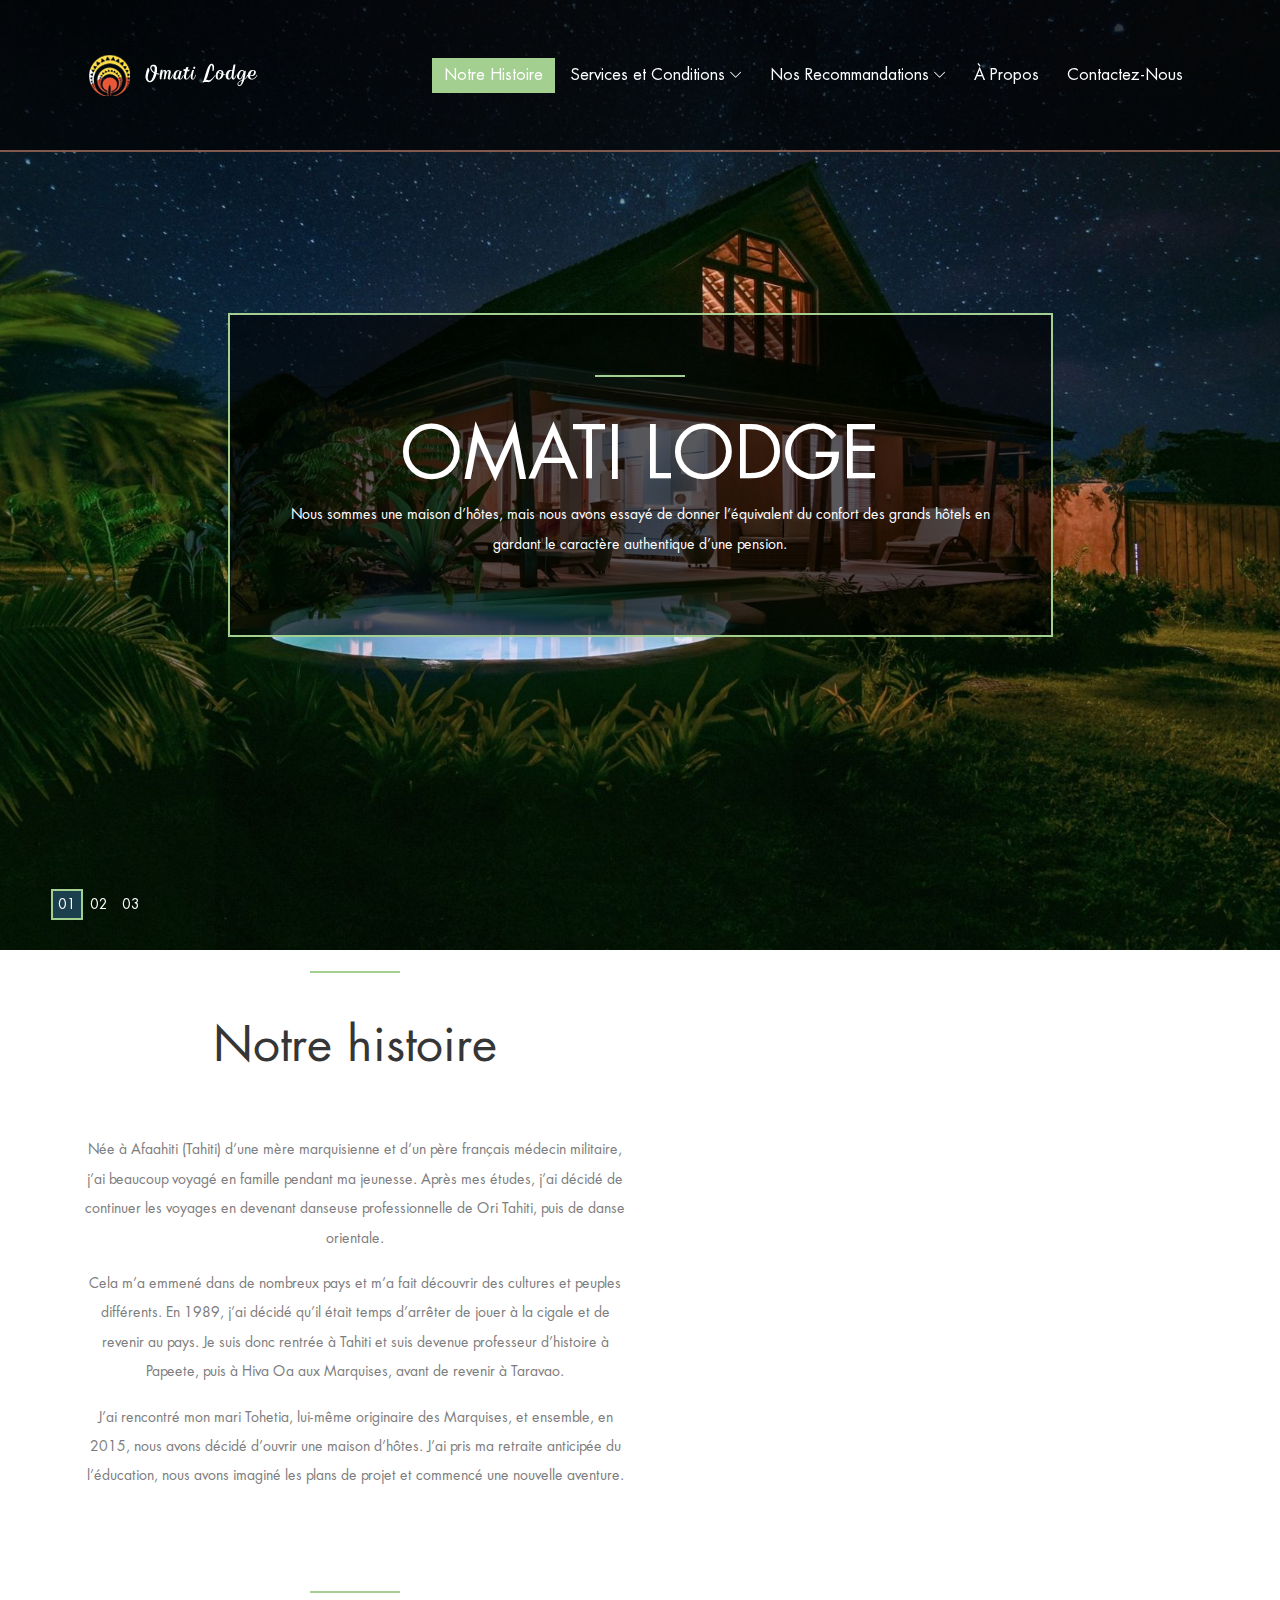
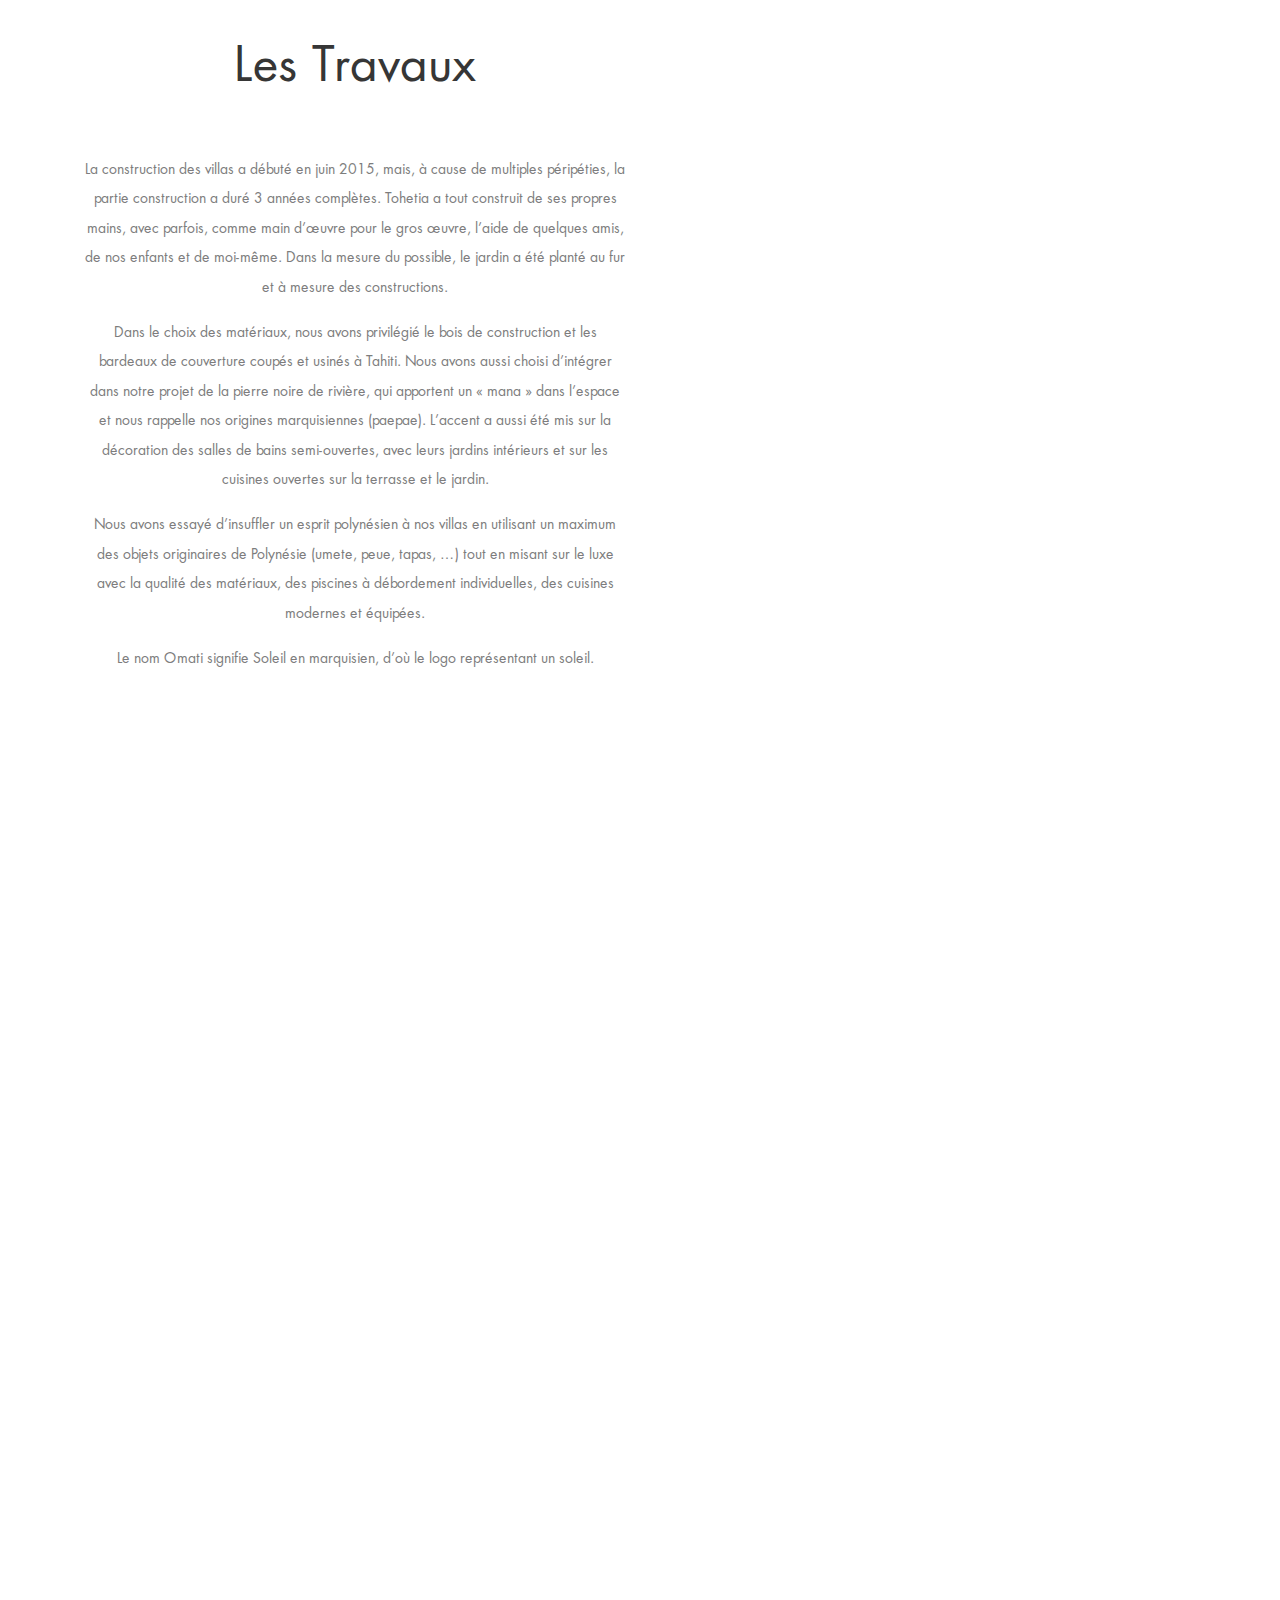
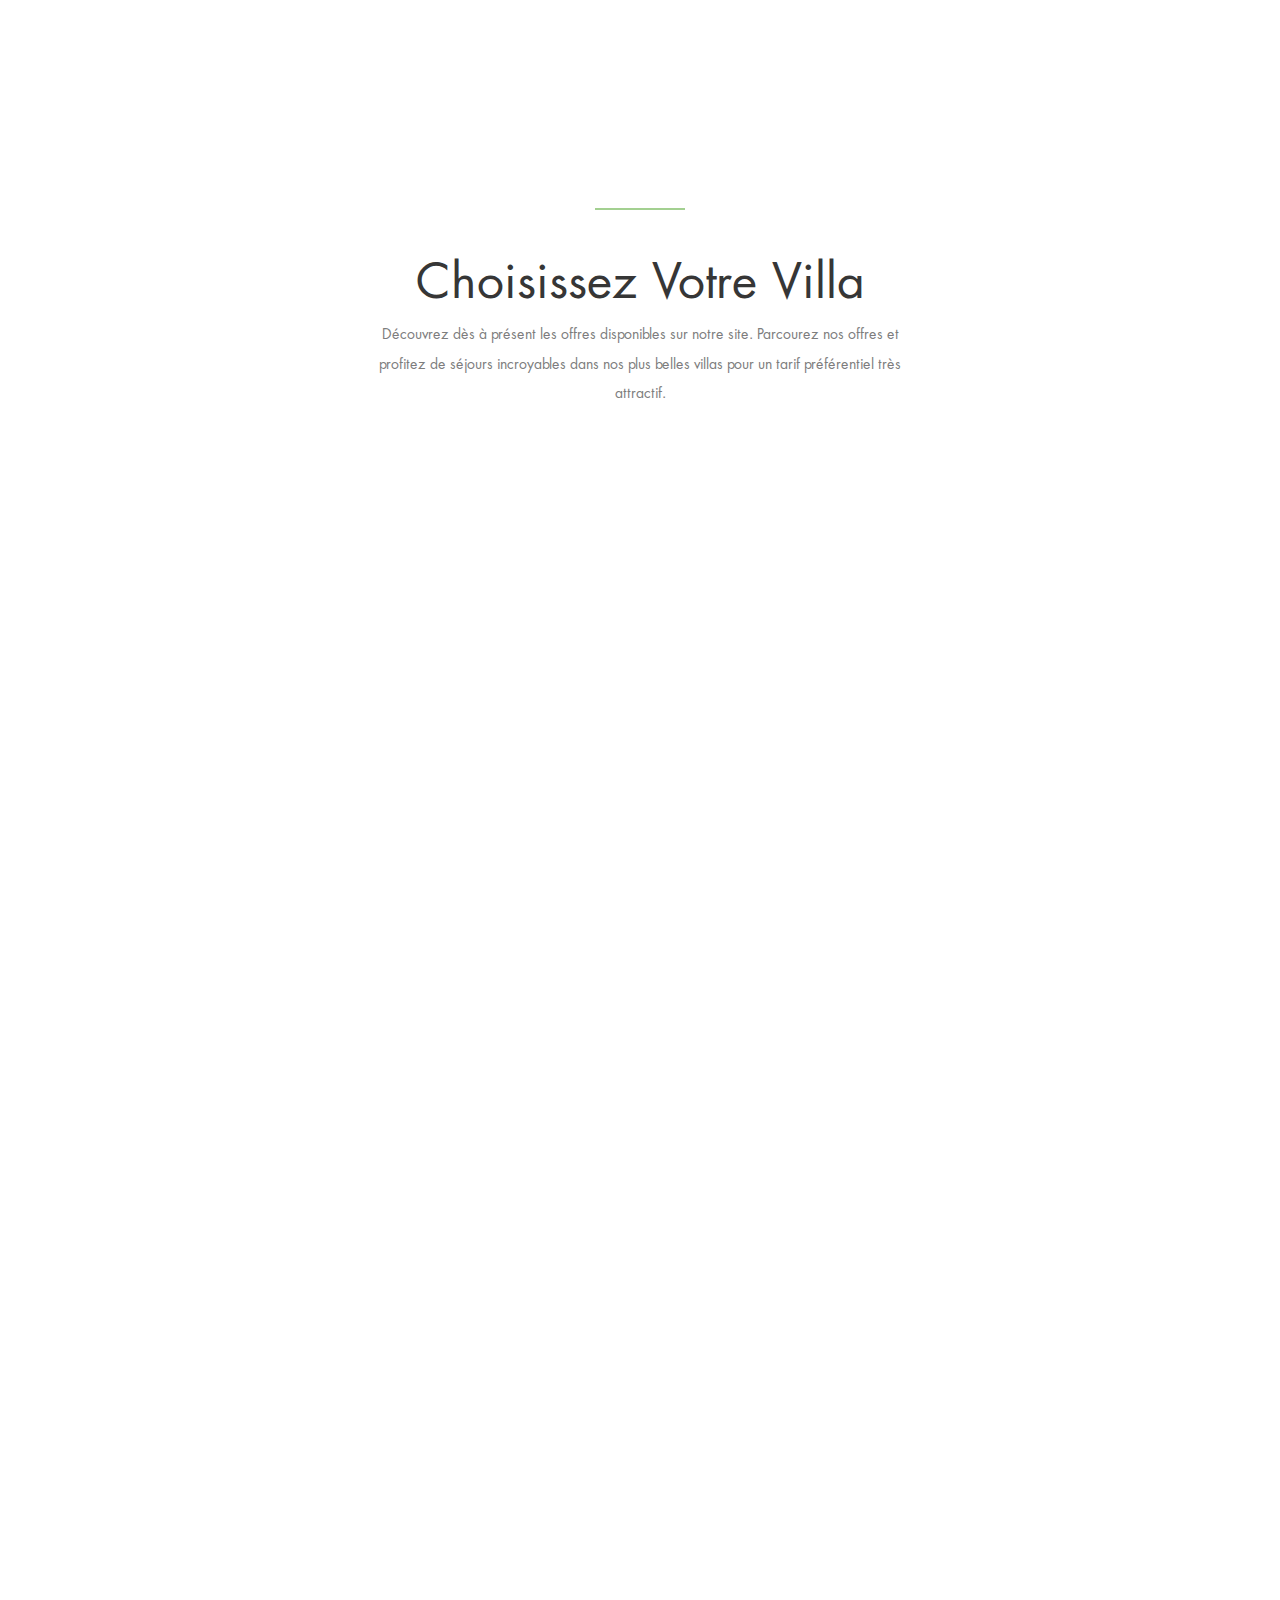
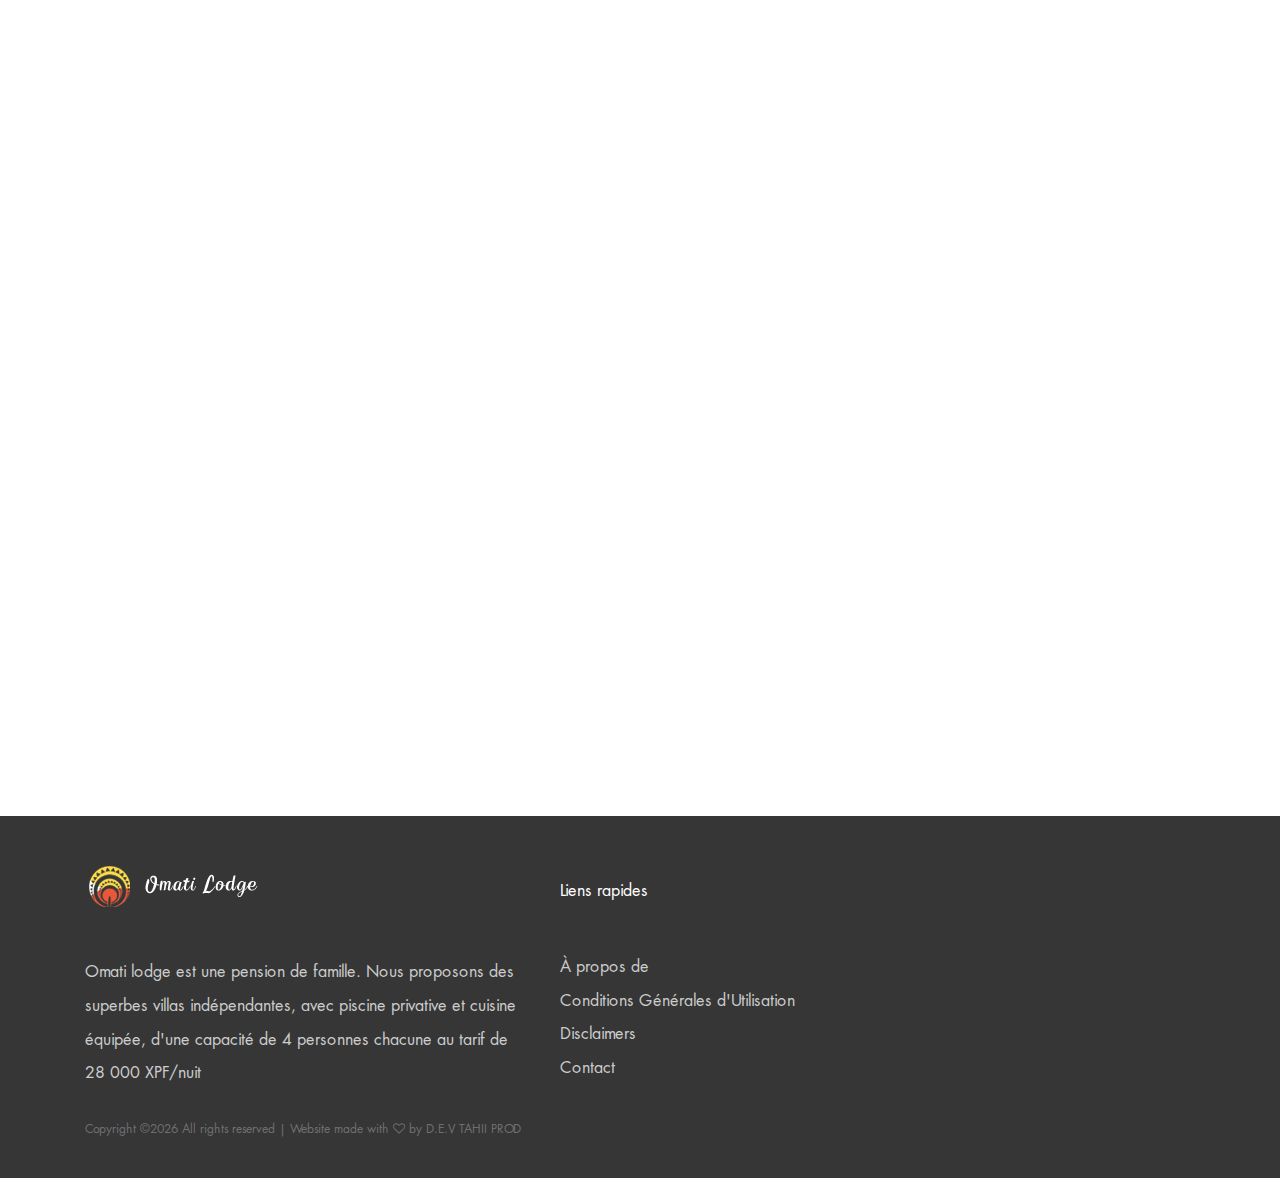
<file: index.html>
<!DOCTYPE html>
<html lang="en">

<head>
    <meta charset="UTF-8">
    <meta name="description" content="">
    <meta http-equiv="X-UA-Compatible" content="IE=edge">
    <meta name="viewport" content="width=device-width, initial-scale=1, shrink-to-fit=no">
    <!-- The above 4 meta tags *must* come first in the head; any other head content must come *after* these tags -->

    <!-- Title -->
    <title>OMATI LODGE WEBSITE</title>

    <!-- Favicon -->
    <link rel="icon" href="img/core-img/logo-favicon.ico">

    <!-- Core Stylesheet -->
    <link rel="stylesheet" href="style.css">

</head>

<body>
    <!-- Preloader -->
    <div class="preloader d-flex align-items-center justify-content-center">
        <div class="cssload-container">
            <div class="cssload-loading"><i></i><i></i><i></i><i></i></div>
        </div>
    </div>

    <!-- ##### Header Area Start ##### -->
    <header class="header-area">
        <!-- Navbar Area -->
        <div class="palatin-main-menu">
            <div class="classy-nav-container breakpoint-off">
                <div class="container">
                    <!-- Menu -->
                    <nav class="classy-navbar justify-content-between" id="palatinNav">

                        <!-- Nav brand -->
                        <a href="index.html" class="nav-brand"><img class="mr-3" height="70em" img src="img/core-img/logo.png" alt=""></a>

                        <!-- Navbar Toggler -->
                        <div class="classy-navbar-toggler">
                            <span class="navbarToggler"><span></span><span></span><span></span></span>
                        </div>

                        <!-- Menu -->
                        <div class="classy-menu">
                            <!-- close btn -->
                            <div class="classycloseIcon">
                                <div class="cross-wrap"><span class="top"></span><span class="bottom"></span></div>
                            </div>
                            <!-- Nav Start -->
                            <div class="classynav">
                                <ul>
                                    <li class="active"><a href="index.html">Notre Histoire</a></li>
                                    <!-- <li><a href="about-us.html">NOTRE HISTOIRE</a></li>-->
                                    <li><a style="text-transform: none"; href="#">Services et Conditions</a>
                                        <ul class="dropdown">
                                            <li><a href="villas.html">Les Villas</a></li>
                                            <li><a href="extra.html">Les Extras</a></li>
                                            <li><a href="tarif.html">Nos Tarifs</a></li>
                                            <li><a href="service.html">Nos Services</a></li>
                                        </ul>
                                    </li>
                                    
                                    <li><a href="#">Nos Recommandations</a>
                                        <ul class="dropdown">
                                            <li><a href="adresse.html">Bonnes Adresses</a></li>
                                            <li><a href="balades.html">Les Balades</a></li>
                                            <li><a href="numeros.html">Numéros Utiles</a></li>
                                        </ul>
                                    </li>

                                    <li><a href="about-us.html">À Propos</a></li>

                                    <li><a href="contact.html">Contactez-Nous</a></li>
                                </ul>
                            </div>
                                <!-- Button 
                                <div class="menu-btn">
                                    <a href="#" class="btn palatin-btn">Contactez-nous</a>
                                </div>-->
                            <!-- Nav End -->
                        </div>
                    </nav>
                </div>
            </div>
        </div>
    </header>
    <!-- ##### Header Area End ##### -->

    <!-- ##### Hero Area Start ##### -->
    <section class="hero-area">
        <div class="hero-slides owl-carousel">

            <!-- Single Hero Slide -->
            <div class="single-hero-slide d-flex align-items-center justify-content-center">
                <!-- Slide Img -->
                <div class="slide-img bg-img" style="background-image: url(img/bg-img/nuit-omati-lodge.jpg);"></div>
                <div class="container">
                    <div class="row justify-content-center">
                        <div class="col-12 col-lg-9">
                            <!-- Slide Content -->
                            <div class="hero-slides-content" data-animation="fadeInUp" data-delay="1500ms">
                                <div class="line" data-animation="fadeInUp" data-delay="2000ms"></div>
                                <h2 data-animation="fadeInUp" data-delay="1800ms">OMATI LODGE</h2>
                                <p data-animation="fadeInUp" data-delay="2000ms">Nous sommes une maison d’hôtes, mais nous avons essayé de donner l’équivalent du confort des grands hôtels en gardant le caractère authentique d’une pension. 
                                </p> 
                                   
                                <!-- <a href="#" class="btn palatin-btn mt-50" data-animation="fadeInUp" data-delay="1800ms">En Savoir Plus</a> -->
                            </div>
                        </div>
                    </div>
                </div>
            </div>

            <!-- Single Hero Slide -->
            <div class="single-hero-slide d-flex align-items-center justify-content-center">
                <!-- Slide Img -->
                <div class="slide-img bg-img" style="background-image: url(img/bg-img/omati-lodge-03.jpg);"></div>
                <div class="container">
                    <div class="row justify-content-center">
                        <div class="col-12 col-lg-9">
                            <!-- Slide Content -->
                            <div class="hero-slides-content" data-animation="fadeInUp" data-delay="100ms">
                                <div class="line" data-animation="fadeInUp" data-delay="800ms"></div>
                                <h2 data-animation="fadeInUp" data-delay="800ms">OMATI LODGE</h2>
                                <p data-animation="fadeInUp" data-delay="1000ms">"Découvrez nos villas dans un cadre magnifique !"</p>
                                
                                <!-- 
                                <a href="#" class="btn palatin-btn mt-50" data-animation="fadeInUp" data-delay="900ms">En Savoir Plus</a> --> 
                            </div>
                        </div>
                    </div>
                </div>
            </div>

            <!-- Single Hero Slide -->
            <div class="single-hero-slide d-flex align-items-center justify-content-center">
                <!-- Slide Img -->
                <div class="slide-img bg-img" style="background-image: url(img/bg-img/salon2-omati-lodge.jpg);"></div>
                <div class="container">
                    <div class="row justify-content-center">
                        <div class="col-12 col-lg-9">
                            <!-- Slide Content -->
                            <div class="hero-slides-content" data-animation="fadeInUp" data-delay="100ms">
                                <div class="line" data-animation="fadeInUp" data-delay="800ms"></div>
                                <h2 data-animation="fadeInUp" data-delay="800ms">OMATI LODGE</h2>
                                <p data-animation="fadeInUp" data-delay="1000ms">"Nous espérons que chacun se sentira privilégié dans ce cadre enchanteur !"</p>
                                <!-- <a href="#" class="btn palatin-btn mt-50" data-animation="fadeInUp" data-delay="900ms">Read More</a>--> 
                            </div>
                        </div>
                    </div>
                </div>
            </div>

        </div>
    </section>
    <!-- ##### Hero Area End ##### -->
</br>
    <!-- ##### About Us Area Start ##### -->
    <section class="about-us-area">
        <div class="container">
            <div class="row align-items-center">

                <div class="col-12 col-lg-6">
                    <div class="about-text text-center mb-100">
                        <div class="section-heading text-center">
                            <div class="line-"></div>
                            <h2>Notre histoire</h2>
                        </div>
                        <p>Née à Afaahiti (Tahiti) d’une mère marquisienne et d’un père français médecin militaire, j’ai beaucoup voyagé en famille pendant ma jeunesse. Après mes études, j’ai décidé de continuer les voyages en devenant danseuse professionnelle de Ori Tahiti, puis de danse orientale.</p>
                        <p> Cela m’a emmené dans de nombreux pays et m’a fait découvrir des cultures et peuples différents. En 1989, j’ai décidé qu’il était temps d’arrêter de jouer à la cigale et de revenir au pays. Je suis donc rentrée à Tahiti et suis devenue professeur d’histoire à Papeete, puis à Hiva Oa aux Marquises, avant de revenir à Taravao.</p>
                        <p>J’ai rencontré mon mari Tohetia, lui-même originaire des Marquises, et ensemble, en 2015, nous avons décidé d’ouvrir une maison d’hôtes. J’ai pris ma retraite anticipée du l’éducation, nous avons imaginé les plans de projet et commencé une nouvelle aventure.</p>
                    </div>
                </div>
            </br>
                <div class="col-12 col-lg-6">
                    <div class="about-thumbnail homepage mb-100">
                        <!-- First Img -->
                        <div class="first-img wow fadeInUp" data-wow-delay="100ms">
                            <img src="img/bg-img/MARTINE-LANDE.jpg" alt="">
                        </div>
                        <!-- Second Img -->
                        <div class="second-img wow fadeInUp" data-wow-delay="300ms">
                            <img src="img/bg-img/tohetia.jpg" alt="">
                        </div>
                        <!-- Third Img-->
                        <div class="third-img wow fadeInUp" data-wow-delay="500ms">
                            <img src="img/bg-img/FAMILLE-LANDE.jpg" alt="">
                        </div>
                    </div>
                </div>

                <div class="col-12 col-lg-6">
                    <div class="about-text text-center mb-100">
                        <div class="section-heading text-center">
                            <div class="line-"></div>
                            <h2>Les Travaux</h2>
                        </div>
                        <p>La construction des villas a débuté en juin 2015, mais, à cause de multiples péripéties, la partie construction a duré 3 années complètes. Tohetia a tout construit de ses propres mains, avec parfois, comme main d’œuvre pour le gros œuvre, l’aide de quelques amis, de nos enfants et de moi-même. Dans la mesure du possible, le jardin a été planté au fur et à mesure des constructions.</p>
                        <p>Dans le choix des matériaux, nous avons privilégié le bois de construction et les bardeaux de couverture coupés et usinés à Tahiti. Nous avons aussi choisi d’intégrer dans notre projet de la pierre noire de rivière, qui apportent un « mana » dans l’espace et nous rappelle nos origines marquisiennes (paepae). L’accent a aussi été mis sur la décoration des salles de bains semi-ouvertes, avec leurs jardins intérieurs et sur les cuisines ouvertes sur la terrasse et le jardin.                      </p>
                        <p>Nous avons essayé d’insuffler un esprit polynésien à nos villas en utilisant un maximum des objets originaires de Polynésie (umete, peue, tapas, …) tout en misant sur le luxe avec la qualité des matériaux, des piscines à débordement individuelles, des cuisines modernes et équipées.</p>
                        <p>Le nom Omati signifie Soleil en marquisien, d’où le logo représentant un soleil.
                        </p>
                    </div>
                </div>

                <div class="col-12 col-lg-6">
                    <div class="about-thumbnail homepage mb-100">
                        <!-- First Img -->
                        <div class="first-img wow fadeInUp" data-wow-delay="100ms">
                            <img src="img/bg-img/cuisine-omatilodge.jpg" alt="">
                        </div>
                        <!-- Second Img -->
                        <div class="second-img wow fadeInUp" data-wow-delay="300ms">
                            <img src="img/bg-img/salon2-omati-lodge.jpg" alt="">
                        </div>
                        <!-- Third Img-->
                        <div class="third-img wow fadeInUp" data-wow-delay="500ms">
                            <img src="img/bg-img/logo.jpg" alt="">
                        </div>
                    </div>
                </div>

            </div>
        </div>
    </section>
    <!-- ##### About Us Area End ##### -->

    <!-- ##### Pool Area Start ##### -->
    <section class="pool-area section-padding-100 bg-img bg-fixed" style="background-image: url(img/bg-img/4.png);">
        <div class="container">
            <div class="row justify-content-end">
                <div class="col-12 col-lg-7">
                    <div class="pool-content text-center wow fadeInUp" data-wow-delay="300ms">
                        <div class="section-heading text-center white">
                            <div class="line-"></div>
                            <h2>Découverte de la Presqu'Île</h2>
                            <p> Nous sommes à moins d’un quart d’heure en voiture de la mythique vague de Teahupoo, des belles plages accessibles pour les enfants ou pour la baignade ou le farniente, des randonnées dans la nature ...</p>
                        </br>
                            <p>Mauruuru et à très bientôt !</p>
                        </div>

                        <div class="row">
                            <div class="col-12 col-sm-4">
                                <div class="pool-feature">
                                    <i class="icon-restaurant"></i>
                                    <p>Restaurants</p>
                                </div>
                            </div>
                            <div class="col-12 col-sm-4">
                                <div class="pool-feature">
                                    <i class="icon-trekking"></i>
                                    <p>Sorties et loisirs</p>
                                </div>
                            </div>
                            <div class="col-12 col-sm-4">
                                <div class="pool-feature">
                                    <i class="icon-beach"></i>
                                    <p>Calme et Détente</p>
                                </div>
                            </div>
                        </div>
                        <!-- Button -->
                        <a href="#" class="btn palatin-btn mt-50">En Savoir +</a>
                    </div>
                </div>
            </div>
        </div>
    </section>
    <!-- ##### Pool Area End ##### -->

    <!-- ##### Rooms Area Start ##### -->
    <section class="rooms-area section-padding-100-0">
        <div class="container">
            <div class="row justify-content-center">
                <div class="col-12 col-lg-6">
                    <div class="section-heading text-center">
                        <div class="line-"></div>
                        <h2>Choisissez Votre Villa</h2>
                        <p>Découvrez dès à présent les offres disponibles sur notre site. Parcourez nos offres et profitez de séjours incroyables dans nos plus belles villas pour un tarif préférentiel très attractif.</p>
                    </div>
                </div>
            </div>

            <div class="row justify-content-center">

                <!-- Single Rooms Area -->
                <div class="col-12 col-md-6 col-lg-4">
                    <div class="single-rooms-area wow fadeInUp" data-wow-delay="100ms">
                        <!-- Thumbnail -->
                        <div class="bg-thumbnail bg-img" style="background-image: url(img/bg-img/villa-kokuu-omati-lodge.jpg);"></div>
                        <!-- Price -->
                        <p class="price-from">Dès 28000 XPF/nuit</p>
                        <!-- Rooms Text -->
                        <div class="rooms-text">
                            <div class="line"></div>
                            <h4>VILLA  KOKU’U (96 m²)</h4>
                            <p>Idéale pour les couples en lune de miel ou pas. En sortant de la chambre principale sur la terrasse et vous pourrez plonger directement dans votre piscine privée...</p>
                        </div>
                        <!-- Book Room -->
                        <a href="villas.html#KOKU" class="book-room-btn btn palatin-btn">En savoir +</a>
                    </div>
                </div>

                <!-- Single Rooms Area -->
                <div class="col-12 col-md-6 col-lg-4">
                    <div class="single-rooms-area wow fadeInUp" data-wow-delay="300ms">
                        <!-- Thumbnail -->
                        <div class="bg-thumbnail bg-img" style="background-image: url(img/bg-img/villa-ivaiva-omati-lodge2.jpg);"></div>
                        <!-- Price -->
                        <p class="price-from">Dès 28000 XPF/nuit</p>
                        <!-- Rooms Text -->
                        <div class="rooms-text">
                            <div class="line"></div>
                            <h4>VILLA IVA’IVA (96 m²)</h4>
                            <p>Une villa ouverte sur notre grand jardin tropical avec deux grandes chambres, celle du rez-de-chaussée est ouverte sur un mur de pierres de rivière, et de l’autre côté se trouve la terrasse...</p>
                        </div>
                        <!-- Book Room -->
                        <a href="villas.html#IVAIVA" class="book-room-btn btn palatin-btn">En savoir +</a>
                    </div>
                </div>

                <!-- Single Rooms Area -->
                <div class="col-12 col-md-6 col-lg-4">
                    <div class="single-rooms-area wow fadeInUp" data-wow-delay="500ms">
                        <!-- Thumbnail -->
                        <div class="bg-thumbnail bg-img" style="background-image: url(img/bg-img/villa-vai-omati-lodge.jpg);"></div>
                        <!-- Price -->
                        <p class="price-from">Dès 18000 XPF/nuit</p>
                        <!-- Rooms Text -->
                        <div class="rooms-text">
                            <div class="line"></div>
                            <h4>VILLA VAI (70 m²)</h4>
                            <p>Notre troisième villa, de plein pied, est idéale pour recevoir les familles. Depuis la grande terrasse, vous pourrez apprécier la superbe vue sur le jardin tropical et l’océan ...</p>
                        </div>
                        <!-- Book Room -->
                        <a href="villas.html#VAI" class="book-room-btn btn palatin-btn">En savoir +</a>
                    </div>
                </div>

                <!-- Single Rooms Area -->
                <div class="col-12 col-md-6 col-lg-4">
                    <div class="single-rooms-area wow fadeInUp" data-wow-delay="500ms">
                        <!-- Thumbnail -->
                        <div class="bg-thumbnail bg-img" style="background-image: url(img/bg-img/villa-hapatoni-omati-lodge.jpg);"></div>
                        <!-- Price -->
                        <p class="price-from">Réception Commune</p>
                        <!-- Rooms Text -->
                        <div class="rooms-text">
                            <div class="line"></div>
                            <h4>VILLA HAPATONI</h4>
                            <p>Cette villa, conçue comme une maison traditionnelle polynésienne ou « fare potee », accueille la réception qui est ouverte de 7h30 à 11h30. Dans cet espace commun, équipé du wifi, vous pourrez profiter d’une grande terrasse ouverte ...</p>
                        </div>
                        <!-- Book Room -->
                        <a href="villas.html#HAPA" class="book-room-btn btn palatin-btn">En savoir +</a>
                    </div>
                </div>

            </div>
        </div>
    </section>
    <!-- ##### Rooms Area End ##### -->

    <!-- ##### Contact Area Start ##### -->
    <section class="contact-area d-flex flex-wrap align-items-center">
        <div class="home-map-area">
            <iframe src="https://maps.google.com/maps?width=100%&amp;height=600&amp;hl=en&amp;coord= -17.7408814,-149.2895319&amp;q=OMATI%20LODGE+(OMATI%20LODGE)&amp;ie=UTF8&amp;t=&amp;z=14&amp;iwloc=B&amp;output=embed" allowfullscreen>
            </iframe>
        </div>
        <!-- Contact Info -->
        <div class="contact-info">
            <div class="section-heading wow fadeInUp" data-wow-delay="100ms">
                <div class="line-"></div>
                <h2>Vous avez des questions ?</h2>
            </br>
                <h2>Vous souhaitez réserver un séjour ?</h2>
                <p>Nous vous invitons à prendre contact avec nous pour toute réservation ou demande d’informations. OMATI LODGE vous remercie de votre confiance et vous répondra dans les plus brefs délais pour vous guider dans vos démarches et répondre au mieux à vos attentes.</p>
            </div>
            <h4 class="wow fadeInUp" data-wow-delay="300ms">Pk 2,6, route du plateau, lotissement Rodolphe Jamet. Lot DD5598719 Taravao, French Polynesia</h4>
            <h5 class="wow fadeInUp" data-wow-delay="400ms">87 73 03 49</h5>
            <h5 class="wow fadeInUp" data-wow-delay="500ms">vaireala@hotmail.com</h5>
            
            <!-- Social Info -->
            <div class="social-info mt-300 wow fadeInUp" data-wow-delay="600ms">
                <a href="https://www.instagram.com/lodge.omati/?hl=fr"><i class="fa fa-instagram" aria-hidden="true"></i></a>
                <a href="https://www.facebook.com/OmatiLodgeTahiti/"><i class="fa fa-facebook" aria-hidden="true"></i></a>
                <a href="https://www.tripadvisor.fr/Hotel_Review-g3570027-d15554391-Reviews-Omati_Lodge-Taravao_Tahiti_Society_Islands.html"><i class="fa fa-tripadvisor" aria-hidden="true"></i></a>
            </div>
        </div>
    </section>
    <!-- ##### Contact Area End ##### -->

    <!-- ##### Footer Area Start ##### -->
    <footer class="footer-area">
        <div class="container">
            <div class="row">

                <!-- Footer Widget Area -->
                <div class="col-12 col-lg-5">
                    <div class="footer-widget-area mt-50">
                        <a href="#" class="d-block mb-5"><img src="img/core-img/logo.png" alt=""></a>
                        <p>Omati lodge est une pension de famille. Nous proposons des superbes villas indépendantes, avec piscine privative et cuisine équipée, d'une capacité de 4 personnes chacune au tarif de 28 000 XPF/nuit</p>
                    </div>
                </div>

                <!-- Footer Widget Area -->
                <div class="col-12 col-md-6 col-lg-4">
                    <div class="footer-widget-area mt-50">
                        <h6 class="widget-title mb-5">Liens rapides</h6>
                            <p class="" href="#">À propos de</p>
                            <p class="" href="#">Conditions Générales d'Utilisation</p>
                            <p class="" href="#">Disclaimers</p>
                            <p class="" href="#">Contact</p>
                          </ul>
                    </div>
                </div>

                <!-- Copywrite Text -->
                <div class="col-12">
                    <div class="copywrite-text mt-30">
                        <p><a href="#">Copyright &copy;<script>document.write(new Date().getFullYear());</script> All rights reserved | Website made with <i class="fa fa-heart-o" aria-hidden="true"></i> by <a href="" target="_blank">D.E.V TAHII PROD</a></p>
                    </div>
                </div>
            </div>
        </div>
    </footer>
    <!-- ##### Footer Area End ##### -->



    <!-- ##### All Javascript Script ##### -->
    <!-- jQuery-2.2.4 js -->
    <script src="js/jquery/jquery-2.2.4.min.js"></script>
    <!-- Popper js -->
    <script src="js/bootstrap/popper.min.js"></script>
    <!-- Bootstrap js -->
    <script src="js/bootstrap/bootstrap.min.js"></script>
    <!-- All Plugins js -->
    <script src="js/plugins/plugins.js"></script>
    <!-- Active js -->
    <script src="js/active.js"></script>
</body>

</html>
</file>
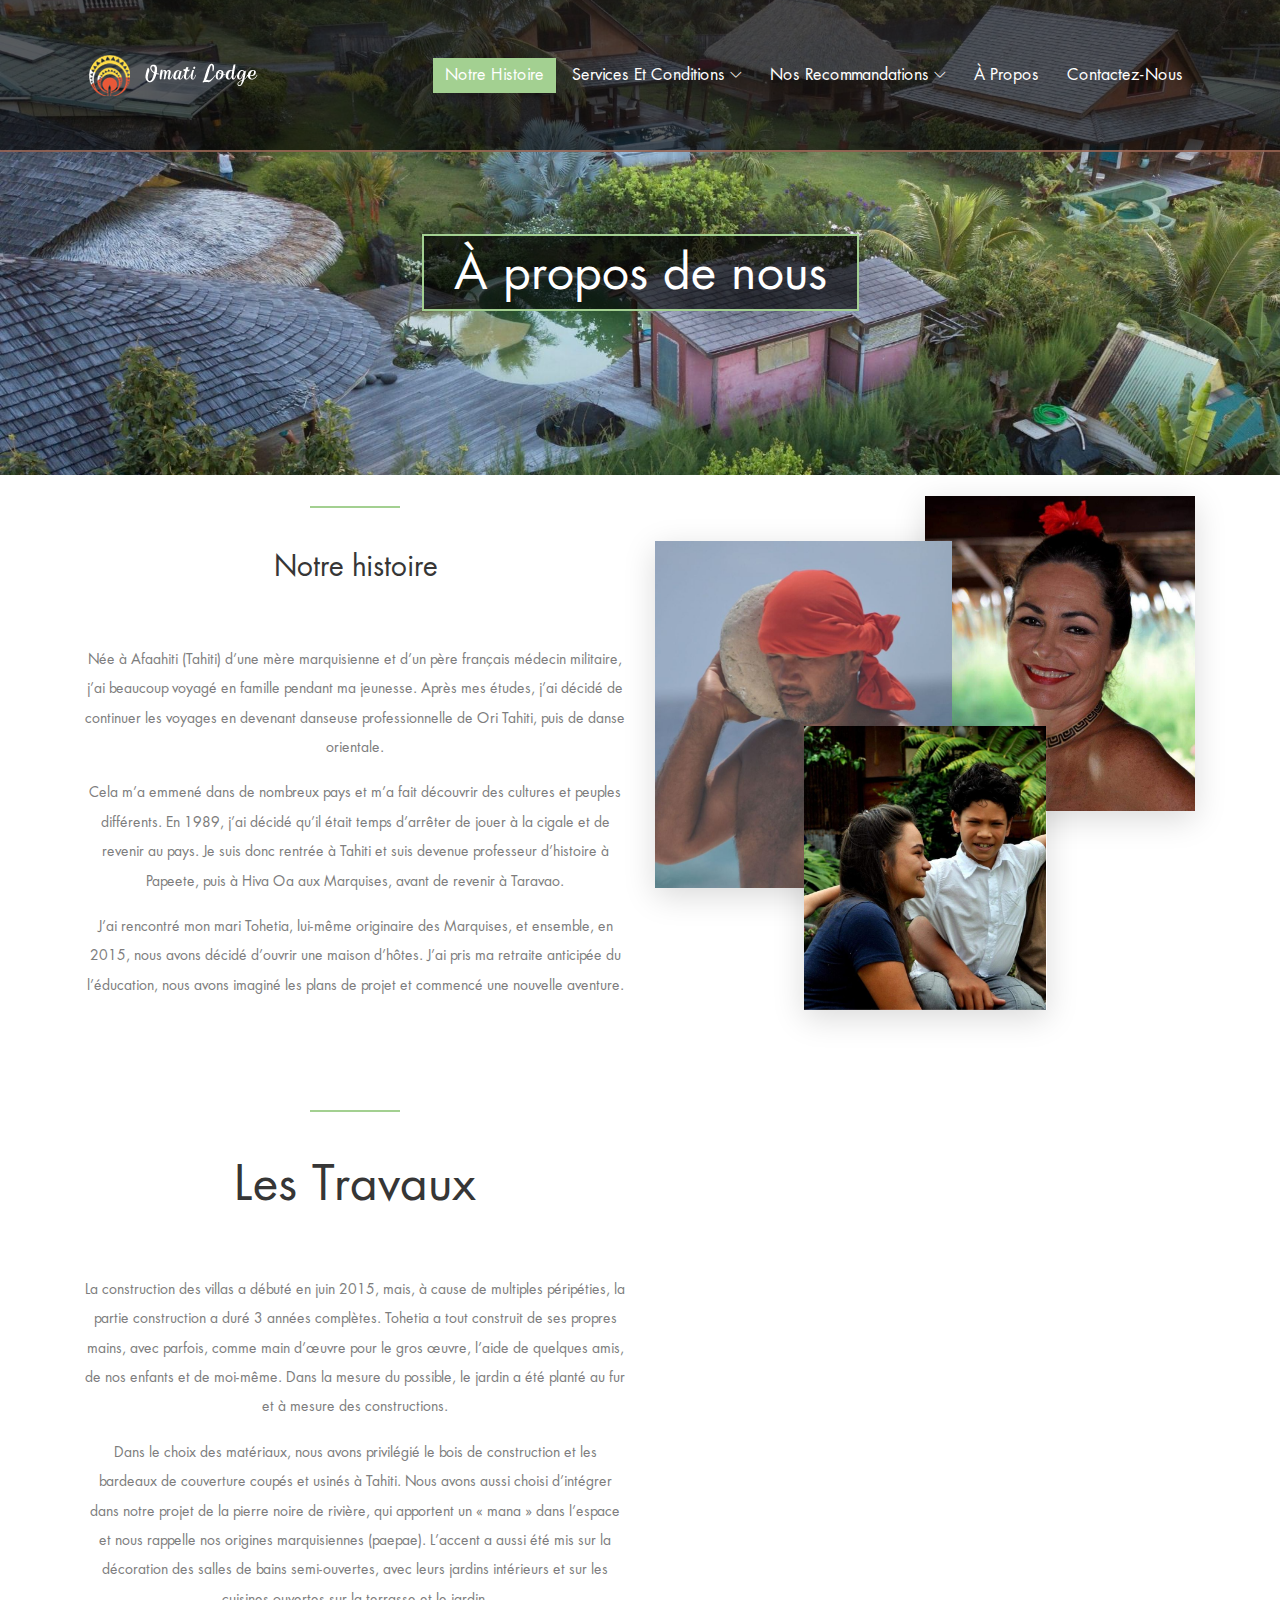
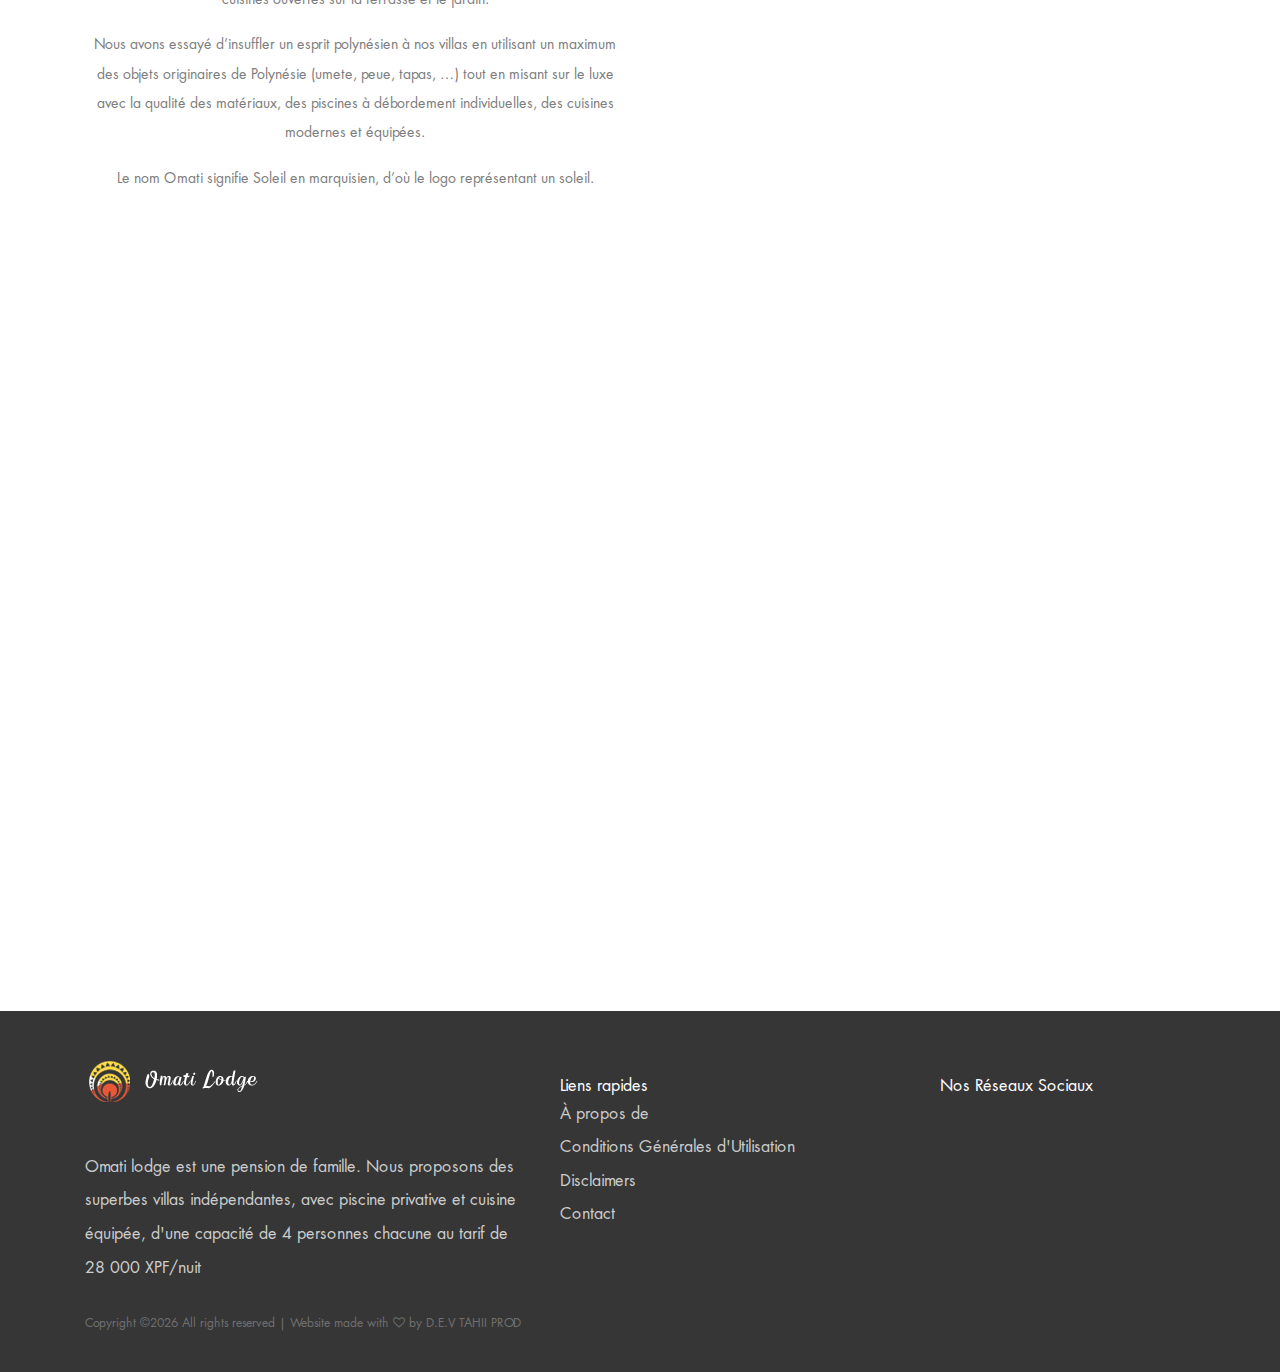
<file: about-us.html>
<!DOCTYPE html>
<html lang="en">

<head>
    <meta charset="UTF-8">
    <meta name="description" content="">
    <meta http-equiv="X-UA-Compatible" content="IE=edge">
    <meta name="viewport" content="width=device-width, initial-scale=1, shrink-to-fit=no">
    <!-- The above 4 meta tags *must* come first in the head; any other head content must come *after* these tags -->

    <!-- Title -->
    <title>OMATI LODGE WEBSITE</title>

    <!-- Favicon -->
    <link rel="icon" href="img/core-img/logo-favicon.ico">

    <!-- Core Stylesheet -->
    <link rel="stylesheet" href="style.css">

</head>

<body>
    <!-- Preloader -->
    <div class="preloader d-flex align-items-center justify-content-center">
        <div class="cssload-container">
            <div class="cssload-loading"><i></i><i></i><i></i><i></i></div>
        </div>
    </div>

    <!-- ##### Header Area Start ##### -->
    <header class="header-area">
        <!-- Navbar Area -->
        <div class="palatin-main-menu">
            <div class="classy-nav-container breakpoint-off">
                <div class="container">
                    <!-- Menu -->
                    <nav class="classy-navbar justify-content-between" id="palatinNav">

                        <!-- Nav brand -->
                        <a href="index.html" class="nav-brand"><img class="mr-3" height="70em" img src="img/core-img/logo.png" alt=""></a>

                        <!-- Navbar Toggler -->
                        <div class="classy-navbar-toggler">
                            <span class="navbarToggler"><span></span><span></span><span></span></span>
                        </div>

                        <!-- Menu -->
                        <div class="classy-menu">

                            <!-- close btn -->
                            <div class="classycloseIcon">
                                <div class="cross-wrap"><span class="top"></span><span class="bottom"></span></div>
                            </div>

                            <!-- Nav Start -->
                            <div class="classynav">
                                <ul>
                                    <li class="active"><a href="index.html">Notre Histoire</a></li>
                                    <!-- <li><a href="about-us.html">NOTRE HISTOIRE</a></li>-->
                                    <li><a href="#">Services et Conditions</a>
                                        <ul class="dropdown">
                                            <li><a href="villas.html">Les Villas</a></li>
                                            <li><a href="extra.html">Les Extras</a></li>
                                            <li><a href="tarif.html">Nos Tarifs</a></li>
                                            <li><a href="service.html">Nos Services</a></li>
                                        </ul>
                                    </li>
                                    
                                    <li><a href="#">Nos Recommandations</a>
                                        <ul class="dropdown">
                                            <li><a href="adresse.html">Bonnes Adresses</a></li>
                                            <li><a href="balades.html">Les Balades</a></li>
                                            <li><a href="numeros.html">Numéros Utiles</a></li>
                                        </ul>
                                    </li>

                                    <li><a href="about-us.html">À Propos</a></li>

                                    <li><a href="contact.html">Contactez-Nous</a></li>
                                </ul>
                            </div>
                                <!-- Button 
                                <div class="menu-btn">
                                    <a href="#" class="btn palatin-btn">Contactez-nous</a>
                                </div>-->
                            <!-- Nav End -->
                        </div>
                    </nav>
                </div>
            </div>
        </div>
    </header>
    <!-- ##### Header Area End ##### -->

    <!-- ##### Breadcumb Area Start ##### -->
    <section class="breadcumb-area bg-img d-flex align-items-center justify-content-center" style="background-image: url(img/bg-img/bg-vueciel.jpg);">
        <div class="bradcumbContent">
            <h2>À propos de nous</h2>
        </div>
    </section>
</br>
    <!-- ##### Breadcumb Area End ##### -->

    <!-- ##### About Us Area Start ##### -->
    <section class="about-us-area">
        <div class="container">
            <div class="row align-items-center">

                <div class="col-12 col-lg-6">
                    <div class="about-text text-center mb-100">
                        <div class="section-heading text-center">
                            <div class="line-"></div>
                            <h3>Notre histoire</h3>
                        </div>
                        <p>Née à Afaahiti (Tahiti) d’une mère marquisienne et d’un père français médecin militaire, j’ai beaucoup voyagé en famille pendant ma jeunesse. Après mes études, j’ai décidé de continuer les voyages en devenant danseuse professionnelle de Ori Tahiti, puis de danse orientale.</p>
                        <p> Cela m’a emmené dans de nombreux pays et m’a fait découvrir des cultures et peuples différents. En 1989, j’ai décidé qu’il était temps d’arrêter de jouer à la cigale et de revenir au pays. Je suis donc rentrée à Tahiti et suis devenue professeur d’histoire à Papeete, puis à Hiva Oa aux Marquises, avant de revenir à Taravao.</p>
                        <p>J’ai rencontré mon mari Tohetia, lui-même originaire des Marquises, et ensemble, en 2015, nous avons décidé d’ouvrir une maison d’hôtes. J’ai pris ma retraite anticipée du l’éducation, nous avons imaginé les plans de projet et commencé une nouvelle aventure.</p>
                    </div>
                </div>
            </br>
                <div class="col-12 col-lg-6">
                    <div class="about-thumbnail homepage mb-100">
                        <!-- First Img -->
                        <div class="first-img wow fadeInUp" data-wow-delay="100ms">
                            <img src="img/bg-img/MARTINE-LANDE.jpg" alt="">
                        </div>
                        <!-- Second Img -->
                        <div class="second-img wow fadeInUp" data-wow-delay="300ms">
                            <img src="img/bg-img/tohetia.jpg" alt="">
                        </div>
                        <!-- Third Img-->
                        <div class="third-img wow fadeInUp" data-wow-delay="500ms">
                            <img src="img/bg-img/FAMILLE-LANDE.jpg" alt="">
                        </div>
                    </div>
                </div>

                <div class="col-12 col-lg-6">
                    <div class="about-text text-center mb-100">
                        <div class="section-heading text-center">
                            <div class="line-"></div>
                            <h2>Les Travaux</h2>
                        </div>
                        <p>La construction des villas a débuté en juin 2015, mais, à cause de multiples péripéties, la partie construction a duré 3 années complètes. Tohetia a tout construit de ses propres mains, avec parfois, comme main d’œuvre pour le gros œuvre, l’aide de quelques amis, de nos enfants et de moi-même. Dans la mesure du possible, le jardin a été planté au fur et à mesure des constructions.</p>
                        <p>Dans le choix des matériaux, nous avons privilégié le bois de construction et les bardeaux de couverture coupés et usinés à Tahiti. Nous avons aussi choisi d’intégrer dans notre projet de la pierre noire de rivière, qui apportent un « mana » dans l’espace et nous rappelle nos origines marquisiennes (paepae). L’accent a aussi été mis sur la décoration des salles de bains semi-ouvertes, avec leurs jardins intérieurs et sur les cuisines ouvertes sur la terrasse et le jardin.                      </p>
                        <p>Nous avons essayé d’insuffler un esprit polynésien à nos villas en utilisant un maximum des objets originaires de Polynésie (umete, peue, tapas, …) tout en misant sur le luxe avec la qualité des matériaux, des piscines à débordement individuelles, des cuisines modernes et équipées.</p>
                        <p>Le nom Omati signifie Soleil en marquisien, d’où le logo représentant un soleil.
                        </p>
                    </div>
                </div>

                <div class="col-12 col-lg-6">
                    <div class="about-thumbnail homepage mb-100">
                        <!-- First Img -->
                        <div class="first-img wow fadeInUp" data-wow-delay="100ms">
                            <img src="img/bg-img/cuisine-omatilodge.jpg" alt="">
                        </div>
                        <!-- Second Img -->
                        <div class="second-img wow fadeInUp" data-wow-delay="300ms">
                            <img src="img/bg-img/salon2-omati-lodge.jpg" alt="">
                        </div>
                        <!-- Third Img-->
                        <div class="third-img wow fadeInUp" data-wow-delay="500ms">
                            <img src="img/bg-img/logo.jpg" alt="">
                        </div>
                    </div>
                </div>

            </div>
        </div>
    </section>
    <!-- ##### About Us Area End ##### -->

   <!-- ##### Contact Area Start ##### -->
   <section class="contact-area d-flex flex-wrap align-items-center">
    <div class="home-map-area">
        <iframe src="https://maps.google.com/maps?width=100%&amp;height=600&amp;hl=en&amp;coord= -17.7408814,-149.2895319&amp;q=OMATI%20LODGE+(OMATI%20LODGE)&amp;ie=UTF8&amp;t=&amp;z=14&amp;iwloc=B&amp;output=embed" allowfullscreen></iframe>
    </div>
    <!-- Contact Info -->
    <div class="contact-info">
        <div class="section-heading wow fadeInUp" data-wow-delay="100ms">
            <div class="line-"></div>
            <h2>Vous avez des questions ?</h2>
        </br>
            <h2>Vous souhaitez réserver un séjour ?</h2>
            <p>Nous vous invitons à prendre contact avec nous pour toute réservation ou demande d’informations. OMATI LODGE vous remercie de votre confiance et vous répondra dans les plus brefs délais pour vous guider dans vos démarches et répondre au mieux à vos attentes.</p>
        </div>
        <h4 class="wow fadeInUp" data-wow-delay="300ms">Pk 2,6, route du plateau, lotissement Rodolphe Jamet. Lot DD5598719 Taravao, French Polynesia</h4>
        <h5 class="wow fadeInUp" data-wow-delay="400ms">87 73 03 49</h5>
        <h5 class="wow fadeInUp" data-wow-delay="500ms">vaireala@hotmail.com</h5>
        
        <!-- Social Info -->
        <div class="social-info mt-300 wow fadeInUp" data-wow-delay="600ms">
            <a href="https://www.instagram.com/lodge.omati/?hl=fr"><i class="fa fa-instagram" aria-hidden="true"></i></a>
            <a href="https://www.facebook.com/OmatiLodgeTahiti/"><i class="fa fa-facebook" aria-hidden="true"></i></a>
            <a href="https://www.tripadvisor.fr/Hotel_Review-g3570027-d15554391-Reviews-Omati_Lodge-Taravao_Tahiti_Society_Islands.html"><i class="fa fa-tripadvisor" aria-hidden="true"></i></a>
        </div>
    </div>
</section>
<!-- ##### Contact Area End ##### -->

    <!-- ##### Footer Area Start ##### -->
    <footer class="footer-area">
        <div class="container">
            <div class="row">

                <!-- Footer Widget Area -->
                <div class="col-12 col-lg-5">
                    <div class="footer-widget-area mt-50">
                        <a href="#" class="d-block mb-5"><img src="img/core-img/logo.png" alt=""></a>
                        <p>Omati lodge est une pension de famille. Nous proposons des superbes villas indépendantes, avec piscine privative et cuisine équipée, d'une capacité de 4 personnes chacune au tarif de 28 000 XPF/nuit</p>
                    </div>
                </div>

                <!-- Footer Widget Area -->
                <div class="col-12 col-md-6 col-lg-4">
                    <div class="footer-widget-area mt-50">
                        <h6 class="widget-title mb-5">Liens rapides</p>
                            <p class="" href="#">À propos de</p>
                            <p class="" href="#">Conditions Générales d'Utilisation</p>
                            <p class="" href="#">Disclaimers</p>
                            <p class="" href="#">Contact</p>
                          </ul>
                    </div>
                </div>

                <!-- Footer Widget Area -->
                <div class="col-12 col-md-6 col-lg-3">
                    <div class="footer-widget-area mt-50">
                        <h6 class="widget-title mb-5">Nos Réseaux Sociaux</h6>
                        <div class="social-info mt-300 wow fadeInUp" data-wow-delay="600ms">
                            <a href="https://www.instagram.com/lodge.omati/?hl=fr"><i class="fa fa-instagram" aria-hidden="true"></i></a>
                            <a href="https://www.facebook.com/OmatiLodgeTahiti/"><i class="fa fa-facebook" aria-hidden="true"></i></a>
                            <a href="https://www.tripadvisor.fr/Hotel_Review-g3570027-d15554391-Reviews-Omati_Lodge-Taravao_Tahiti_Society_Islands.html"><i class="fa fa-tripadvisor" aria-hidden="true"></i></a>
                        </div>
                    </div>
                </div>

                <!-- Copywrite Text -->
                <div class="col-12">
                    <div class="copywrite-text mt-30">
                        <p><a href="#">
Copyright &copy;<script>document.write(new Date().getFullYear());</script> All rights reserved | Website made with <i class="fa fa-heart-o" aria-hidden="true"></i> by <a href="" target="_blank">D.E.V TAHII PROD</a></p>
                    </div>
                </div>
            </div>
        </div>
    </footer>
    <!-- ##### Footer Area End ##### -->

    <!-- ##### All Javascript Script ##### -->
    <!-- jQuery-2.2.4 js -->
    <script src="js/jquery/jquery-2.2.4.min.js"></script>
    <!-- Popper js -->
    <script src="js/bootstrap/popper.min.js"></script>
    <!-- Bootstrap js -->
    <script src="js/bootstrap/bootstrap.min.js"></script>
    <!-- All Plugins js -->
    <script src="js/plugins/plugins.js"></script>
    <!-- Active js -->
    <script src="js/active.js"></script>
</body>

</html>
</file>
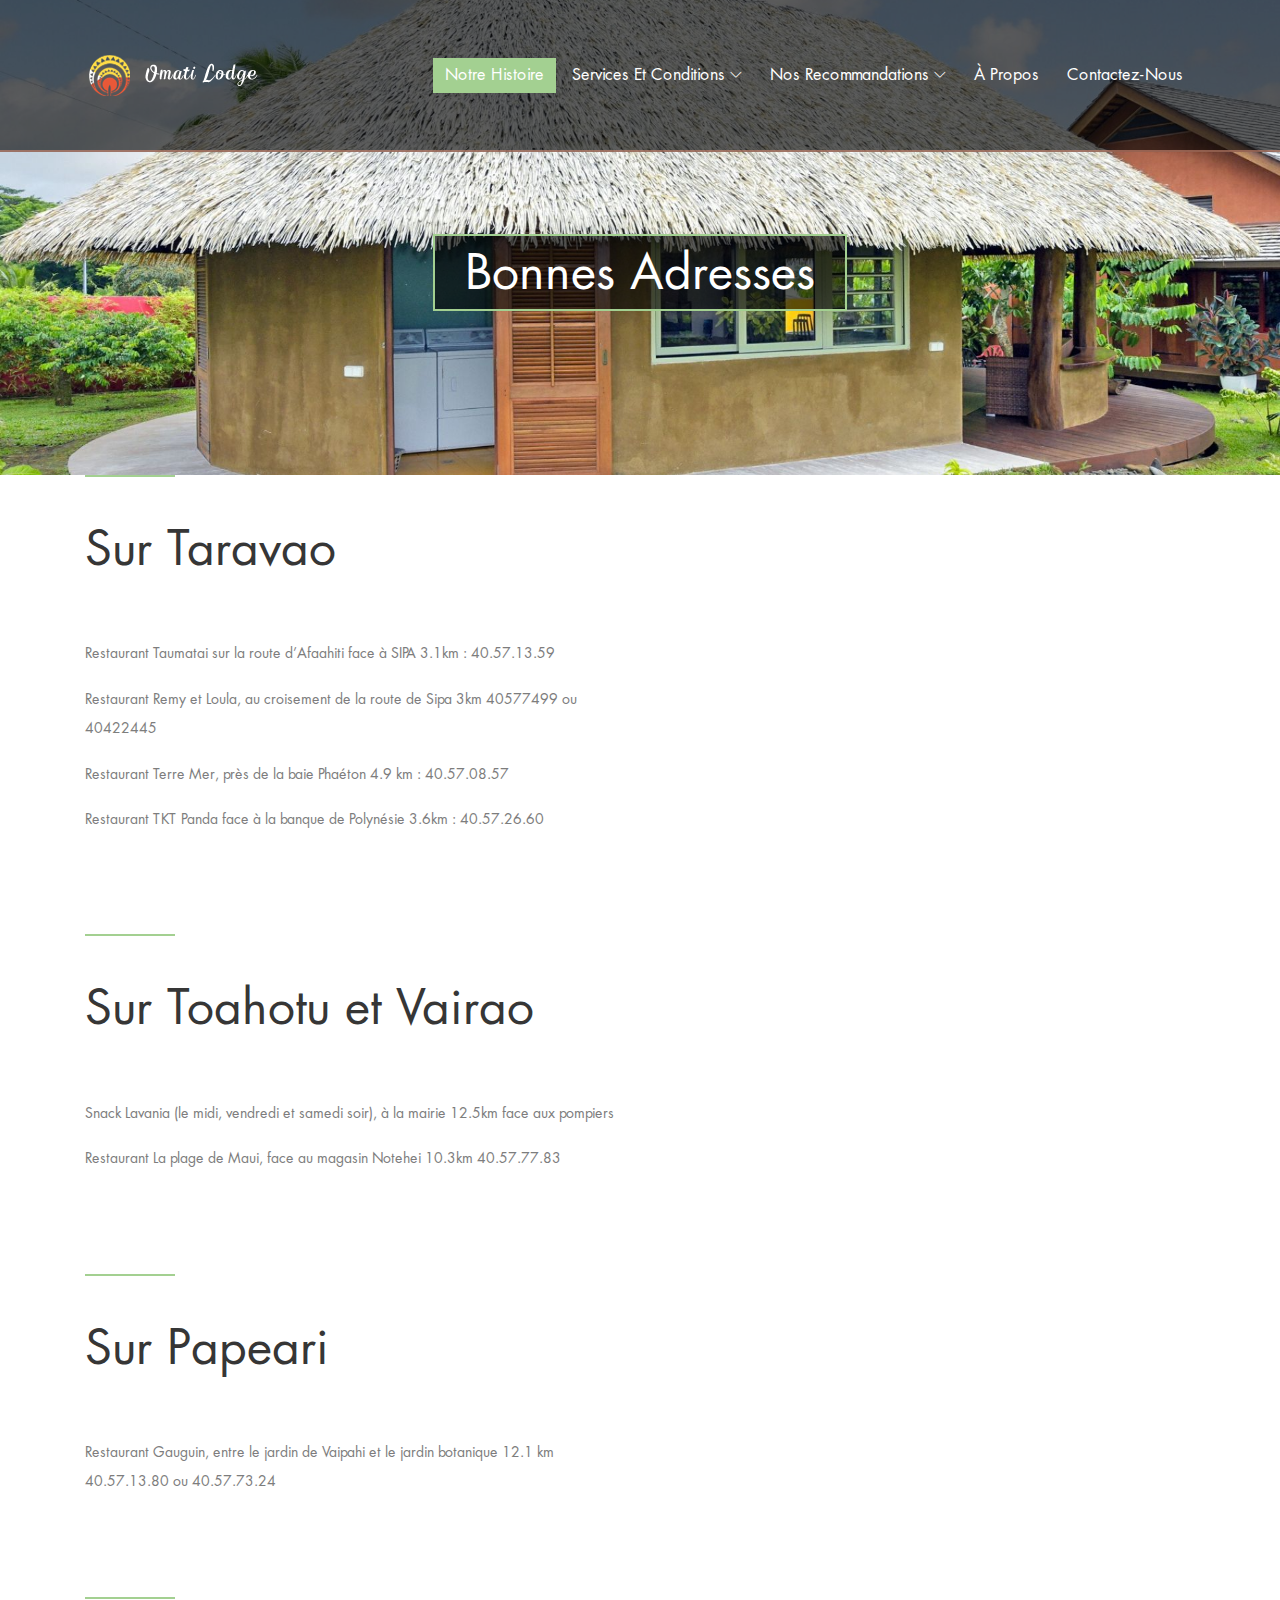
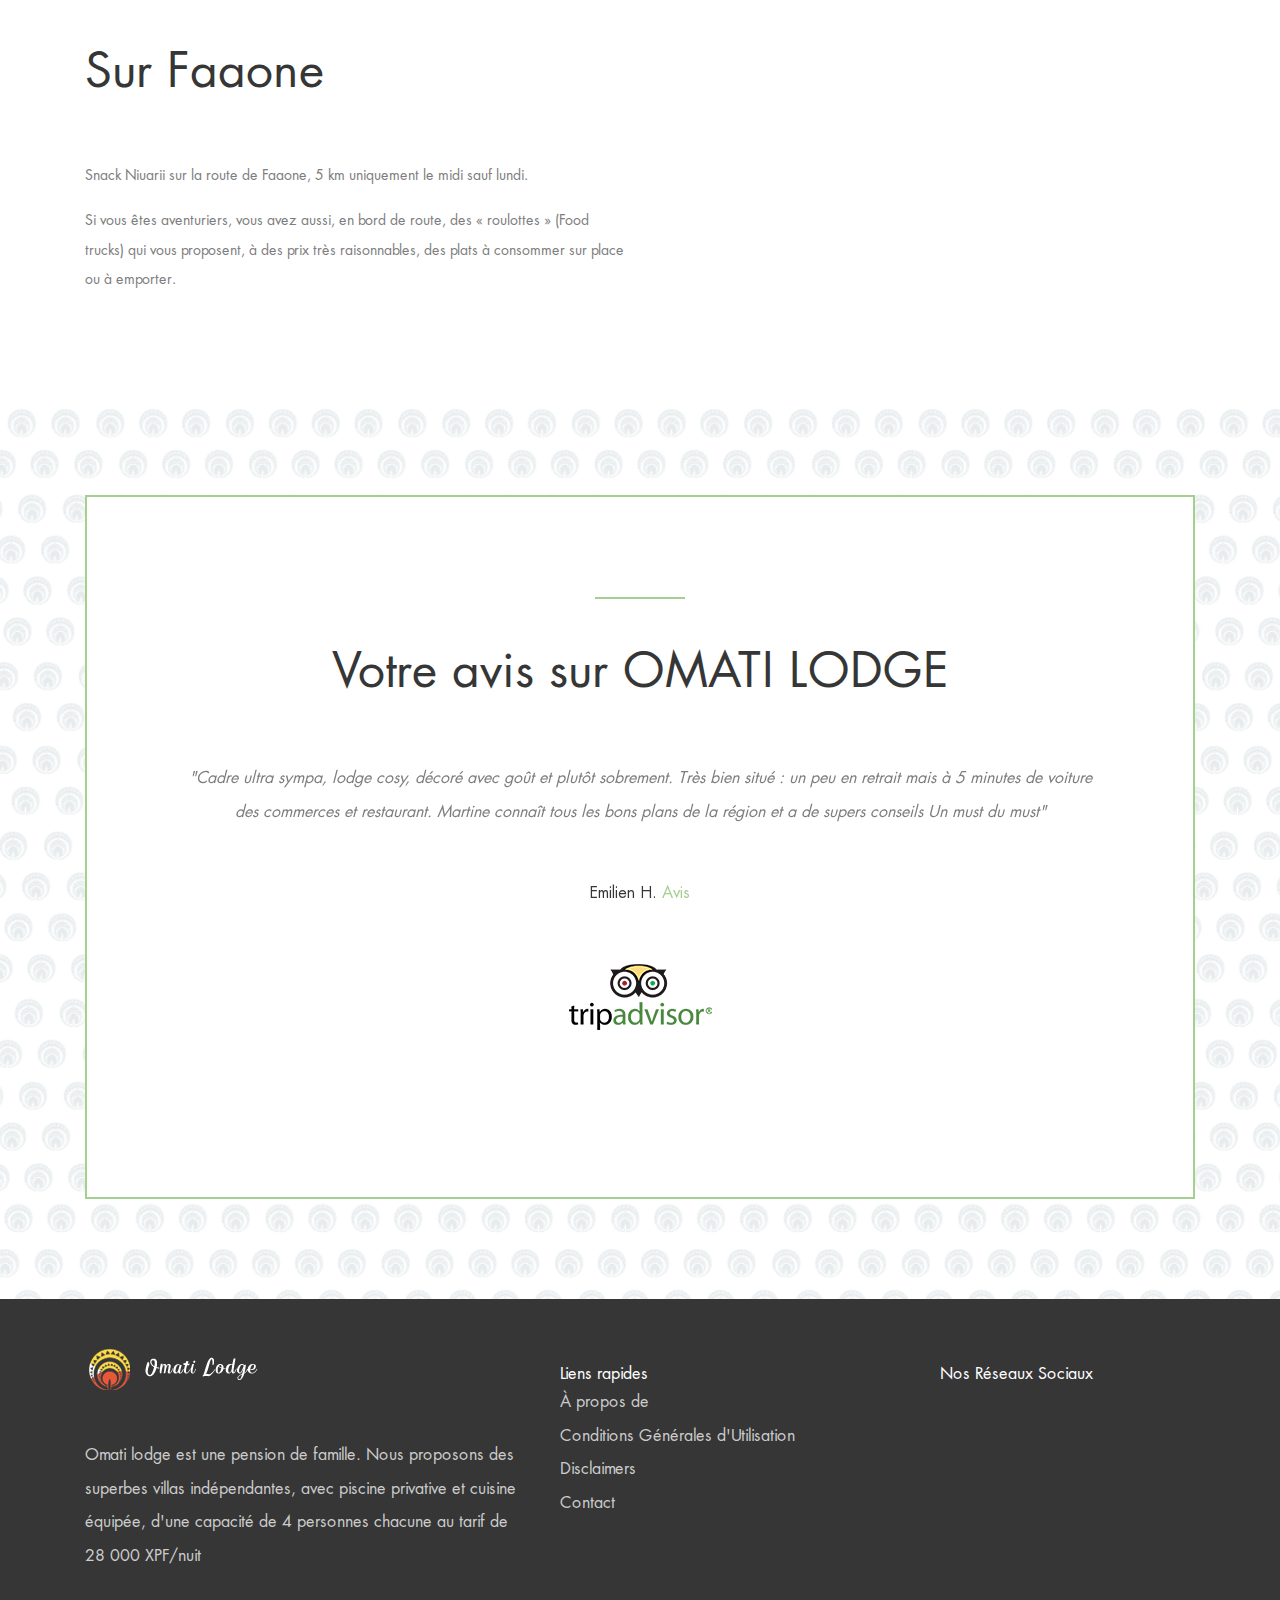
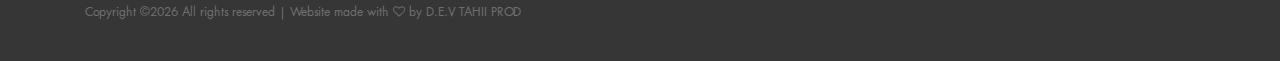
<file: adresse.html>
<!DOCTYPE html>
<html lang="en">

<head>
    <meta charset="UTF-8">
    <meta name="description" content="">
    <meta http-equiv="X-UA-Compatible" content="IE=edge">
    <meta name="viewport" content="width=device-width, initial-scale=1, shrink-to-fit=no">
    <!-- The above 4 meta tags *must* come first in the head; any other head content must come *after* these tags -->

    <!-- Title -->
    <title>OMATI LODGE WEBSITE</title>

    <!-- Favicon -->
    <link rel="icon" href="img/core-img/logo-favicon.ico">

    <!-- Core Stylesheet -->
    <link rel="stylesheet" href="style.css">

</head>

<body>
    <!-- Preloader -->
    <div class="preloader d-flex align-items-center justify-content-center">
        <div class="cssload-container">
            <div class="cssload-loading"><i></i><i></i><i></i><i></i></div>
        </div>
    </div>

    <!-- ##### Header Area Start ##### -->
    <header class="header-area">
        <!-- Navbar Area -->
        <div class="palatin-main-menu">
            <div class="classy-nav-container breakpoint-off">
                <div class="container">
                    <!-- Menu -->
                    <nav class="classy-navbar justify-content-between" id="palatinNav">

                        <!-- Nav brand -->
                        <a href="index.html" class="nav-brand"><img class="mr-3" height="70em" img src="img/core-img/logo.png" alt=""></a>

                        <!-- Navbar Toggler -->
                        <div class="classy-navbar-toggler">
                            <span class="navbarToggler"><span></span><span></span><span></span></span>
                        </div>

                        <!-- Menu -->
                        <div class="classy-menu">

                            <!-- close btn -->
                            <div class="classycloseIcon">
                                <div class="cross-wrap"><span class="top"></span><span class="bottom"></span></div>
                            </div>

                            <!-- Nav Start -->
                            <div class="classynav">
                                <ul>
                                    <li class="active"><a href="index.html">Notre Histoire</a></li>
                                    <!-- <li><a href="about-us.html">NOTRE HISTOIRE</a></li>-->
                                    <li><a href="#">Services et Conditions</a>
                                        <ul class="dropdown">
                                            <li><a href="villas.html">Les Villas</a></li>
                                            <li><a href="extra.html">Les Extras</a></li>
                                            <li><a href="tarif.html">Nos Tarifs</a></li>
                                            <li><a href="service.html">Nos Services</a></li>
                                        </ul>
                                    </li>
                                    
                                    <li><a href="#">Nos Recommandations</a>
                                        <ul class="dropdown">
                                            <li><a href="adresse.html">Bonnes Adresses</a></li>
                                            <li><a href="balades.html">Les Balades</a></li>
                                            <li><a href="numeros.html">Numéros Utiles</a></li>
                                        </ul>
                                    </li>

                                    <li><a href="about-us.html">À Propos</a></li>

                                    <li><a href="contact.html">Contactez-Nous</a></li>
                                </ul>
                            </div>
                                <!-- Button 
                                <div class="menu-btn">
                                    <a href="#" class="btn palatin-btn">Contactez-nous</a>
                                </div>-->
                            <!-- Nav End -->
                        </div>
                    </nav>
                </div>
            </div>
        </div>
    </header>
    <!-- ##### Header Area End ##### -->

    <!-- ##### Breadcumb Area Start ##### -->
    <section class="breadcumb-area bg-img d-flex align-items-center justify-content-center" style="background-image: url(img/bg-img/hapatoni-exterieurtotal.jpg);">
        <div class="bradcumbContent">
            <h2>Bonnes Adresses</h2>
        </div>
    </section>
    <!-- ##### Breadcumb Area End ##### -->

    
    <!-- ##### About Us Area Start ##### -->
    <section class="about-us-area">
        <div class="container">
            <div class="row align-items-center">
                <div class="col-12 col-lg-6">
                    <div class="about-text mb-100">
                        <div class="section-heading">
                            <div class="line-"></div>
                            <h2>Sur Taravao</h2>
                        </div>
                            <p>Restaurant Taumatai sur la route d’Afaahiti face à SIPA 3.1km : 40.57.13.59</p>
                            <p>Restaurant Remy et Loula, au croisement de la route de Sipa 3km 40577499 ou 40422445</p>
                            <p>Restaurant Terre Mer, près de la baie Phaéton 4.9 km : 40.57.08.57</p>
                            <p>Restaurant TKT Panda face à la banque de Polynésie 3.6km : 40.57.26.60</p>
                        </div>
                    </div>
            </div>
        </div>
    </section>
    <!-- ##### About Us Area End ##### -->

    <!-- ##### About Us Area Start ##### -->
    <section class="about-us-area">
        <div class="container">
            <div class="row align-items-center">
                <div class="col-12 col-lg-6">
                    <div class="about-text mb-100">
                        <div class="section-heading">
                            <div class="line-"></div>
                            <h2>Sur Toahotu et Vairao </h2>
                        </div>
                            <p>Snack Lavania (le midi, vendredi et samedi soir), à la mairie 12.5km face aux pompiers</p>
                            <p>Restaurant La plage de Maui, face au magasin Notehei  10.3km  40.57.77.83</p>
                        </div>
                    </div>
            </div>
        </div>
    </section>
    <!-- ##### About Us Area End ##### -->

    <!-- ##### About Us Area Start ##### -->
    <section class="about-us-area">
        <div class="container">
            <div class="row align-items-center">
                <div class="col-12 col-lg-6">
                    <div class="about-text mb-100">
                        <div class="section-heading">
                            <div class="line-"></div>
                            <h2>Sur Papeari  </h2>
                        </div>
                            <p>Restaurant Gauguin, entre le jardin de Vaipahi et le jardin botanique 12.1 km 40.57.13.80 ou 40.57.73.24</p>
                        </div>
                    </div>
            </div>
        </div>
    </section>
    <!-- ##### About Us Area End ##### -->

    <!-- ##### About Us Area Start ##### -->
    <section class="about-us-area">
        <div class="container">
            <div class="row align-items-center">
                <div class="col-12 col-lg-6">
                    <div class="about-text mb-100">
                        <div class="section-heading">
                            <div class="line-"></div>
                            <h2>Sur Faaone</h2>
                        </div>
                            <p>Snack Niuarii sur la route de Faaone, 5 km uniquement le midi sauf lundi.</p>
                            <p>Si vous êtes aventuriers, vous avez aussi, en bord de route, des « roulottes » (Food trucks) qui vous proposent, à des prix très raisonnables, des plats à consommer sur place ou à emporter.</p>
                        </div>
                    </div>
            </div>
        </div>
    </section>
    <!-- ##### About Us Area End ##### -->

    

    <!-- ##### Testimonial Area Start ##### -->
    <section class="testimonial-area section-padding-100 bg-img" style="background-image: url(img/core-img/rattern.png);">
        <div class="container">
            <div class="row">
                <div class="col-12">
                    <div class="testimonial-content">
                        <div class="section-heading text-center">
                            <div class="line-"></div>
                            <h2>Votre avis sur OMATI LODGE</h2>
                        </div>
                        
                        <!-- Testimonial Slides -->
                        <div class="testimonial-slides owl-carousel">
                            
                            <!-- Single Testimonial -->
                            <div class="single-testimonial">
                                <p>"Cadre ultra sympa, lodge cosy, décoré avec goût et plutôt sobrement.
                                    Très bien situé : un peu en retrait mais à 5 minutes de voiture des commerces et restaurant.
                                    
                                    Martine connaît tous les bons plans de la région et a de supers conseils
                                    
                                    Un must du must"</p>
                                <h6>Emilien H. <span>Avis</span></h6>
                                <a href="https://www.tripadvisor.fr/Hotel_Review-g3570027-d15554391-Reviews-Omati_Lodge-Taravao_Tahiti_Society_Islands.html#REVIEWS" target="_blank"><img src="img/core-img/trip.png" alt=""></a>
                            </div>
         
                            <!-- Single Testimonial -->
                            <div class="single-testimonial">
                                <p>"Trés belle maison, très bien située sur les hauteurs de Taravao. L'intérieur est décoré avec goût, la literie est bonne, et tout le nécessaire de cuisine et les condiments de bases sont fournis. Martine est très accueillante et disponible, et recommande de bonnes adresses ou prestataires."</p>
                                <h6>Lakichedevrai <span>Avis</span></h6>
                                <a href="https://www.tripadvisor.fr/Hotel_Review-g3570027-d15554391-Reviews-Omati_Lodge-Taravao_Tahiti_Society_Islands.html#REVIEWS" target="_blank"><img src="img/core-img/trip.png" alt=""></a>   
                            </div>

                             <!-- Single Testimonial -->
                             <div class="single-testimonial">
                                <p>"Un petit cocoon de calme au milieu de la verdure. Tout est superbement aménagé et fonctionnel.
                                    C'est un ravissement de prendre son petit déjeuner sur la terrasse face au lever de soleil et d'ensuite se prélasser dans la piscine. La maison est très bien aménagée, de la cuisine en extérieur à la douche en pierre. Très cosy.
                                    Vous serez à 10 minutes du belvédère et autant de la ville. C'est l'endroit idéal pour vos excursions sur la presqu'île.
                                    On reviendra avec plaisir."</p>
                                <h6>Adams A. <span>Avis</span></h6>
                                <a href="https://www.tripadvisor.fr/Hotel_Review-g3570027-d15554391-Reviews-Omati_Lodge-Taravao_Tahiti_Society_Islands.html#REVIEWS" target="_blank"><img src="img/core-img/trip.png" alt=""></a>   
                            </div>

                             <!-- Single Testimonial -->
                             <div class="single-testimonial">
                                <p>"super week end en famille. Un accuei chaleuteux avec beaucoup de petites attentions. Un vrai plaisir de découvrir un petit bout d histoire de la Polynésienne avec Martine,la propriétaire. Merci beaucoup."</p>
                                <h6>GrandTour730493 <span>Avis</span></h6>
                                <a href="https://www.tripadvisor.fr/Hotel_Review-g3570027-d15554391-Reviews-Omati_Lodge-Taravao_Tahiti_Society_Islands.html#REVIEWS" target="_blank"><img src="img/core-img/trip.png" alt=""></a>   
                            </div>
                            
                        </div>
                    </div>
                </div>
            </div>
        </div>
    </section>
    <!-- ##### Testimonial Area End ##### -->

    <!-- ##### Footer Area Start ##### -->
    <footer class="footer-area">
        <div class="container">
            <div class="row">

                <!-- Footer Widget Area -->
                <div class="col-12 col-lg-5">
                    <div class="footer-widget-area mt-50">
                        <a href="#" class="d-block mb-5"><img src="img/core-img/logo.png" alt=""></a>
                        <p>Omati lodge est une pension de famille. Nous proposons des superbes villas indépendantes, avec piscine privative et cuisine équipée, d'une capacité de 4 personnes chacune au tarif de 28 000 XPF/nuit</p>
                    </div>
                </div>

                <!-- Footer Widget Area -->
                <div class="col-12 col-md-6 col-lg-4">
                    <div class="footer-widget-area mt-50">
                        <h6 class="widget-title mb-5">Liens rapides</p>
                            <p class="" href="#">À propos de</p>
                            <p class="" href="#">Conditions Générales d'Utilisation</p>
                            <p class="" href="#">Disclaimers</p>
                            <p class="" href="#">Contact</p>
                          </ul>
                    </div>
                </div>

                <!-- Footer Widget Area -->
                <div class="col-12 col-md-6 col-lg-3">
                    <div class="footer-widget-area mt-50">
                        <h6 class="widget-title mb-5">Nos Réseaux Sociaux</h6>
                        <div class="social-info mt-300 wow fadeInUp" data-wow-delay="600ms">
                            <a href="https://www.instagram.com/lodge.omati/?hl=fr"><i class="fa fa-instagram" aria-hidden="true"></i></a>
                            <a href="https://www.facebook.com/OmatiLodgeTahiti/"><i class="fa fa-facebook" aria-hidden="true"></i></a>
                            <a href="https://www.tripadvisor.fr/Hotel_Review-g3570027-d15554391-Reviews-Omati_Lodge-Taravao_Tahiti_Society_Islands.html"><i class="fa fa-tripadvisor" aria-hidden="true"></i></a>
                        </div>
                    </div>
                </div>

                <!-- Copywrite Text -->
                <div class="col-12">
                    <div class="copywrite-text mt-30">
                        <p><a href="#">
Copyright &copy;<script>document.write(new Date().getFullYear());</script> All rights reserved | Website made with <i class="fa fa-heart-o" aria-hidden="true"></i> by <a href="" target="_blank">D.E.V TAHII PROD</a></p>
                    </div>
                </div>
            </div>
        </div>
    </footer>
    <!-- ##### Footer Area End ##### -->

    <!-- ##### All Javascript Script ##### -->
    <!-- jQuery-2.2.4 js -->
    <script src="js/jquery/jquery-2.2.4.min.js"></script>
    <!-- Popper js -->
    <script src="js/bootstrap/popper.min.js"></script>
    <!-- Bootstrap js -->
    <script src="js/bootstrap/bootstrap.min.js"></script>
    <!-- All Plugins js -->
    <script src="js/plugins/plugins.js"></script>
    <!-- Active js -->
    <script src="js/active.js"></script>
</body>

</html>
</file>
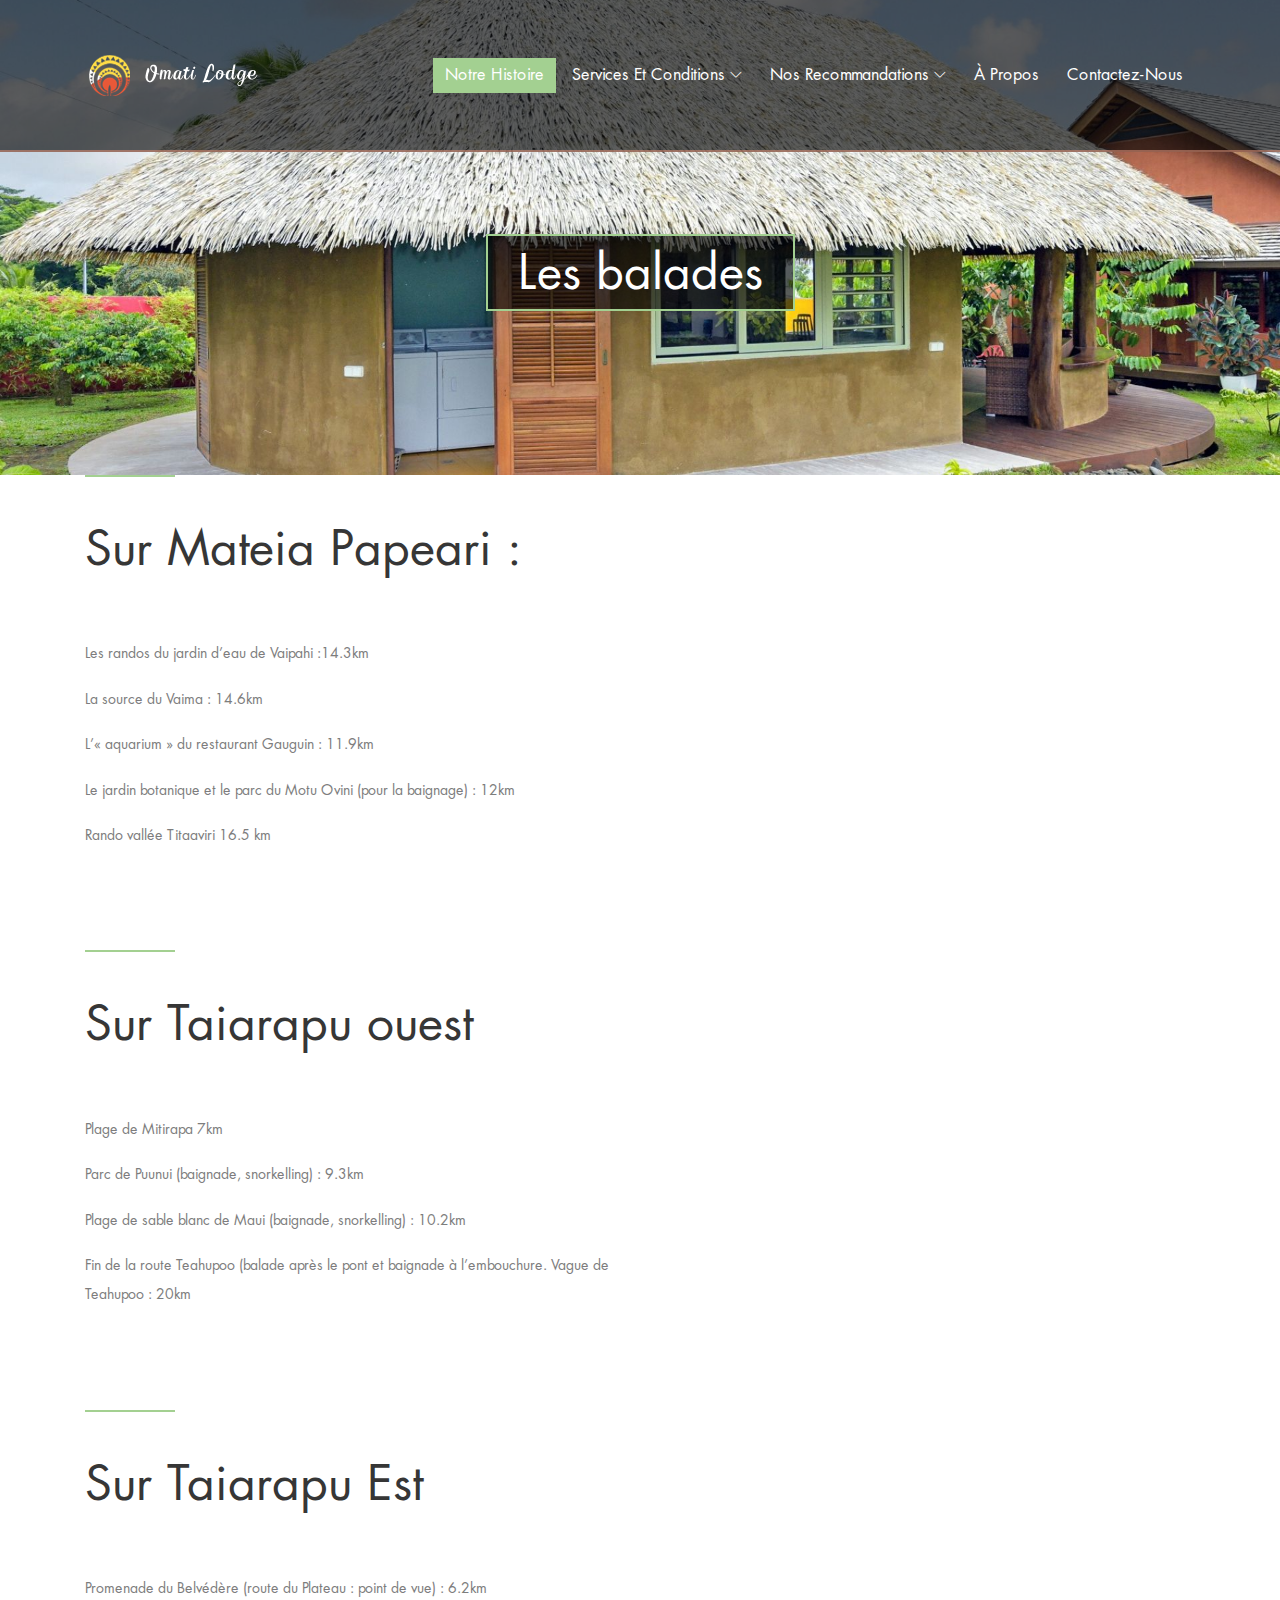
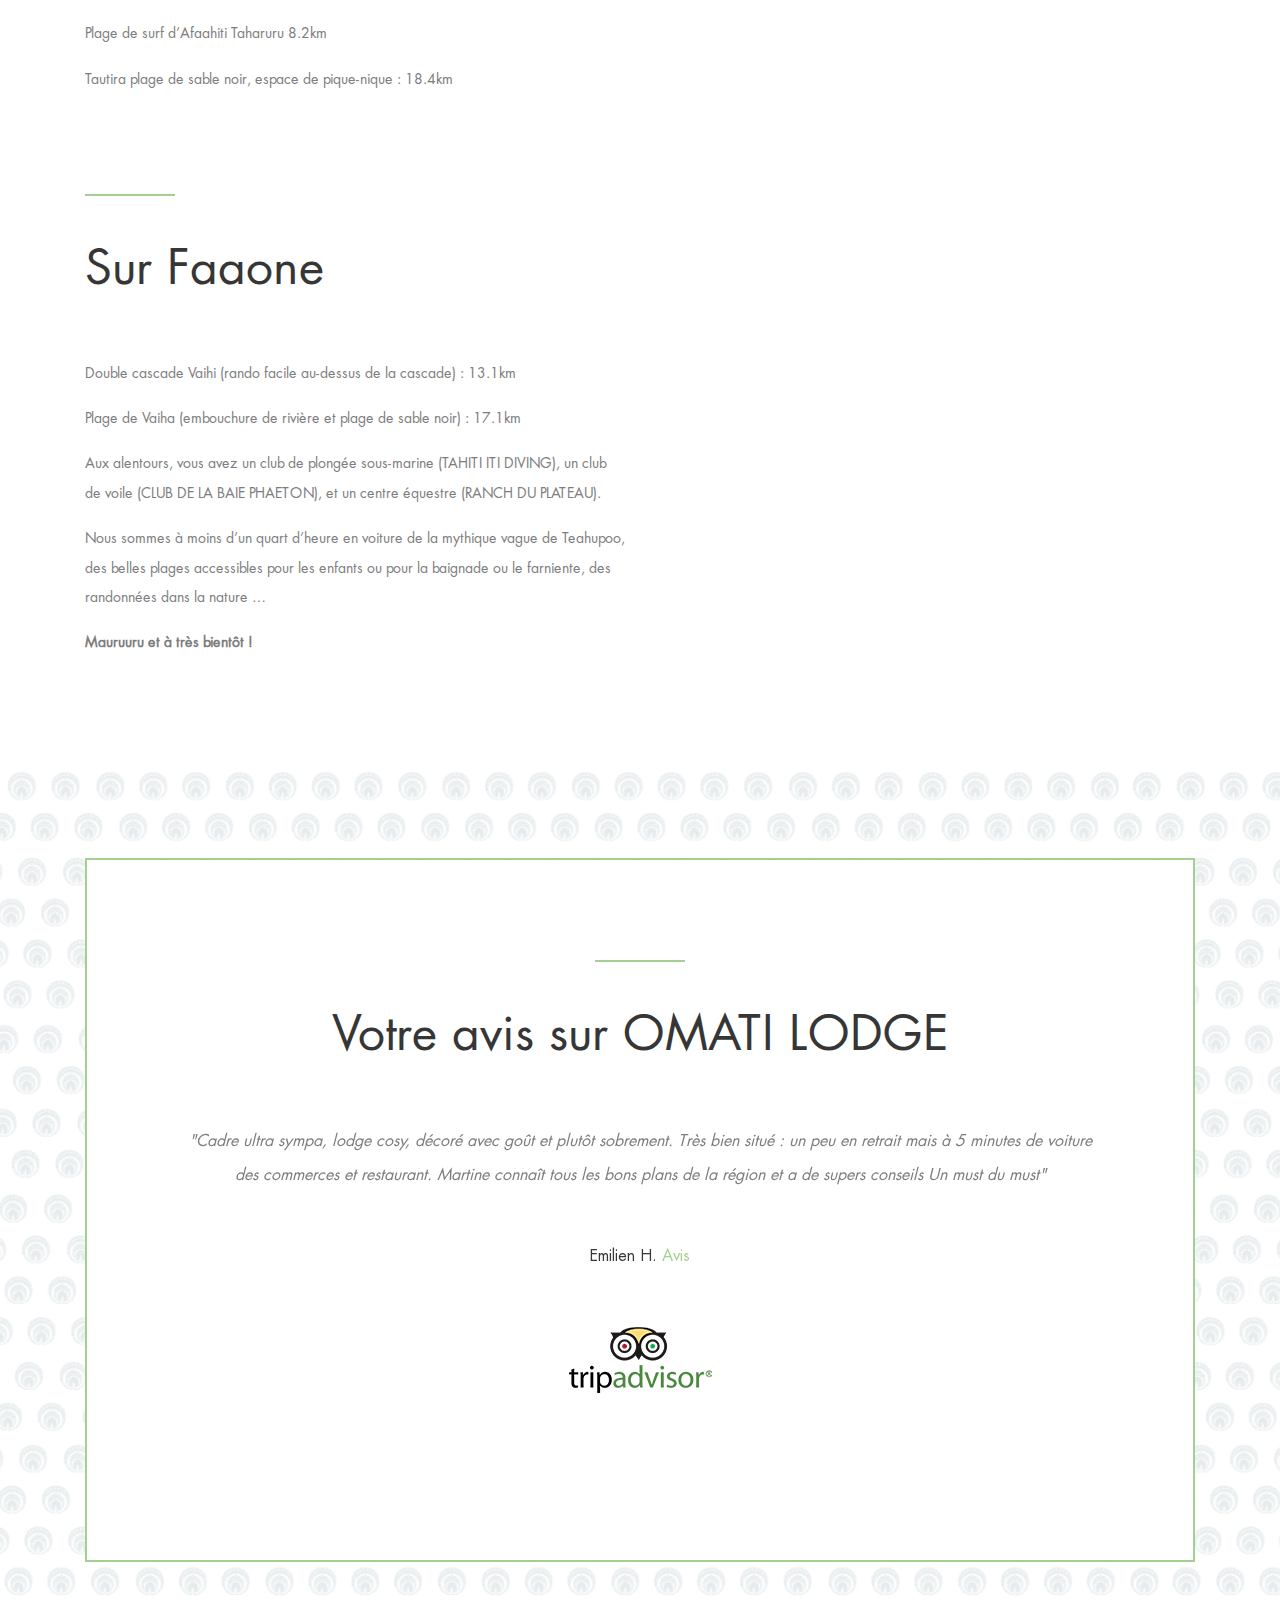
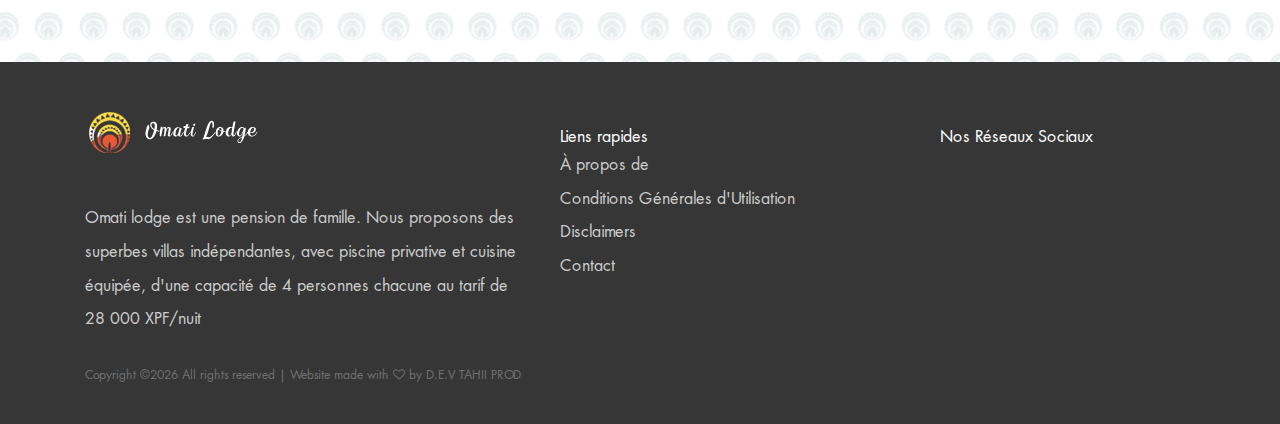
<file: balades.html>
<!DOCTYPE html>
<html lang="en">

<head>
    <meta charset="UTF-8">
    <meta name="description" content="">
    <meta http-equiv="X-UA-Compatible" content="IE=edge">
    <meta name="viewport" content="width=device-width, initial-scale=1, shrink-to-fit=no">
    <!-- The above 4 meta tags *must* come first in the head; any other head content must come *after* these tags -->

    <!-- Title -->
    <title>OMATI LODGE WEBSITE</title>

    <!-- Favicon -->
    <link rel="icon" href="img/core-img/logo-favicon.ico">

    <!-- Core Stylesheet -->
    <link rel="stylesheet" href="style.css">

</head>

<body>
    <!-- Preloader -->
    <div class="preloader d-flex align-items-center justify-content-center">
        <div class="cssload-container">
            <div class="cssload-loading"><i></i><i></i><i></i><i></i></div>
        </div>
    </div>

    <!-- ##### Header Area Start ##### -->
    <header class="header-area">
        <!-- Navbar Area -->
        <div class="palatin-main-menu">
            <div class="classy-nav-container breakpoint-off">
                <div class="container">
                    <!-- Menu -->
                    <nav class="classy-navbar justify-content-between" id="palatinNav">

                        <!-- Nav brand -->
                        <a href="index.html" class="nav-brand"><img class="mr-3" height="70em" img src="img/core-img/logo.png" alt=""></a>

                        <!-- Navbar Toggler -->
                        <div class="classy-navbar-toggler">
                            <span class="navbarToggler"><span></span><span></span><span></span></span>
                        </div>

                        <!-- Menu -->
                        <div class="classy-menu">

                            <!-- close btn -->
                            <div class="classycloseIcon">
                                <div class="cross-wrap"><span class="top"></span><span class="bottom"></span></div>
                            </div>

                            <!-- Nav Start -->
                            <div class="classynav">
                                <ul>
                                    <li class="active"><a href="index.html">Notre Histoire</a></li>
                                    <!-- <li><a href="about-us.html">NOTRE HISTOIRE</a></li>-->
                                    <li><a href="#">Services et Conditions</a>
                                        <ul class="dropdown">
                                            <li><a href="villas.html">Les Villas</a></li>
                                            <li><a href="extra.html">Les Extras</a></li>
                                            <li><a href="tarif.html">Nos Tarifs</a></li>
                                            <li><a href="service.html">Nos Services</a></li>
                                        </ul>
                                    </li>
                                    
                                    <li><a href="#">Nos Recommandations</a>
                                        <ul class="dropdown">
                                            <li><a href="adresse.html">Bonnes Adresses</a></li>
                                            <li><a href="balades.html">Les Balades</a></li>
                                            <li><a href="numeros.html">Numéros Utiles</a></li>
                                        </ul>
                                    </li>

                                    <li><a href="about-us.html">À Propos</a></li>

                                    <li><a href="contact.html">Contactez-Nous</a></li>
                                </ul>
                            </div>
                                <!-- Button 
                                <div class="menu-btn">
                                    <a href="#" class="btn palatin-btn">Contactez-nous</a>
                                </div>-->
                            <!-- Nav End -->
                        </div>
                    </nav>
                </div>
            </div>
        </div>
    </header>
    <!-- ##### Header Area End ##### -->

    <!-- ##### Breadcumb Area Start ##### -->
    <section class="breadcumb-area bg-img d-flex align-items-center justify-content-center" style="background-image: url(img/bg-img/hapatoni-exterieurtotal.jpg);">
        <div class="bradcumbContent">
            <h2>Les balades</h2>
        </div>
    </section>
    <!-- ##### Breadcumb Area End ##### -->

    
    <!-- ##### About Us Area Start ##### -->
    <section class="about-us-area">
        <div class="container">
            <div class="row align-items-center">
                <div class="col-12 col-lg-6">
                    <div class="about-text mb-100">
                        <div class="section-heading">
                            <div class="line-"></div>
                            <h2>Sur Mateia Papeari : </h2>
                        </div>
                            <p>Les randos du jardin d’eau de Vaipahi :14.3km</p>
                            <p>La source du Vaima : 14.6km</p>
                            <p>L’« aquarium » du restaurant Gauguin : 11.9km</p>
                            <p>Le jardin botanique et le parc du Motu Ovini (pour la baignage) : 12km</p>
                            <p>Rando vallée Titaaviri 16.5 km</p>
                        </div>
                    </div>
            </div>
        </div>
    </section>
    <!-- ##### About Us Area End ##### -->

    <!-- ##### About Us Area Start ##### -->
    <section class="about-us-area">
        <div class="container">
            <div class="row align-items-center">
                <div class="col-12 col-lg-6">
                    <div class="about-text mb-100">
                        <div class="section-heading">
                            <div class="line-"></div>
                            <h2>Sur Taiarapu ouest</h2>
                        </div>
                            <p>Plage de Mitirapa 7km</p>
                            <p>Parc de Puunui (baignade, snorkelling) : 9.3km</p>
                            <p>Plage de sable blanc de Maui (baignade, snorkelling) : 10.2km</p>
                            <p>Fin de la route Teahupoo (balade après le pont et baignade à l’embouchure. Vague de Teahupoo : 20km</p>
                        </div>
                    </div>
            </div>
        </div>
    </section>
    <!-- ##### About Us Area End ##### -->

    <!-- ##### About Us Area Start ##### -->
    <section class="about-us-area">
        <div class="container">
            <div class="row align-items-center">
                <div class="col-12 col-lg-6">
                    <div class="about-text mb-100">
                        <div class="section-heading">
                            <div class="line-"></div>
                            <h2>Sur Taiarapu Est</h2>
                        </div>
                            <p>Promenade du Belvédère (route du Plateau : point de vue) : 6.2km</p> 
                            <p>Plage de surf d’Afaahiti Taharuru 8.2km</p> 
                            <p>Tautira plage de sable noir, espace de pique-nique : 18.4km</p> 
                        </div>
                    </div>
            </div>
        </div>
    </section>
    <!-- ##### About Us Area End ##### -->

    

    <!-- ##### About Us Area Start ##### -->
    <section class="about-us-area">
        <div class="container">
            <div class="row align-items-center">
                <div class="col-12 col-lg-6">
                    <div class="about-text mb-100">
                        <div class="section-heading">
                            <div class="line-"></div>
                            <h2>Sur Faaone </h2>
                        </div>
                            <p>Double cascade Vaihi (rando facile au-dessus de la cascade) : 13.1km</p> 
                            <p>Plage de Vaiha (embouchure de rivière et plage de sable noir) : 17.1km</p> 
                            <p>Aux alentours, vous avez un club de plongée sous-marine (TAHITI ITI DIVING), un club de voile (CLUB DE LA BAIE PHAETON), et un centre équestre (RANCH DU PLATEAU).</p> 
                            <p>Nous sommes à moins d’un quart d’heure en voiture de la mythique vague de Teahupoo, des belles plages accessibles pour les enfants ou pour la baignade ou le farniente, des randonnées dans la nature …</p> 
                            <p><b>Mauruuru et à très bientôt !</b></p>
                        </div>
                    </div>
            </div>
        </div>
    </section>
    <!-- ##### About Us Area End ##### -->

    <!-- ##### Testimonial Area Start ##### -->
    <section class="testimonial-area section-padding-100 bg-img" style="background-image: url(img/core-img/rattern.png);">
        <div class="container">
            <div class="row">
                <div class="col-12">
                    <div class="testimonial-content">
                        <div class="section-heading text-center">
                            <div class="line-"></div>
                            <h2>Votre avis sur OMATI LODGE</h2>
                        </div>
                        
                        <!-- Testimonial Slides -->
                        <div class="testimonial-slides owl-carousel">
                            
                            <!-- Single Testimonial -->
                            <div class="single-testimonial">
                                <p>"Cadre ultra sympa, lodge cosy, décoré avec goût et plutôt sobrement.
                                    Très bien situé : un peu en retrait mais à 5 minutes de voiture des commerces et restaurant.
                                    
                                    Martine connaît tous les bons plans de la région et a de supers conseils
                                    
                                    Un must du must"</p>
                                <h6>Emilien H. <span>Avis</span></h6>
                                <a href="https://www.tripadvisor.fr/Hotel_Review-g3570027-d15554391-Reviews-Omati_Lodge-Taravao_Tahiti_Society_Islands.html#REVIEWS" target="_blank"><img src="img/core-img/trip.png" alt=""></a>
                            </div>
         
                            <!-- Single Testimonial -->
                            <div class="single-testimonial">
                                <p>"Trés belle maison, très bien située sur les hauteurs de Taravao. L'intérieur est décoré avec goût, la literie est bonne, et tout le nécessaire de cuisine et les condiments de bases sont fournis. Martine est très accueillante et disponible, et recommande de bonnes adresses ou prestataires."</p>
                                <h6>Lakichedevrai <span>Avis</span></h6>
                                <a href="https://www.tripadvisor.fr/Hotel_Review-g3570027-d15554391-Reviews-Omati_Lodge-Taravao_Tahiti_Society_Islands.html#REVIEWS" target="_blank"><img src="img/core-img/trip.png" alt=""></a>   
                            </div>

                             <!-- Single Testimonial -->
                             <div class="single-testimonial">
                                <p>"Un petit cocoon de calme au milieu de la verdure. Tout est superbement aménagé et fonctionnel.
                                    C'est un ravissement de prendre son petit déjeuner sur la terrasse face au lever de soleil et d'ensuite se prélasser dans la piscine. La maison est très bien aménagée, de la cuisine en extérieur à la douche en pierre. Très cosy.
                                    Vous serez à 10 minutes du belvédère et autant de la ville. C'est l'endroit idéal pour vos excursions sur la presqu'île.
                                    On reviendra avec plaisir."</p>
                                <h6>Adams A. <span>Avis</span></h6>
                                <a href="https://www.tripadvisor.fr/Hotel_Review-g3570027-d15554391-Reviews-Omati_Lodge-Taravao_Tahiti_Society_Islands.html#REVIEWS" target="_blank"><img src="img/core-img/trip.png" alt=""></a>   
                            </div>

                             <!-- Single Testimonial -->
                             <div class="single-testimonial">
                                <p>"super week end en famille. Un accuei chaleuteux avec beaucoup de petites attentions. Un vrai plaisir de découvrir un petit bout d histoire de la Polynésienne avec Martine,la propriétaire. Merci beaucoup."</p>
                                <h6>GrandTour730493 <span>Avis</span></h6>
                                <a href="https://www.tripadvisor.fr/Hotel_Review-g3570027-d15554391-Reviews-Omati_Lodge-Taravao_Tahiti_Society_Islands.html#REVIEWS" target="_blank"><img src="img/core-img/trip.png" alt=""></a>   
                            </div>
                            
                        </div>
                    </div>
                </div>
            </div>
        </div>
    </section>
    <!-- ##### Testimonial Area End ##### -->

    <!-- ##### Footer Area Start ##### -->
    <footer class="footer-area">
        <div class="container">
            <div class="row">

                <!-- Footer Widget Area -->
                <div class="col-12 col-lg-5">
                    <div class="footer-widget-area mt-50">
                        <a href="#" class="d-block mb-5"><img src="img/core-img/logo.png" alt=""></a>
                        <p>Omati lodge est une pension de famille. Nous proposons des superbes villas indépendantes, avec piscine privative et cuisine équipée, d'une capacité de 4 personnes chacune au tarif de 28 000 XPF/nuit</p>
                    </div>
                </div>

                <!-- Footer Widget Area -->
                <div class="col-12 col-md-6 col-lg-4">
                    <div class="footer-widget-area mt-50">
                        <h6 class="widget-title mb-5">Liens rapides</p>
                            <p class="" href="#">À propos de</p>
                            <p class="" href="#">Conditions Générales d'Utilisation</p>
                            <p class="" href="#">Disclaimers</p>
                            <p class="" href="#">Contact</p>
                          </ul>
                    </div>
                </div>

                <!-- Footer Widget Area -->
                <div class="col-12 col-md-6 col-lg-3">
                    <div class="footer-widget-area mt-50">
                        <h6 class="widget-title mb-5">Nos Réseaux Sociaux</h6>
                        <div class="social-info mt-300 wow fadeInUp" data-wow-delay="600ms">
                            <a href="https://www.instagram.com/lodge.omati/?hl=fr"><i class="fa fa-instagram" aria-hidden="true"></i></a>
                            <a href="https://www.facebook.com/OmatiLodgeTahiti/"><i class="fa fa-facebook" aria-hidden="true"></i></a>
                            <a href="https://www.tripadvisor.fr/Hotel_Review-g3570027-d15554391-Reviews-Omati_Lodge-Taravao_Tahiti_Society_Islands.html"><i class="fa fa-tripadvisor" aria-hidden="true"></i></a>
                        </div>
                    </div>
                </div>

                <!-- Copywrite Text -->
                <div class="col-12">
                    <div class="copywrite-text mt-30">
                        <p><a href="#">
Copyright &copy;<script>document.write(new Date().getFullYear());</script> All rights reserved | Website made with <i class="fa fa-heart-o" aria-hidden="true"></i> by <a href="" target="_blank">D.E.V TAHII PROD</a></p>
                    </div>
                </div>
            </div>
        </div>
    </footer>
    <!-- ##### Footer Area End ##### -->

    <!-- ##### All Javascript Script ##### -->
    <!-- jQuery-2.2.4 js -->
    <script src="js/jquery/jquery-2.2.4.min.js"></script>
    <!-- Popper js -->
    <script src="js/bootstrap/popper.min.js"></script>
    <!-- Bootstrap js -->
    <script src="js/bootstrap/bootstrap.min.js"></script>
    <!-- All Plugins js -->
    <script src="js/plugins/plugins.js"></script>
    <!-- Active js -->
    <script src="js/active.js"></script>
</body>

</html>
</file>
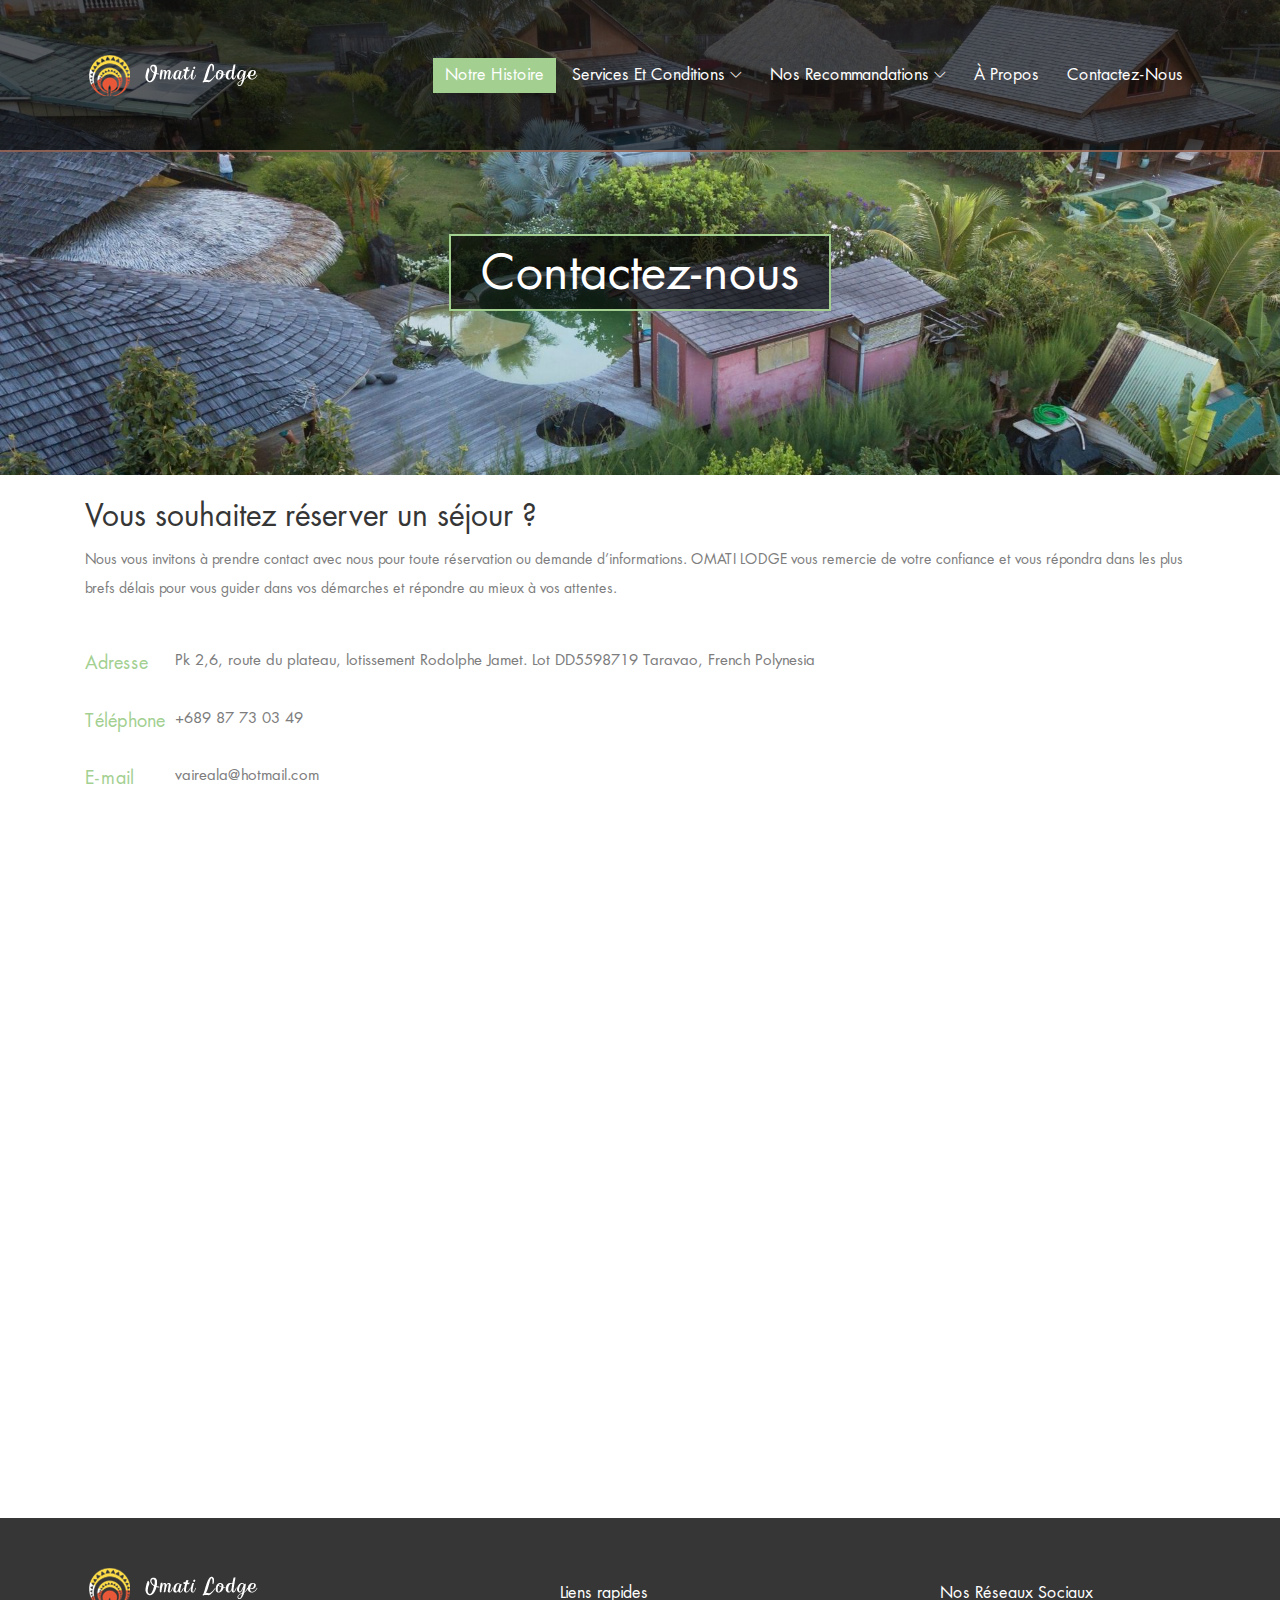
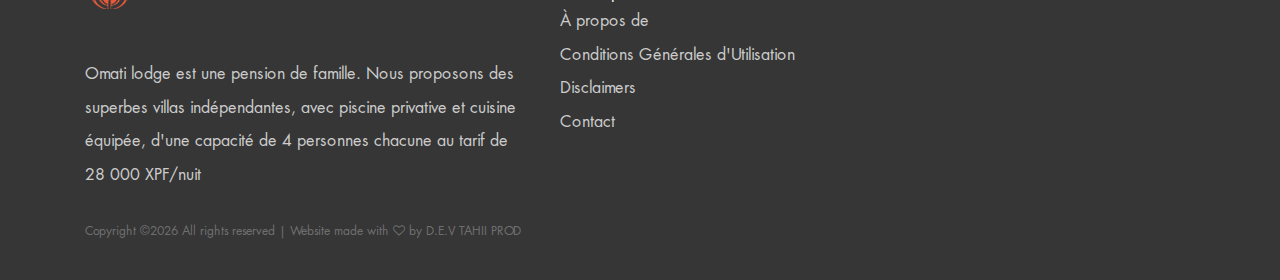
<file: contact.html>
<!DOCTYPE html>
<html lang="en">

<head>
    <meta charset="UTF-8">
    <meta name="description" content="">
    <meta http-equiv="X-UA-Compatible" content="IE=edge">
    <meta name="viewport" content="width=device-width, initial-scale=1, shrink-to-fit=no">
    <!-- The above 4 meta tags *must* come first in the head; any other head content must come *after* these tags -->

    <!-- Title -->
    <title>OMATI LODGE WEBSITE</title>

    <!-- Favicon -->
    <link rel="icon" href="img/core-img/logo-favicon.ico">

    <!-- Core Stylesheet -->
    <link rel="stylesheet" href="style.css">

</head>

<body>
    <!-- Preloader -->
    <div class="preloader d-flex align-items-center justify-content-center">
        <div class="cssload-container">
            <div class="cssload-loading"><i></i><i></i><i></i><i></i></div>
        </div>
    </div>

    <!-- ##### Header Area Start ##### -->
    <header class="header-area">
        <!-- Navbar Area -->
        <div class="palatin-main-menu">
            <div class="classy-nav-container breakpoint-off">
                <div class="container">
                    <!-- Menu -->
                    <nav class="classy-navbar justify-content-between" id="palatinNav">

                        <!-- Nav brand -->
                        <a href="index.html" class="nav-brand"><img class="mr-3" height="70em" img src="img/core-img/logo.png" alt=""></a>

                        <!-- Navbar Toggler -->
                        <div class="classy-navbar-toggler">
                            <span class="navbarToggler"><span></span><span></span><span></span></span>
                        </div>

                        <!-- Menu -->
                        <div class="classy-menu">

                            <!-- close btn -->
                            <div class="classycloseIcon">
                                <div class="cross-wrap"><span class="top"></span><span class="bottom"></span></div>
                            </div>

                            <!-- Nav Start -->
                            <div class="classynav">
                                <ul>
                                    <li class="active"><a href="index.html">Notre Histoire</a></li>
                                    <!-- <li><a href="about-us.html">NOTRE HISTOIRE</a></li>-->
                                    <li><a href="#">Services et Conditions</a>
                                        <ul class="dropdown">
                                            <li><a href="villas.html">Les Villas</a></li>
                                            <li><a href="extra.html">Les Extras</a></li>
                                            <li><a href="tarif.html">Nos Tarifs</a></li>
                                            <li><a href="service.html">Nos Services</a></li>
                                        </ul>
                                    </li>
                                    
                                    <li><a href="#">Nos Recommandations</a>
                                        <ul class="dropdown">
                                            <li><a href="adresse.html">Bonnes Adresses</a></li>
                                            <li><a href="balades.html">Les Balades</a></li>
                                            <li><a href="numeros.html">Numéros Utiles</a></li>
                                        </ul>
                                    </li>

                                    <li><a href="about-us.html">À Propos</a></li>

                                    <li><a href="contact.html">Contactez-Nous</a></li>
                                </ul>
                            </div>
                                <!-- Button 
                                <div class="menu-btn">
                                    <a href="#" class="btn palatin-btn">Contactez-nous</a>
                                </div>-->
                            <!-- Nav End -->
                        </div>
                    </nav>
                </div>
            </div>
        </div>
    </header>
    <!-- ##### Header Area End ##### -->

    <!-- ##### Breadcumb Area Start ##### -->
    <section class="breadcumb-area bg-img d-flex align-items-center justify-content-center" style="background-image: url(img/bg-img/bg-vueciel.jpg);">
        <div class="bradcumbContent">
            <h2>Contactez-nous</h2>
        </div>
    </section>
    <!-- ##### Breadcumb Area End ##### -->

    <!-- ##### Contact Area Start ##### -->
    <section class="contact-information-area">
        <div class="container">
            <div class="row">

                <!-- Single Contact Information -->
                <div class="col-12 col-lg-12">
                    <div class="single-contact-information mb-100">
                        <div class="section-text">
                        </br>
                            <h3>Vous souhaitez réserver un séjour ?</h3>
                            <p> Nous vous invitons à prendre contact avec nous pour toute réservation ou demande d’informations. OMATI LODGE vous remercie de votre confiance et vous répondra dans les plus brefs délais pour vous guider dans vos démarches et répondre au mieux à vos attentes.</p>
                        </div>
                        <!-- Single Contact Information -->
                        <div class="contact-content d-flex">
                            <p>Adresse</p>
                            <p>Pk 2,6, route du plateau, lotissement Rodolphe Jamet. Lot DD5598719 Taravao, French Polynesia</p>
                        </div>
                        <!-- Single Contact Information -->
                        <div class="contact-content d-flex">
                            <p>Téléphone</p>
                            <p>+689 87 73 03 49</p>
                        </div>
                        <!-- Single Contact Information -->
                        <div class="contact-content d-flex">
                            <p>E-mail</p>
                            <p>vaireala@hotmail.com</p>
                        </div>
                    </div>
                </div>

            </div>
        </div>
    </section>
    <!-- ##### Contact Area End ##### -->


    <!-- ##### Contact Form Area Start ##### 
    <section class="contact-form-area mb-100">
        <div class="container">
            <div class="row">
                <div class="col-12">
                    <div class="section-heading">
                        <div class="line-"></div>
                        <h2>Get in touch</h2>
                    </div>
                </div>
            </div>

            <div class="row">
                <div class="col-12">
                     Contact Form 
                    <form action="#" method="post">
                        <div class="row">
                            <div class="col-lg-4">
                                <input type="text" class="form-control" name="text" placeholder="Your Name">
                            </div>
                            <div class="col-lg-4">
                                <input type="email" class="form-control" name="email" placeholder="E-mail">
                            </div>
                            <div class="col-lg-4">
                                <input type="text" class="form-control" name="subject" placeholder="Subject">
                            </div>
                            <div class="col-12">
                                <textarea name="message" class="form-control" id="message" cols="30" rows="10" placeholder="Message"></textarea>
                            </div>
                            <div class="col-12">
                                <button type="submit" class="btn palatin-btn mt-50">Send Message</button>
                            </div>
                        </div>
                    </form>
                </div>
            </div>
        </div>
    </section>
     ##### Contact Form Area End ##### -->

    <!-- ##### Google Maps ##### -->
    <div class="map-area mb-100">
        <div class="container">
            <div class="row">
                <div class="col-12">
                    <iframe src="https://maps.google.com/maps?width=100%&amp;height=600&amp;hl=en&amp;coord= -17.7408814,-149.2895319&amp;q=OMATI%20LODGE+(OMATI%20LODGE)&amp;ie=UTF8&amp;t=&amp;z=14&amp;iwloc=B&amp;output=embed" allowfullscreen></iframe>
                </div>
            </div>
        </div>
    </div>

<!-- ##### Footer Area Start ##### -->
<footer class="footer-area">
    <div class="container">
        <div class="row">

            <!-- Footer Widget Area -->
            <div class="col-12 col-lg-5">
                <div class="footer-widget-area mt-50">
                    <a href="#" class="d-block mb-5"><img src="img/core-img/logo.png" alt=""></a>
                    <p>Omati lodge est une pension de famille. Nous proposons des superbes villas indépendantes, avec piscine privative et cuisine équipée, d'une capacité de 4 personnes chacune au tarif de 28 000 XPF/nuit</p>
                </div>
            </div>

            <!-- Footer Widget Area -->
            <div class="col-12 col-md-6 col-lg-4">
                <div class="footer-widget-area mt-50">
                    <h6 class="widget-title mb-5">Liens rapides</p>
                        <p class="" href="#">À propos de</p>
                        <p class="" href="#">Conditions Générales d'Utilisation</p>
                        <p class="" href="#">Disclaimers</p>
                        <p class="" href="#">Contact</p>
                      </ul>
                </div>
            </div>

            <!-- Footer Widget Area -->
            <div class="col-12 col-md-6 col-lg-3">
                <div class="footer-widget-area mt-50">
                    <h6 class="widget-title mb-5">Nos Réseaux Sociaux</h6>
                    <div class="social-info mt-300 wow fadeInUp" data-wow-delay="600ms">
                        <a href="https://www.instagram.com/lodge.omati/?hl=fr"><i class="fa fa-instagram" aria-hidden="true"></i></a>
                        <a href="https://www.facebook.com/OmatiLodgeTahiti/"><i class="fa fa-facebook" aria-hidden="true"></i></a>
                        <a href="https://www.tripadvisor.fr/Hotel_Review-g3570027-d15554391-Reviews-Omati_Lodge-Taravao_Tahiti_Society_Islands.html"><i class="fa fa-tripadvisor" aria-hidden="true"></i></a>
                    </div>
                </div>
            </div>

            <!-- Copywrite Text -->
            <div class="col-12">
                <div class="copywrite-text mt-30">
                    <p><a href="#">
Copyright &copy;<script>document.write(new Date().getFullYear());</script> All rights reserved | Website made with <i class="fa fa-heart-o" aria-hidden="true"></i> by <a href="" target="_blank">D.E.V TAHII PROD</a></p>
                </div>
            </div>
        </div>
    </div>
</footer>
<!-- ##### Footer Area End ##### -->

    <!-- ##### All Javascript Script ##### -->
    <!-- jQuery-2.2.4 js -->
    <script src="js/jquery/jquery-2.2.4.min.js"></script>
    <!-- Popper js -->
    <script src="js/bootstrap/popper.min.js"></script>
    <!-- Bootstrap js -->
    <script src="js/bootstrap/bootstrap.min.js"></script>
    <!-- All Plugins js -->
    <script src="js/plugins/plugins.js"></script>
    <!-- Active js -->
    <script src="js/active.js"></script>
</body>

</html>
</file>
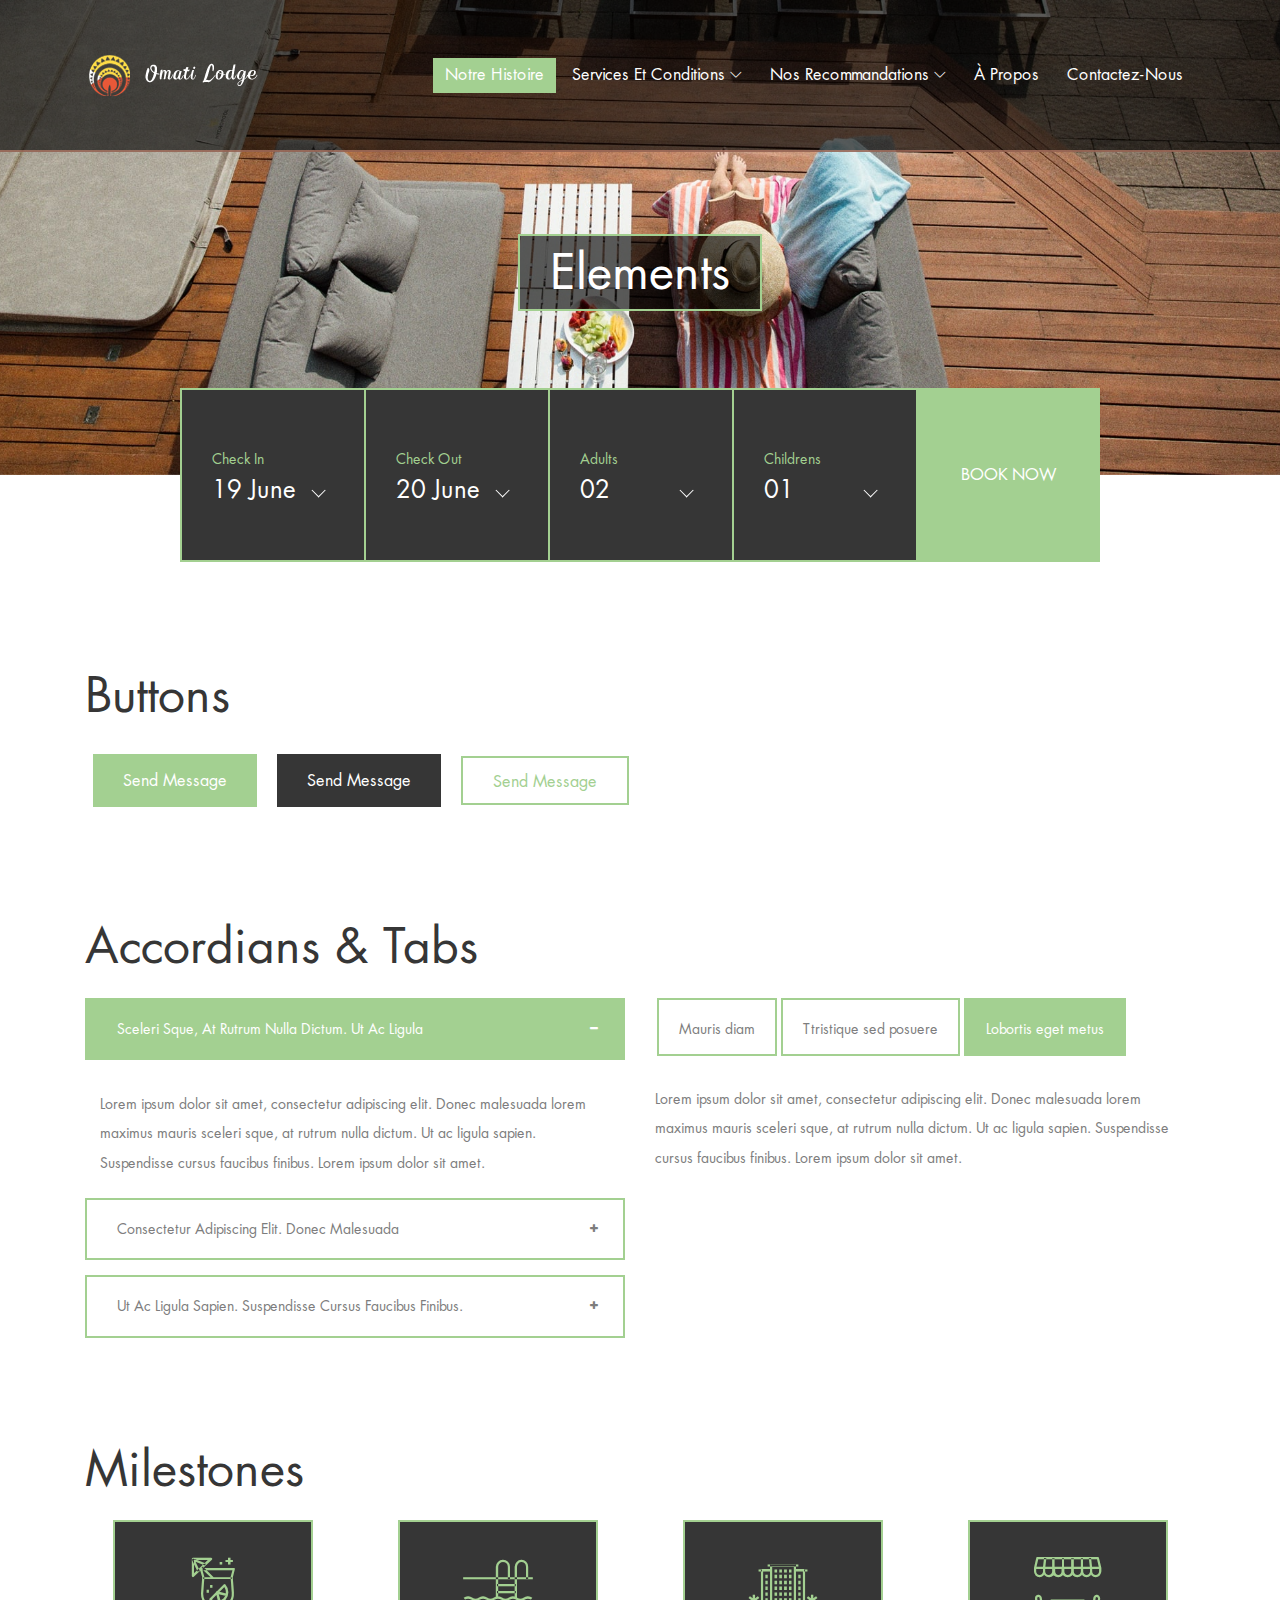
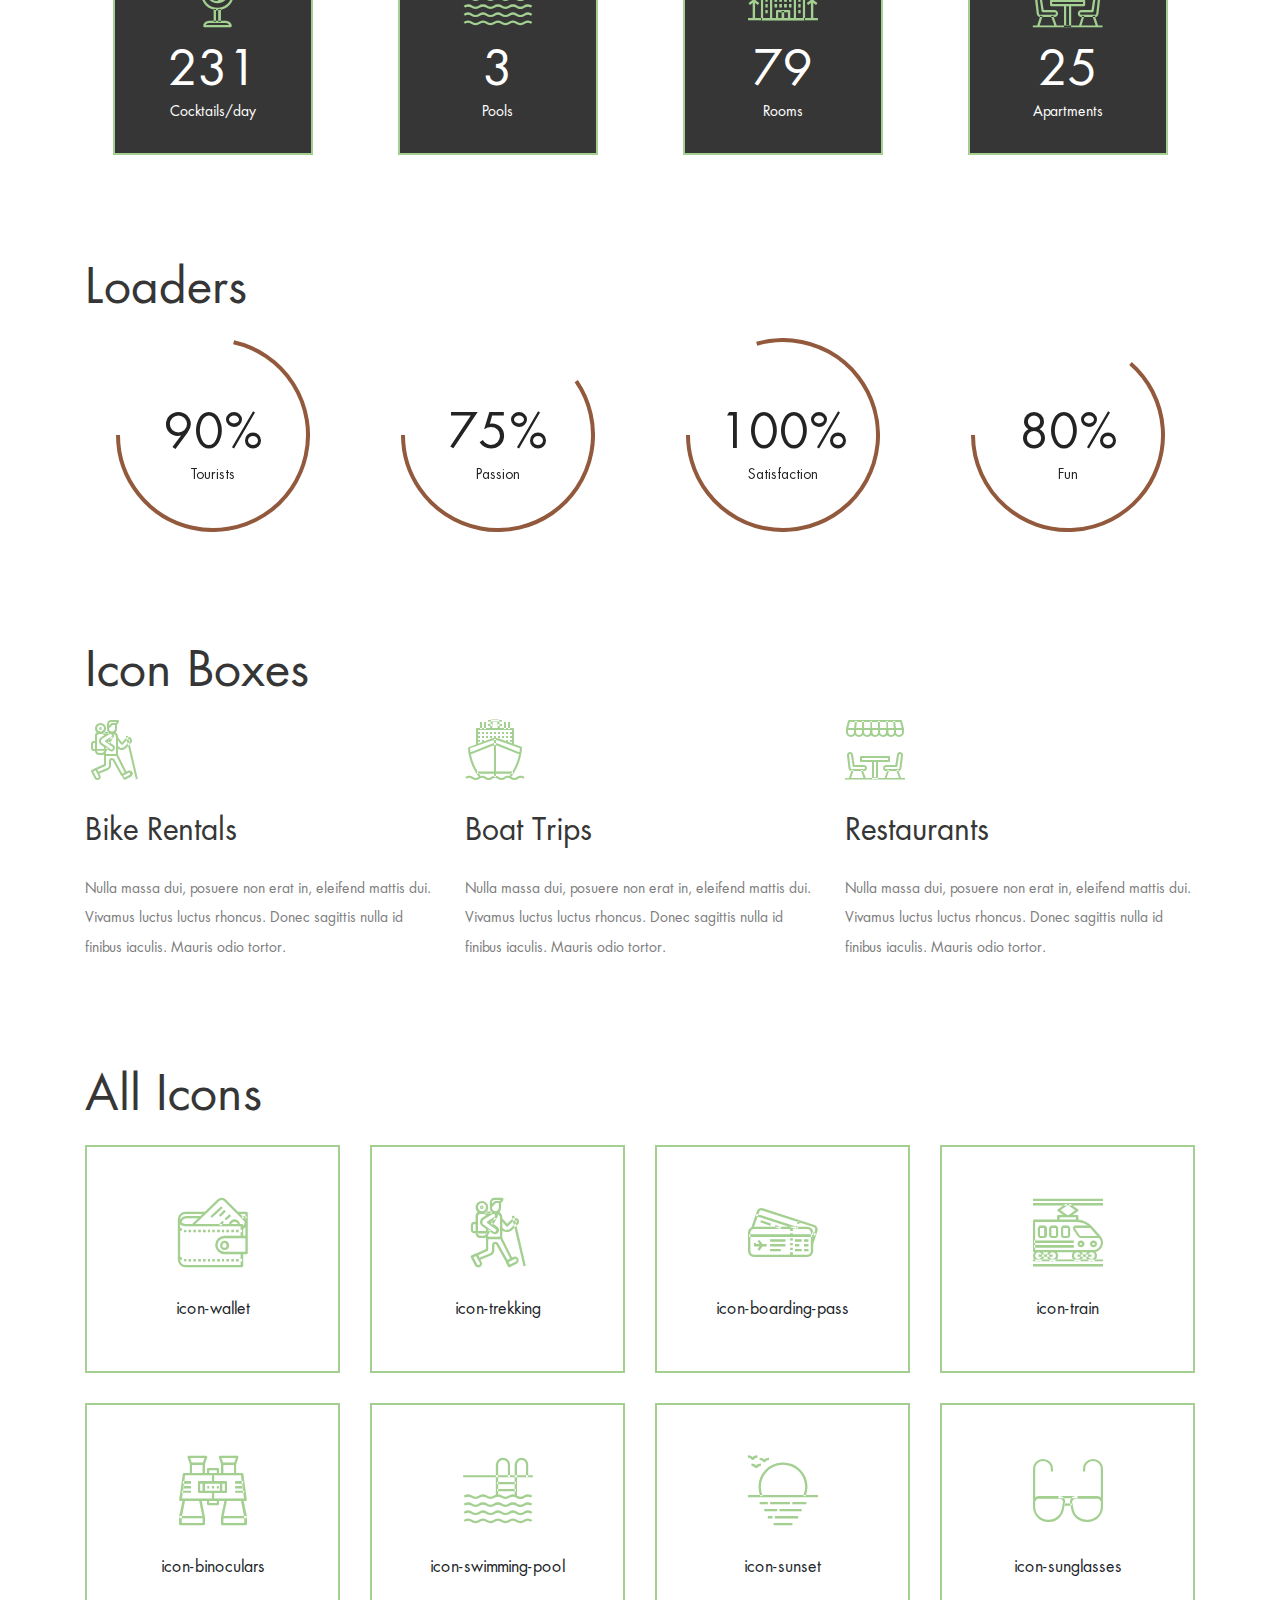
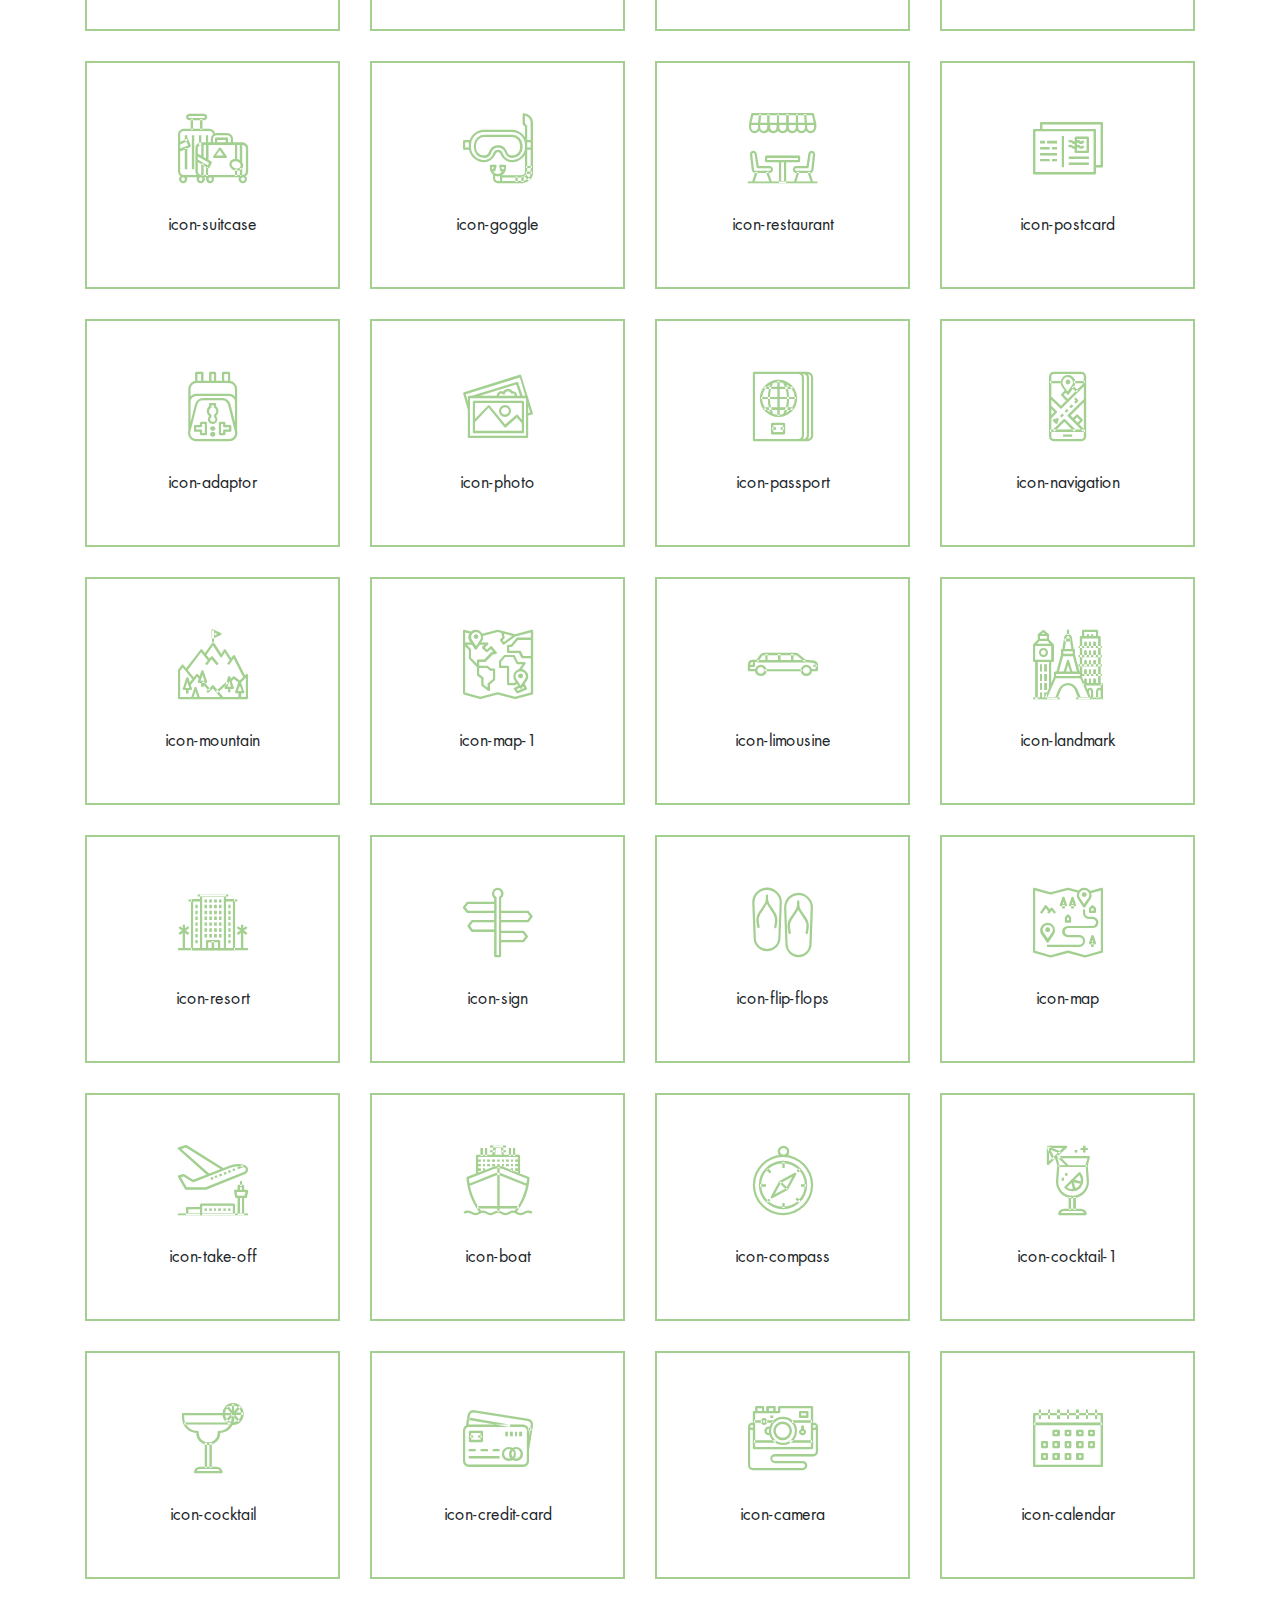
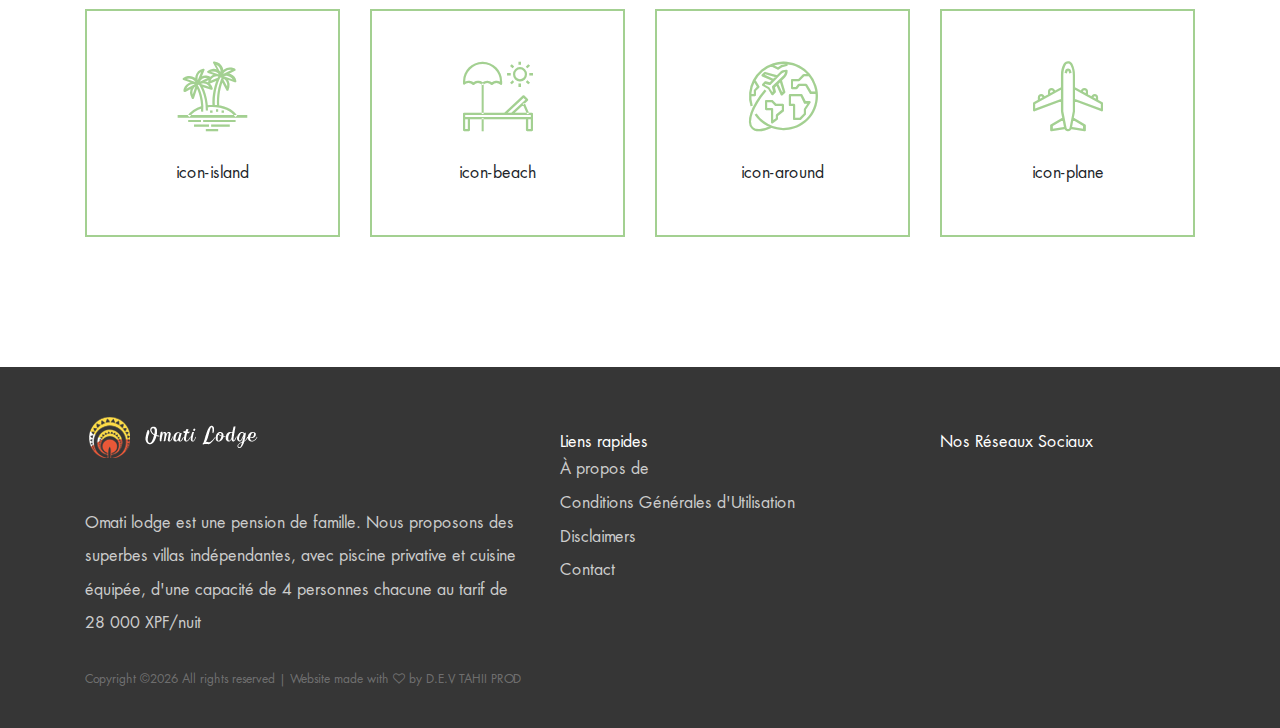
<file: elements.html>
<!DOCTYPE html>
<html lang="en">

<head>
    <meta charset="UTF-8">
    <meta name="description" content="">
    <meta http-equiv="X-UA-Compatible" content="IE=edge">
    <meta name="viewport" content="width=device-width, initial-scale=1, shrink-to-fit=no">
    <!-- The above 4 meta tags *must* come first in the head; any other head content must come *after* these tags -->

    <!-- Title -->
    <title>OMATI LODGE WEBSITE</title>

    <!-- Favicon -->
    <link rel="icon" href="img/core-img/logo-favicon.ico">

    <!-- Core Stylesheet -->
    <link rel="stylesheet" href="style.css">

</head>

<body>
    <!-- Preloader -->
    <div class="preloader d-flex align-items-center justify-content-center">
        <div class="cssload-container">
            <div class="cssload-loading"><i></i><i></i><i></i><i></i></div>
        </div>
    </div>

    <!-- ##### Header Area Start ##### -->
    <header class="header-area">
        <!-- Navbar Area -->
        <div class="palatin-main-menu">
            <div class="classy-nav-container breakpoint-off">
                <div class="container">
                    <!-- Menu -->
                    <nav class="classy-navbar justify-content-between" id="palatinNav">

                        <!-- Nav brand -->
                        <a href="index.html" class="nav-brand"><img class="mr-3" height="70em" img src="img/core-img/logo.png" alt=""></a>

                        <!-- Navbar Toggler -->
                        <div class="classy-navbar-toggler">
                            <span class="navbarToggler"><span></span><span></span><span></span></span>
                        </div>

                        <!-- Menu -->
                        <div class="classy-menu">

                            <!-- close btn -->
                            <div class="classycloseIcon">
                                <div class="cross-wrap"><span class="top"></span><span class="bottom"></span></div>
                            </div>

                            <!-- Nav Start -->
                            <div class="classynav">
                                <ul>
                                    <li class="active"><a href="index.html">Notre Histoire</a></li>
                                    <!-- <li><a href="about-us.html">NOTRE HISTOIRE</a></li>-->
                                    <li><a href="#">Services et Conditions</a>
                                        <ul class="dropdown">
                                            <li><a href="villas.html">Les Villas</a></li>
                                            <li><a href="extra.html">Les Extras</a></li>
                                            <li><a href="tarif.html">Nos Tarifs</a></li>
                                            <li><a href="service.html">Nos Services</a></li>
                                        </ul>
                                    </li>
                                    
                                    <li><a href="#">Nos Recommandations</a>
                                        <ul class="dropdown">
                                            <li><a href="adresse.html">Bonnes Adresses</a></li>
                                            <li><a href="balades.html">Les Balades</a></li>
                                            <li><a href="numeros.html">Numéros Utiles</a></li>
                                        </ul>
                                    </li>

                                    <li><a href="about-us.html">À Propos</a></li>

                                    <li><a href="contact.html">Contactez-Nous</a></li>
                                </ul>
                            </div>
                                <!-- Button 
                                <div class="menu-btn">
                                    <a href="#" class="btn palatin-btn">Contactez-nous</a>
                                </div>-->
                            <!-- Nav End -->
                        </div>
                    </nav>
                </div>
            </div>
        </div>
    </header>
    <!-- ##### Header Area End ##### -->

    <!-- ##### Breadcumb Area Start ##### -->
    <section class="breadcumb-area bg-img d-flex align-items-center justify-content-center" style="background-image: url(img/bg-img/bg-9.jpg);">
        <div class="bradcumbContent">
            <h2>Elements</h2>
        </div>
    </section>
    <!-- ##### Breadcumb Area End ##### -->

    <!-- ##### Book Now Area Start ##### -->
    <div class="book-now-area">
        <div class="container">
            <div class="row justify-content-center">
                <div class="col-12 col-lg-10">
                    <div class="book-now-form">
                        <form action="#">
                            <!-- Form Group -->
                            <div class="form-group">
                                <label for="select1">Check In</label>
                                <select class="form-control" id="select1">
                                  <option>19 June</option>
                                  <option>20 June</option>
                                  <option>21 June</option>
                                  <option>22 June</option>
                                  <option>23 June</option>
                                  <option>24 June</option>
                                  <option>25 June</option>
                                </select>
                            </div>

                            <!-- Form Group -->
                            <div class="form-group">
                                <label for="select2">Check Out</label>
                                <select class="form-control" id="select2">
                                  <option>20 June</option>
                                  <option>21 June</option>
                                  <option>22 June</option>
                                  <option>23 June</option>
                                  <option>24 June</option>
                                  <option>25 June</option>
                                  <option>26 June</option>
                                  <option>27 June</option>
                                </select>
                            </div>

                            <!-- Form Group -->
                            <div class="form-group">
                                <label for="select3">Adults</label>
                                <select class="form-control" id="select3">
                                  <option>02</option>
                                  <option>03</option>
                                  <option>04</option>
                                  <option>05</option>
                                  <option>06</option>
                                </select>
                            </div>

                            <!-- Form Group -->
                            <div class="form-group">
                                <label for="select4">Childrens</label>
                                <select class="form-control" id="select4">
                                  <option>01</option>
                                  <option>02</option>
                                  <option>03</option>
                                  <option>04</option>
                                  <option>05</option>
                                </select>
                            </div>

                            <!-- Button -->
                            <button type="submit">Book Now</button>
                        </form>
                    </div>
                </div>
            </div>
        </div>
    </div>
    <!-- ##### Book Now Area End ##### -->

    <!-- ##### Elements Area Start ##### -->
    <section class="elements-area">
        <div class="container">
            <div class="row">

                <!-- ##### Buttons ##### -->
                <div class="col-12">
                    <div class="elements-title">
                        <h2>Buttons</h2>
                    </div>
                    <!-- Buttons -->
                    <div class="palatin-buttons-area mb-100">
                        <a href="#" class="btn palatin-btn m-2">Send message</a>
                        <a href="#" class="btn palatin-btn btn-2 m-2">Send message</a>
                        <a href="#" class="btn palatin-btn btn-3 m-2">Send message</a>
                    </div>
                </div>

                <!-- ##### Progress Bars & Accordions ##### -->
                <div class="col-12">
                    <div class="elements-title">
                        <h2>Accordians &amp; Tabs</h2>
                    </div>
                </div>

                <!-- ##### Accordians ##### -->
                <div class="col-12 col-lg-6">
                    <div class="accordions mb-100" id="accordion" role="tablist" aria-multiselectable="true">
                        <!-- single accordian area -->
                        <div class="panel single-accordion">
                            <h6><a role="button" class="" aria-expanded="true" aria-controls="collapseOne" data-toggle="collapse" data-parent="#accordion" href="#collapseOne">Sceleri sque, at rutrum nulla dictum. Ut ac ligula
                                    <span class="accor-open"><i class="fa fa-plus" aria-hidden="true"></i></span>
                                    <span class="accor-close"><i class="fa fa-minus" aria-hidden="true"></i></span>
                                    </a></h6>
                            <div id="collapseOne" class="accordion-content collapse show">
                                <p>Lorem ipsum dolor sit amet, consectetur adipiscing elit. Donec malesuada lorem maximus mauris sceleri sque, at rutrum nulla dictum. Ut ac ligula sapien. Suspendisse cursus faucibus finibus. Lorem ipsum dolor sit amet.</p>
                            </div>
                        </div>
                        <!-- single accordian area -->
                        <div class="panel single-accordion">
                            <h6>
                                <a role="button" class="collapsed" aria-expanded="true" aria-controls="collapseTwo" data-parent="#accordion" data-toggle="collapse" href="#collapseTwo">Consectetur adipiscing elit. Donec malesuada
                                        <span class="accor-open"><i class="fa fa-plus" aria-hidden="true"></i></span>
                                        <span class="accor-close"><i class="fa fa-minus" aria-hidden="true"></i></span>
                                        </a>
                            </h6>
                            <div id="collapseTwo" class="accordion-content collapse">
                                <p>Lorem ipsum dolor sit amet, consectetur adipiscing elit. Donec malesuada lorem maximus mauris sceleri sque, at rutrum nulla dictum. Ut ac ligula sapien. Suspendisse cursus faucibus finibus. Lorem ipsum dolor sit amet.</p>
                            </div>
                        </div>
                        <!-- single accordian area -->
                        <div class="panel single-accordion">
                            <h6>
                                <a role="button" aria-expanded="true" aria-controls="collapseThree" class="collapsed" data-parent="#accordion" data-toggle="collapse" href="#collapseThree">Ut ac ligula sapien. Suspendisse cursus faucibus finibus.
                                        <span class="accor-open"><i class="fa fa-plus" aria-hidden="true"></i></span>
                                        <span class="accor-close"><i class="fa fa-minus" aria-hidden="true"></i></span>
                                    </a>
                            </h6>
                            <div id="collapseThree" class="accordion-content collapse">
                                <p>Lorem ipsum dolor sit amet, consectetur adipiscing elit. Donec malesuada lorem maximus mauris sceleri sque, at rutrum nulla dictum. Ut ac ligula sapien. Suspendisse cursus faucibus finibus. Lorem ipsum dolor sit amet.</p>
                            </div>
                        </div>
                    </div>
                </div>


                <!-- ##### Tabs ##### -->
                <div class="col-12 col-lg-6">
                    <div class="palatin-tabs-content">
                        <ul class="nav nav-tabs" id="myTab" role="tablist">
                            <li class="nav-item">
                                <a class="nav-link" id="tab--1" data-toggle="tab" href="#tab1" role="tab" aria-controls="tab1" aria-selected="false">Mauris diam</a>
                            </li>
                            <li class="nav-item">
                                <a class="nav-link" id="tab--2" data-toggle="tab" href="#tab2" role="tab" aria-controls="tab2" aria-selected="false">Ttristique sed posuere</a>
                            </li>
                            <li class="nav-item">
                                <a class="nav-link active" id="tab--3" data-toggle="tab" href="#tab3" role="tab" aria-controls="tab3" aria-selected="true">Lobortis eget metus</a>
                            </li>
                        </ul>

                        <div class="tab-content mb-100" id="myTabContent">
                            <div class="tab-pane fade" id="tab1" role="tabpanel" aria-labelledby="tab--1">
                                <div class="palatin-tab-content">
                                    <!-- Tab Text -->
                                    <div class="palatin-tab-text">
                                        <p>Lorem ipsum dolor sit amet, consectetur adipiscing elit. Donec malesuada lorem maximus mauris sceleri sque, at rutrum nulla dictum. Ut ac ligula sapien. Suspendisse cursus faucibus finibus. Lorem ipsum dolor sit amet.</p>
                                    </div>
                                </div>
                            </div>
                            <div class="tab-pane fade" id="tab2" role="tabpanel" aria-labelledby="tab--2">
                                <div class="palatin-tab-content">
                                    <!-- Tab Text -->
                                    <div class="palatin-tab-text">
                                        <p>Lorem ipsum dolor sit amet, consectetur adipiscing elit. Donec malesuada lorem maximus mauris sceleri sque, at rutrum nulla dictum. Ut ac ligula sapien. Suspendisse cursus faucibus finibus. Lorem ipsum dolor sit amet.</p>
                                    </div>
                                </div>
                            </div>
                            <div class="tab-pane fade show active" id="tab3" role="tabpanel" aria-labelledby="tab--3">
                                <div class="palatin-tab-content">
                                    <!-- Tab Text -->
                                    <div class="palatin-tab-text">
                                        <p>Lorem ipsum dolor sit amet, consectetur adipiscing elit. Donec malesuada lorem maximus mauris sceleri sque, at rutrum nulla dictum. Ut ac ligula sapien. Suspendisse cursus faucibus finibus. Lorem ipsum dolor sit amet.</p>
                                    </div>
                                </div>
                            </div>
                        </div>
                    </div>
                </div>

                <!-- ##### Milestones ##### -->
                <div class="col-12">
                    <div class="elements-title">
                        <h2>Milestones</h2>
                    </div>
                </div>

                <div class="col-12">
                    <div class="palatin-cool-facts-area">
                        <div class="row">

                            <!-- Single Cool Facts -->
                            <div class="col-12 col-sm-6 col-lg-3">
                                <div class="single-cool-fact mb-100">
                                    <div class="scf-text">
                                        <i class="icon-cocktail-1"></i>
                                        <h2><span class="counter">231</span></h2>
                                        <p>Cocktails/day</p>
                                    </div>
                                </div>
                            </div>

                            <!-- Single Cool Facts -->
                            <div class="col-12 col-sm-6 col-lg-3">
                                <div class="single-cool-fact mb-100">
                                    <div class="scf-text">
                                        <i class="icon-swimming-pool"></i>
                                        <h2><span class="counter">3</span></h2>
                                        <p>Pools</p>
                                    </div>
                                </div>
                            </div>

                            <!-- Single Cool Facts -->
                            <div class="col-12 col-sm-6 col-lg-3">
                                <div class="single-cool-fact mb-100">
                                    <div class="scf-text">
                                        <i class="icon-resort"></i>
                                        <h2><span class="counter">79</span></h2>
                                        <p>Rooms</p>
                                    </div>
                                </div>
                            </div>

                            <!-- Single Cool Facts -->
                            <div class="col-12 col-sm-6 col-lg-3">
                                <div class="single-cool-fact mb-100">
                                    <div class="scf-text">
                                        <i class="icon-restaurant"></i>
                                        <h2><span class="counter">25</span></h2>
                                        <p>Apartments</p>
                                    </div>
                                </div>
                            </div>

                        </div>
                    </div>
                </div>

                <!-- ##### Loaders ##### -->
                <div class="col-12">
                    <div class="elements-title">
                        <h2>Loaders</h2>
                    </div>
                </div>

                <div class="col-12">
                    <!-- Loaders Area Start -->
                    <div class="our-skills-area">
                        <div class="row">

                            <!-- Single Skills Area -->
                            <div class="col-12 col-sm-6 col-lg-3">
                                <div class="single-skils-area mb-100">
                                    <div id="circle" class="circle" data-value="0.90">
                                        <div class="skills-text">
                                            <span>90%</span>
                                            <p>Tourists</p>
                                        </div>
                                    </div>
                                </div>
                            </div>

                            <!-- Single Skills Area -->
                            <div class="col-12 col-sm-6 col-lg-3">
                                <div class="single-skils-area mb-100">
                                    <div id="circle2" class="circle" data-value="0.75">
                                        <div class="skills-text">
                                            <span>75%</span>
                                            <p>Passion</p>
                                        </div>
                                    </div>
                                </div>
                            </div>

                            <!-- Single Skills Area -->
                            <div class="col-12 col-sm-6 col-lg-3">
                                <div class="single-skils-area mb-100">
                                    <div id="circle3" class="circle" data-value="1">
                                        <div class="skills-text">
                                            <span>100%</span>
                                            <p>Satisfaction</p>
                                        </div>
                                    </div>
                                </div>
                            </div>

                            <!-- Single Skills Area -->
                            <div class="col-12 col-sm-6 col-lg-3">
                                <div class="single-skils-area mb-100">
                                    <div id="circle4" class="circle" data-value="0.80">
                                        <div class="skills-text">
                                            <span>80%</span>
                                            <p>Fun</p>
                                        </div>
                                    </div>
                                </div>
                            </div>
                        </div>
                    </div>
                </div>

                <!-- ##### Icon Boxes ##### -->
                <div class="col-12">
                    <div class="elements-title">
                        <h2>Icon Boxes</h2>
                    </div>
                </div>

                <div class="col-12">
                    <div class="row">

                        <!-- Single Service Area -->
                        <div class="col-12 col-sm-6 col-lg-4">
                            <div class="single-service-area mb-100">
                                <i class="icon-trekking"></i>
                                <h4>Bike Rentals</h4>
                                <p>Nulla massa dui, posuere non erat in, eleifend mattis dui. Vivamus luctus luctus rhoncus. Donec sagittis nulla id finibus iaculis. Mauris odio tortor.</p>
                            </div>
                        </div>

                        <!-- Single Service Area -->
                        <div class="col-12 col-sm-6 col-lg-4">
                            <div class="single-service-area mb-100">
                                <i class="icon-boat"></i>
                                <h4>Boat Trips</h4>
                                <p>Nulla massa dui, posuere non erat in, eleifend mattis dui. Vivamus luctus luctus rhoncus. Donec sagittis nulla id finibus iaculis. Mauris odio tortor.</p>
                            </div>
                        </div>

                        <!-- Single Service Area -->
                        <div class="col-12 col-sm-6 col-lg-4">
                            <div class="single-service-area mb-100">
                                <i class="icon-restaurant"></i>
                                <h4>Restaurants</h4>
                                <p>Nulla massa dui, posuere non erat in, eleifend mattis dui. Vivamus luctus luctus rhoncus. Donec sagittis nulla id finibus iaculis. Mauris odio tortor.</p>
                            </div>
                        </div>

                    </div>
                </div>

                <!-- ##### Icon Boxes ##### -->
                <div class="col-12">
                    <div class="elements-title">
                        <h2>All Icons</h2>
                    </div>
                </div>

                <div class="col-12 mb-100">
                    <div class="row">                   
                        <!-- Single Icon -->
                        <div class="col-12 col-sm-6 col-md-4 col-lg-3">
                            <div class="single-icon mb-30">
                                <i class="icon-wallet"></i>
                                <span>icon-wallet</span>
                            </div>
                        </div>
                        
                        <!-- Single Icon -->
                        <div class="col-12 col-sm-6 col-md-4 col-lg-3">
                            <div class="single-icon mb-30">
                                <i class="icon-trekking"></i>
                                <span>icon-trekking</span>
                            </div>
                        </div>
                        
                        <!-- Single Icon -->
                        <div class="col-12 col-sm-6 col-md-4 col-lg-3">
                            <div class="single-icon mb-30">
                                <i class="icon-boarding-pass"></i>
                                <span>icon-boarding-pass</span>
                            </div>
                        </div>
                        
                        <!-- Single Icon -->
                        <div class="col-12 col-sm-6 col-md-4 col-lg-3">
                            <div class="single-icon mb-30">
                                <i class="icon-train"></i>
                                <span>icon-train</span>
                            </div>
                        </div>
                        
                        <!-- Single Icon -->
                        <div class="col-12 col-sm-6 col-md-4 col-lg-3">
                            <div class="single-icon mb-30">
                                <i class="icon-binoculars"></i>
                                <span>icon-binoculars</span>
                            </div>
                        </div>
                        
                        <!-- Single Icon -->
                        <div class="col-12 col-sm-6 col-md-4 col-lg-3">
                            <div class="single-icon mb-30">
                                <i class="icon-swimming-pool"></i>
                                <span>icon-swimming-pool</span>
                            </div>
                        </div>
                        
                        <!-- Single Icon -->
                        <div class="col-12 col-sm-6 col-md-4 col-lg-3">
                            <div class="single-icon mb-30">
                                <i class="icon-sunset"></i>
                                <span>icon-sunset</span>
                            </div>
                        </div>
                        
                        <!-- Single Icon -->
                        <div class="col-12 col-sm-6 col-md-4 col-lg-3">
                            <div class="single-icon mb-30">
                                <i class="icon-sunglasses"></i>
                                <span>icon-sunglasses</span>
                            </div>
                        </div>
                        
                        <!-- Single Icon -->
                        <div class="col-12 col-sm-6 col-md-4 col-lg-3">
                            <div class="single-icon mb-30">
                                <i class="icon-suitcase"></i>
                                <span>icon-suitcase</span>
                            </div>
                        </div>
                        
                        <!-- Single Icon -->
                        <div class="col-12 col-sm-6 col-md-4 col-lg-3">
                            <div class="single-icon mb-30">
                                <i class="icon-goggle"></i>
                                <span>icon-goggle</span>
                            </div>
                        </div>
                        
                        <!-- Single Icon -->
                        <div class="col-12 col-sm-6 col-md-4 col-lg-3">
                            <div class="single-icon mb-30">
                                <i class="icon-restaurant"></i>
                                <span>icon-restaurant</span>
                            </div>
                        </div>
                        
                        <!-- Single Icon -->
                        <div class="col-12 col-sm-6 col-md-4 col-lg-3">
                            <div class="single-icon mb-30">
                                <i class="icon-postcard"></i>
                                <span>icon-postcard</span>
                            </div>
                        </div>
                        
                        <!-- Single Icon -->
                        <div class="col-12 col-sm-6 col-md-4 col-lg-3">
                            <div class="single-icon mb-30">
                                <i class="icon-adaptor"></i>
                                <span>icon-adaptor</span>
                            </div>
                        </div>
                        
                        <!-- Single Icon -->
                        <div class="col-12 col-sm-6 col-md-4 col-lg-3">
                            <div class="single-icon mb-30">
                                <i class="icon-photo"></i>
                                <span>icon-photo</span>
                            </div>
                        </div>
                        
                        <!-- Single Icon -->
                        <div class="col-12 col-sm-6 col-md-4 col-lg-3">
                            <div class="single-icon mb-30">
                                <i class="icon-passport"></i>
                                <span>icon-passport</span>
                            </div>
                        </div>
                        
                        <!-- Single Icon -->
                        <div class="col-12 col-sm-6 col-md-4 col-lg-3">
                            <div class="single-icon mb-30">
                                <i class="icon-navigation"></i>
                                <span>icon-navigation</span>
                            </div>
                        </div>
                        
                        <!-- Single Icon -->
                        <div class="col-12 col-sm-6 col-md-4 col-lg-3">
                            <div class="single-icon mb-30">
                                <i class="icon-mountain"></i>
                                <span>icon-mountain</span>
                            </div>
                        </div>
                        
                        <!-- Single Icon -->
                        <div class="col-12 col-sm-6 col-md-4 col-lg-3">
                            <div class="single-icon mb-30">
                                <i class="icon-map-1"></i>
                                <span>icon-map-1</span>
                            </div>
                        </div>
                        
                        <!-- Single Icon -->
                        <div class="col-12 col-sm-6 col-md-4 col-lg-3">
                            <div class="single-icon mb-30">
                                <i class="icon-limousine"></i>
                                <span>icon-limousine</span>
                            </div>
                        </div>
                        
                        <!-- Single Icon -->
                        <div class="col-12 col-sm-6 col-md-4 col-lg-3">
                            <div class="single-icon mb-30">
                                <i class="icon-landmark"></i>
                                <span>icon-landmark</span>
                            </div>
                        </div>
                        
                        <!-- Single Icon -->
                        <div class="col-12 col-sm-6 col-md-4 col-lg-3">
                            <div class="single-icon mb-30">
                                <i class="icon-resort"></i>
                                <span>icon-resort</span>
                            </div>
                        </div>
                        
                        <!-- Single Icon -->
                        <div class="col-12 col-sm-6 col-md-4 col-lg-3">
                            <div class="single-icon mb-30">
                                <i class="icon-sign"></i>
                                <span>icon-sign</span>
                            </div>
                        </div>
                        
                        <!-- Single Icon -->
                        <div class="col-12 col-sm-6 col-md-4 col-lg-3">
                            <div class="single-icon mb-30">
                                <i class="icon-flip-flops"></i>
                                <span>icon-flip-flops</span>
                            </div>
                        </div>
                        
                        <!-- Single Icon -->
                        <div class="col-12 col-sm-6 col-md-4 col-lg-3">
                            <div class="single-icon mb-30">
                                <i class="icon-map"></i>
                                <span>icon-map</span>
                            </div>
                        </div>
                        
                        <!-- Single Icon -->
                        <div class="col-12 col-sm-6 col-md-4 col-lg-3">
                            <div class="single-icon mb-30">
                                <i class="icon-take-off"></i>
                                <span>icon-take-off</span>
                            </div>
                        </div>
                        
                        <!-- Single Icon -->
                        <div class="col-12 col-sm-6 col-md-4 col-lg-3">
                            <div class="single-icon mb-30">
                                <i class="icon-boat"></i>
                                <span>icon-boat</span>
                            </div>
                        </div>
                        
                        <!-- Single Icon -->
                        <div class="col-12 col-sm-6 col-md-4 col-lg-3">
                            <div class="single-icon mb-30">
                                <i class="icon-compass"></i>
                                <span>icon-compass</span>
                            </div>
                        </div>
                        
                        <!-- Single Icon -->
                        <div class="col-12 col-sm-6 col-md-4 col-lg-3">
                            <div class="single-icon mb-30">
                                <i class="icon-cocktail-1"></i>
                                <span>icon-cocktail-1</span>
                            </div>
                        </div>
                        
                        <!-- Single Icon -->
                        <div class="col-12 col-sm-6 col-md-4 col-lg-3">
                            <div class="single-icon mb-30">
                                <i class="icon-cocktail"></i>
                                <span>icon-cocktail</span>
                            </div>
                        </div>
                        
                        <!-- Single Icon -->
                        <div class="col-12 col-sm-6 col-md-4 col-lg-3">
                            <div class="single-icon mb-30">
                                <i class="icon-credit-card"></i>
                                <span>icon-credit-card</span>
                            </div>
                        </div>
                        
                        <!-- Single Icon -->
                        <div class="col-12 col-sm-6 col-md-4 col-lg-3">
                            <div class="single-icon mb-30">
                                <i class="icon-camera"></i>
                                <span>icon-camera</span>
                            </div>
                        </div>
                        
                        <!-- Single Icon -->
                        <div class="col-12 col-sm-6 col-md-4 col-lg-3">
                            <div class="single-icon mb-30">
                                <i class="icon-calendar"></i>
                                <span>icon-calendar</span>
                            </div>
                        </div>
                        
                        <!-- Single Icon -->
                        <div class="col-12 col-sm-6 col-md-4 col-lg-3">
                            <div class="single-icon mb-30">
                                <i class="icon-island"></i>
                                <span>icon-island</span>
                            </div>
                        </div>
                        
                        <!-- Single Icon -->
                        <div class="col-12 col-sm-6 col-md-4 col-lg-3">
                            <div class="single-icon mb-30">
                                <i class="icon-beach"></i>
                                <span>icon-beach</span>
                            </div>
                        </div>
                        
                        <!-- Single Icon -->
                        <div class="col-12 col-sm-6 col-md-4 col-lg-3">
                            <div class="single-icon mb-30">
                                <i class="icon-around"></i>
                                <span>icon-around</span>
                            </div>
                        </div>
                        
                        <!-- Single Icon -->
                        <div class="col-12 col-sm-6 col-md-4 col-lg-3">
                            <div class="single-icon mb-30">
                                <i class="icon-plane"></i>
                                <span>icon-plane</span>
                            </div>
                        </div>
                    </div>
                </div>
            </div>
        </div>
    </section>
    <!-- ##### Elements Area End ##### -->

    <!-- ##### Footer Area Start ##### -->
    <footer class="footer-area">
        <div class="container">
            <div class="row">

                <!-- Footer Widget Area -->
                <div class="col-12 col-lg-5">
                    <div class="footer-widget-area mt-50">
                        <a href="#" class="d-block mb-5"><img src="img/core-img/logo.png" alt=""></a>
                        <p>Omati lodge est une pension de famille. Nous proposons des superbes villas indépendantes, avec piscine privative et cuisine équipée, d'une capacité de 4 personnes chacune au tarif de 28 000 XPF/nuit</p>
                    </div>
                </div>

                <!-- Footer Widget Area -->
                <div class="col-12 col-md-6 col-lg-4">
                    <div class="footer-widget-area mt-50">
                        <h6 class="widget-title mb-5">Liens rapides</p>
                            <p class="" href="#">À propos de</p>
                            <p class="" href="#">Conditions Générales d'Utilisation</p>
                            <p class="" href="#">Disclaimers</p>
                            <p class="" href="#">Contact</p>
                          </ul>
                    </div>
                </div>

                <!-- Footer Widget Area -->
                <div class="col-12 col-md-6 col-lg-3">
                    <div class="footer-widget-area mt-50">
                        <h6 class="widget-title mb-5">Nos Réseaux Sociaux</h6>
                        <div class="social-info mt-300 wow fadeInUp" data-wow-delay="600ms">
                            <a href="https://www.instagram.com/lodge.omati/?hl=fr"><i class="fa fa-instagram" aria-hidden="true"></i></a>
                            <a href="https://www.facebook.com/OmatiLodgeTahiti/"><i class="fa fa-facebook" aria-hidden="true"></i></a>
                            <a href="https://www.tripadvisor.fr/Hotel_Review-g3570027-d15554391-Reviews-Omati_Lodge-Taravao_Tahiti_Society_Islands.html"><i class="fa fa-tripadvisor" aria-hidden="true"></i></a>
                        </div>
                    </div>
                </div>

                <!-- Copywrite Text -->
                <div class="col-12">
                    <div class="copywrite-text mt-30">
                        <p><a href="#">
Copyright &copy;<script>document.write(new Date().getFullYear());</script> All rights reserved | Website made with <i class="fa fa-heart-o" aria-hidden="true"></i> by <a href="" target="_blank">D.E.V TAHII PROD</a></p>
                    </div>
                </div>
            </div>
        </div>
    </footer>
    <!-- ##### Footer Area End ##### -->

    <!-- ##### All Javascript Script ##### -->
    <!-- jQuery-2.2.4 js -->
    <script src="js/jquery/jquery-2.2.4.min.js"></script>
    <!-- Popper js -->
    <script src="js/bootstrap/popper.min.js"></script>
    <!-- Bootstrap js -->
    <script src="js/bootstrap/bootstrap.min.js"></script>
    <!-- All Plugins js -->
    <script src="js/plugins/plugins.js"></script>
    <!-- Active js -->
    <script src="js/active.js"></script>
</body>

</html>
</file>
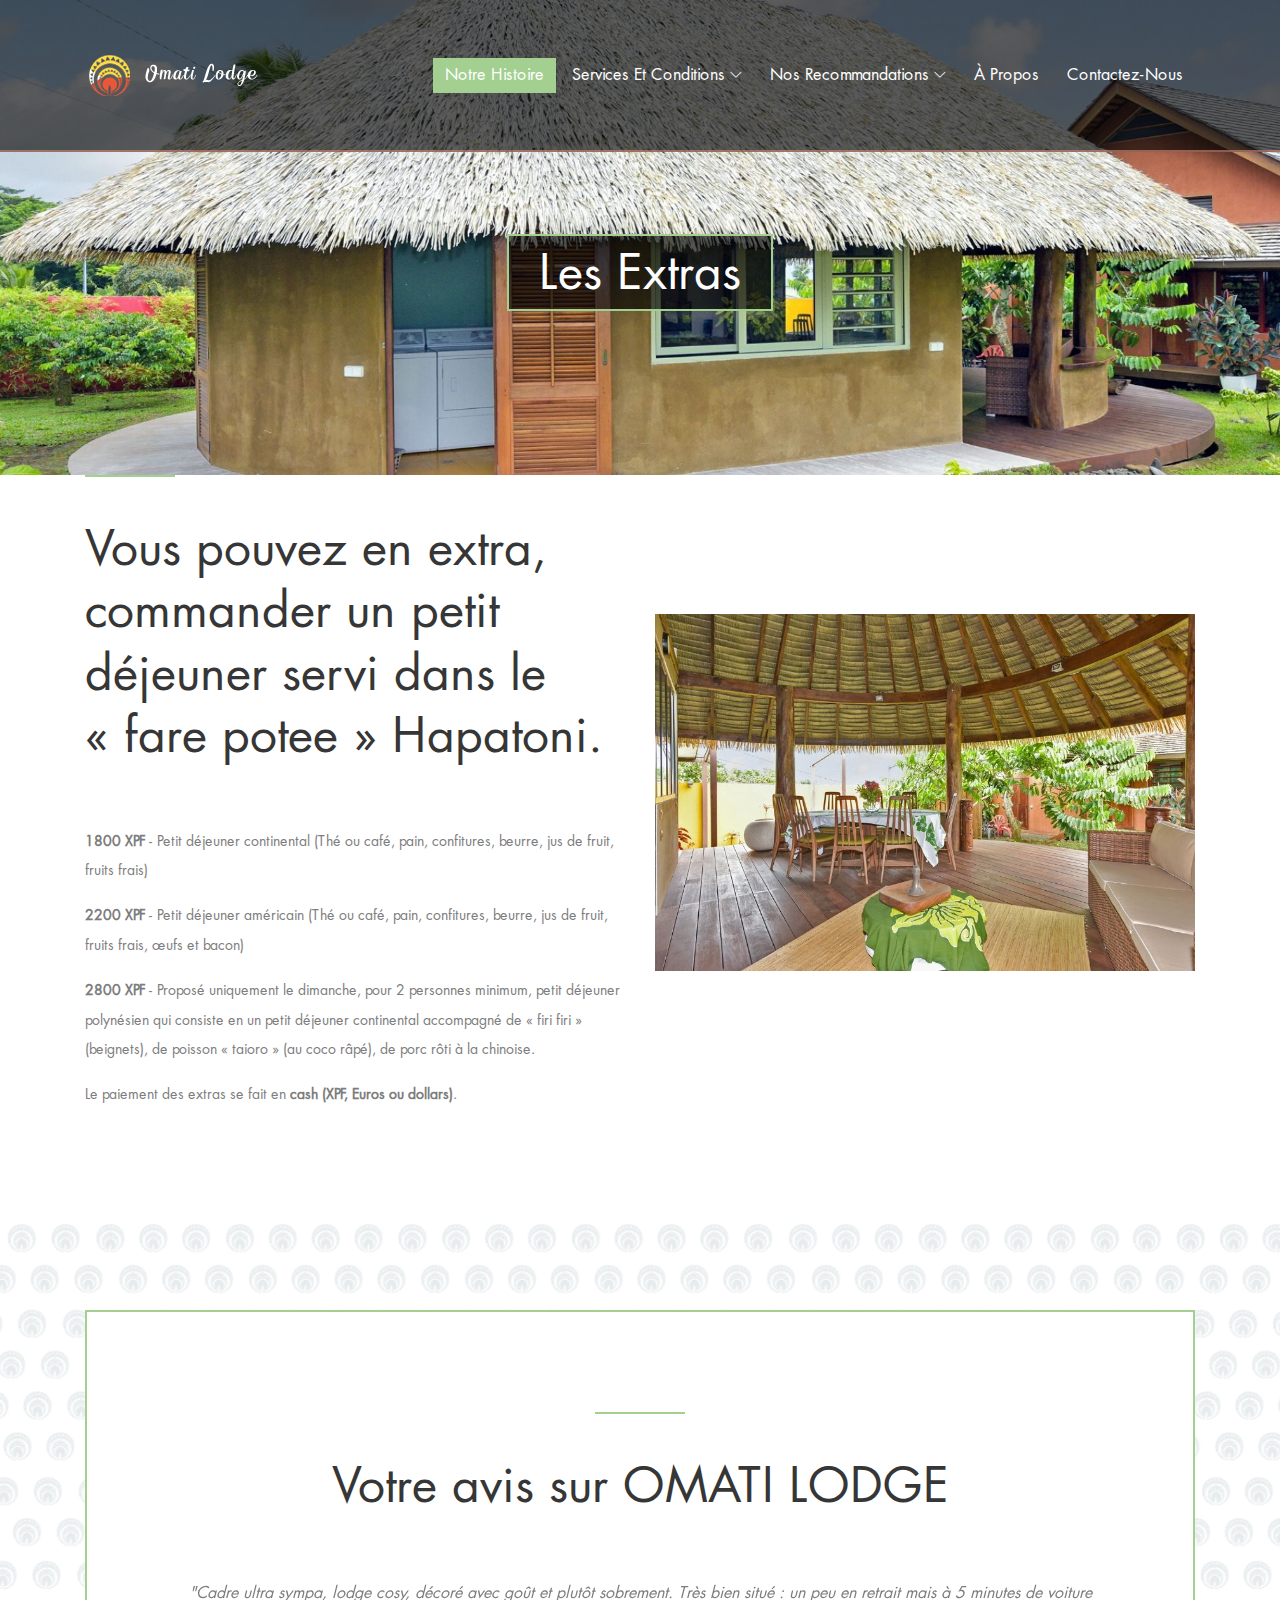
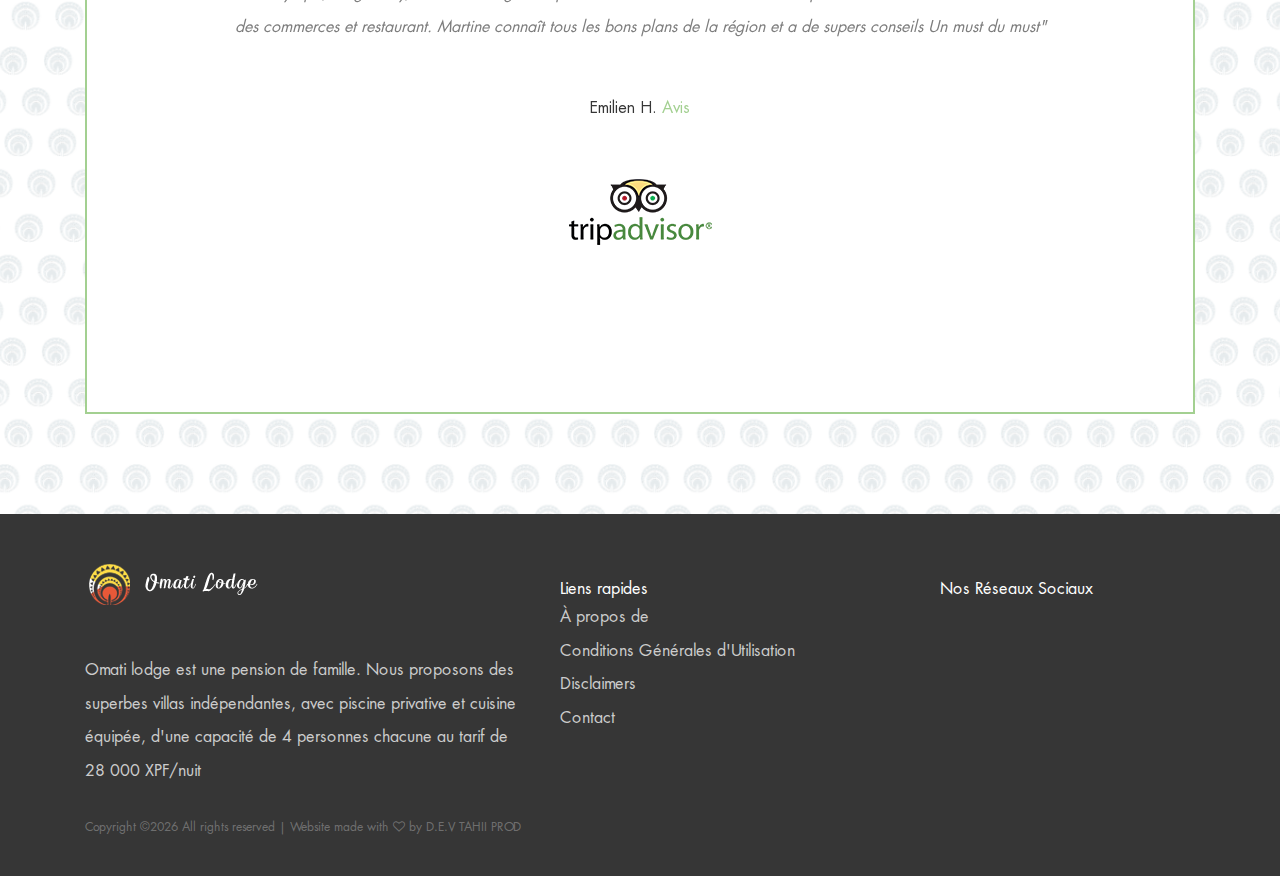
<file: extra.html>
<!DOCTYPE html>
<html lang="en">

<head>
    <meta charset="UTF-8">
    <meta name="description" content="">
    <meta http-equiv="X-UA-Compatible" content="IE=edge">
    <meta name="viewport" content="width=device-width, initial-scale=1, shrink-to-fit=no">
    <!-- The above 4 meta tags *must* come first in the head; any other head content must come *after* these tags -->

    <!-- Title -->
    <title>OMATI LODGE WEBSITE</title>

    <!-- Favicon -->
    <link rel="icon" href="img/core-img/logo-favicon.ico">

    <!-- Core Stylesheet -->
    <link rel="stylesheet" href="style.css">

</head>

<body>
    <!-- Preloader -->
    <div class="preloader d-flex align-items-center justify-content-center">
        <div class="cssload-container">
            <div class="cssload-loading"><i></i><i></i><i></i><i></i></div>
        </div>
    </div>

    <!-- ##### Header Area Start ##### -->
    <header class="header-area">
        <!-- Navbar Area -->
        <div class="palatin-main-menu">
            <div class="classy-nav-container breakpoint-off">
                <div class="container">
                    <!-- Menu -->
                    <nav class="classy-navbar justify-content-between" id="palatinNav">

                        <!-- Nav brand -->
                        <a href="index.html" class="nav-brand"><img class="mr-3" height="70em" img src="img/core-img/logo.png" alt=""></a>

                        <!-- Navbar Toggler -->
                        <div class="classy-navbar-toggler">
                            <span class="navbarToggler"><span></span><span></span><span></span></span>
                        </div>

                        <!-- Menu -->
                        <div class="classy-menu">

                            <!-- close btn -->
                            <div class="classycloseIcon">
                                <div class="cross-wrap"><span class="top"></span><span class="bottom"></span></div>
                            </div>

                            <!-- Nav Start -->
                            <div class="classynav">
                                <ul>
                                    <li class="active"><a href="index.html">Notre Histoire</a></li>
                                    <!-- <li><a href="about-us.html">NOTRE HISTOIRE</a></li>-->
                                    <li><a href="#">Services et Conditions</a>
                                        <ul class="dropdown">
                                            <li><a href="villas.html">Les Villas</a></li>
                                            <li><a href="extra.html">Les Extras</a></li>
                                            <li><a href="tarif.html">Nos Tarifs</a></li>
                                            <li><a href="service.html">Nos Services</a></li>
                                        </ul>
                                    </li>
                                    
                                    <li><a href="#">Nos Recommandations</a>
                                        <ul class="dropdown">
                                            <li><a href="adresse.html">Bonnes Adresses</a></li>
                                            <li><a href="balades.html">Les Balades</a></li>
                                            <li><a href="numeros.html">Numéros Utiles</a></li>
                                        </ul>
                                    </li>

                                    <li><a href="about-us.html">À Propos</a></li>

                                    <li><a href="contact.html">Contactez-Nous</a></li>
                                </ul>
                            </div>
                                <!-- Button 
                                <div class="menu-btn">
                                    <a href="#" class="btn palatin-btn">Contactez-nous</a>
                                </div>-->
                            <!-- Nav End -->
                        </div>
                    </nav>
                </div>
            </div>
        </div>
    </header>
    <!-- ##### Header Area End ##### -->

    <!-- ##### Breadcumb Area Start ##### -->
    <section class="breadcumb-area bg-img d-flex align-items-center justify-content-center" style="background-image: url(img/bg-img/hapatoni-exterieurtotal.jpg);">
        <div class="bradcumbContent">
            <h2>Les Extras</h2>
        </div>
    </section>
    <!-- ##### Breadcumb Area End ##### -->

    
    <!-- ##### About Us Area Start ##### -->
    <section class="about-us-area">
        <div class="container">
            <div class="row align-items-center">
                <div class="col-12 col-lg-6">
                    <div class="about-text mb-100">
                        <div class="section-heading">
                            <div class="line-"></div>
                            <h2>Vous pouvez en extra, commander un petit déjeuner servi dans le « fare potee » Hapatoni.</h2>
                        </div>
                            <p><b>1800 XPF</b> - Petit déjeuner continental (Thé ou café, pain, confitures, beurre, jus de fruit, fruits frais)</p>
                            <p><b>2200 XPF</b> - Petit déjeuner américain (Thé ou café, pain, confitures, beurre, jus de fruit, fruits frais, œufs et bacon)</p> 
                            <p><b>2800 XPF</b> - Proposé uniquement le dimanche, pour 2 personnes minimum, petit déjeuner polynésien qui consiste en un petit déjeuner continental accompagné de « firi firi » (beignets), de poisson « taioro » (au coco râpé), de porc rôti à la chinoise.</p>  
                            <p>Le paiement des extras se fait en <b>cash (XPF, Euros ou dollars)</b>.</p> 
                        </div>
                    </div>

                <div class="col-12 col-lg-6">
                    <div class="about-thumbnail mb-100">
                        <img src="img/bg-img/hapatoni-piece-centrale.jpg" alt="">
                    </div>
                </div>
            </div>
        </div>
    </section>
    <!-- ##### About Us Area End ##### -->

    <!-- ##### Testimonial Area Start ##### -->
    <section class="testimonial-area section-padding-100 bg-img" style="background-image: url(img/core-img/rattern.png);">
        <div class="container">
            <div class="row">
                <div class="col-12">
                    <div class="testimonial-content">
                        <div class="section-heading text-center">
                            <div class="line-"></div>
                            <h2>Votre avis sur OMATI LODGE</h2>
                        </div>
                        
                        <!-- Testimonial Slides -->
                        <div class="testimonial-slides owl-carousel">
                            
                            <!-- Single Testimonial -->
                            <div class="single-testimonial">
                                <p>"Cadre ultra sympa, lodge cosy, décoré avec goût et plutôt sobrement.
                                    Très bien situé : un peu en retrait mais à 5 minutes de voiture des commerces et restaurant.
                                    
                                    Martine connaît tous les bons plans de la région et a de supers conseils
                                    
                                    Un must du must"</p>
                                <h6>Emilien H. <span>Avis</span></h6>
                                <a href="https://www.tripadvisor.fr/Hotel_Review-g3570027-d15554391-Reviews-Omati_Lodge-Taravao_Tahiti_Society_Islands.html#REVIEWS" target="_blank"><img src="img/core-img/trip.png" alt=""></a>
                            </div>
         
                            <!-- Single Testimonial -->
                            <div class="single-testimonial">
                                <p>"Trés belle maison, très bien située sur les hauteurs de Taravao. L'intérieur est décoré avec goût, la literie est bonne, et tout le nécessaire de cuisine et les condiments de bases sont fournis. Martine est très accueillante et disponible, et recommande de bonnes adresses ou prestataires."</p>
                                <h6>Lakichedevrai <span>Avis</span></h6>
                                <a href="https://www.tripadvisor.fr/Hotel_Review-g3570027-d15554391-Reviews-Omati_Lodge-Taravao_Tahiti_Society_Islands.html#REVIEWS" target="_blank"><img src="img/core-img/trip.png" alt=""></a>   
                            </div>

                             <!-- Single Testimonial -->
                             <div class="single-testimonial">
                                <p>"Un petit cocoon de calme au milieu de la verdure. Tout est superbement aménagé et fonctionnel.
                                    C'est un ravissement de prendre son petit déjeuner sur la terrasse face au lever de soleil et d'ensuite se prélasser dans la piscine. La maison est très bien aménagée, de la cuisine en extérieur à la douche en pierre. Très cosy.
                                    Vous serez à 10 minutes du belvédère et autant de la ville. C'est l'endroit idéal pour vos excursions sur la presqu'île.
                                    On reviendra avec plaisir."</p>
                                <h6>Adams A. <span>Avis</span></h6>
                                <a href="https://www.tripadvisor.fr/Hotel_Review-g3570027-d15554391-Reviews-Omati_Lodge-Taravao_Tahiti_Society_Islands.html#REVIEWS" target="_blank"><img src="img/core-img/trip.png" alt=""></a>   
                            </div>

                             <!-- Single Testimonial -->
                             <div class="single-testimonial">
                                <p>"super week end en famille. Un accuei chaleuteux avec beaucoup de petites attentions. Un vrai plaisir de découvrir un petit bout d histoire de la Polynésienne avec Martine,la propriétaire. Merci beaucoup."</p>
                                <h6>GrandTour730493 <span>Avis</span></h6>
                                <a href="https://www.tripadvisor.fr/Hotel_Review-g3570027-d15554391-Reviews-Omati_Lodge-Taravao_Tahiti_Society_Islands.html#REVIEWS" target="_blank"><img src="img/core-img/trip.png" alt=""></a>   
                            </div>
                            
                        </div>
                    </div>
                </div>
            </div>
        </div>
    </section>
    <!-- ##### Testimonial Area End ##### -->

    <!-- ##### Footer Area Start ##### -->
    <footer class="footer-area">
        <div class="container">
            <div class="row">

                <!-- Footer Widget Area -->
                <div class="col-12 col-lg-5">
                    <div class="footer-widget-area mt-50">
                        <a href="#" class="d-block mb-5"><img src="img/core-img/logo.png" alt=""></a>
                        <p>Omati lodge est une pension de famille. Nous proposons des superbes villas indépendantes, avec piscine privative et cuisine équipée, d'une capacité de 4 personnes chacune au tarif de 28 000 XPF/nuit</p>
                    </div>
                </div>

                <!-- Footer Widget Area -->
                <div class="col-12 col-md-6 col-lg-4">
                    <div class="footer-widget-area mt-50">
                        <h6 class="widget-title mb-5">Liens rapides</p>
                            <p class="" href="#">À propos de</p>
                            <p class="" href="#">Conditions Générales d'Utilisation</p>
                            <p class="" href="#">Disclaimers</p>
                            <p class="" href="#">Contact</p>
                          </ul>
                    </div>
                </div>

                <!-- Footer Widget Area -->
                <div class="col-12 col-md-6 col-lg-3">
                    <div class="footer-widget-area mt-50">
                        <h6 class="widget-title mb-5">Nos Réseaux Sociaux</h6>
                        <div class="social-info mt-300 wow fadeInUp" data-wow-delay="600ms">
                            <a href="https://www.instagram.com/lodge.omati/?hl=fr"><i class="fa fa-instagram" aria-hidden="true"></i></a>
                            <a href="https://www.facebook.com/OmatiLodgeTahiti/"><i class="fa fa-facebook" aria-hidden="true"></i></a>
                            <a href="https://www.tripadvisor.fr/Hotel_Review-g3570027-d15554391-Reviews-Omati_Lodge-Taravao_Tahiti_Society_Islands.html"><i class="fa fa-tripadvisor" aria-hidden="true"></i></a>
                        </div>
                    </div>
                </div>

                <!-- Copywrite Text -->
                <div class="col-12">
                    <div class="copywrite-text mt-30">
                        <p><a href="#">
Copyright &copy;<script>document.write(new Date().getFullYear());</script> All rights reserved | Website made with <i class="fa fa-heart-o" aria-hidden="true"></i> by <a href="" target="_blank">D.E.V TAHII PROD</a></p>
                    </div>
                </div>
            </div>
        </div>
    </footer>
    <!-- ##### Footer Area End ##### -->

    <!-- ##### All Javascript Script ##### -->
    <!-- jQuery-2.2.4 js -->
    <script src="js/jquery/jquery-2.2.4.min.js"></script>
    <!-- Popper js -->
    <script src="js/bootstrap/popper.min.js"></script>
    <!-- Bootstrap js -->
    <script src="js/bootstrap/bootstrap.min.js"></script>
    <!-- All Plugins js -->
    <script src="js/plugins/plugins.js"></script>
    <!-- Active js -->
    <script src="js/active.js"></script>
</body>

</html>
</file>
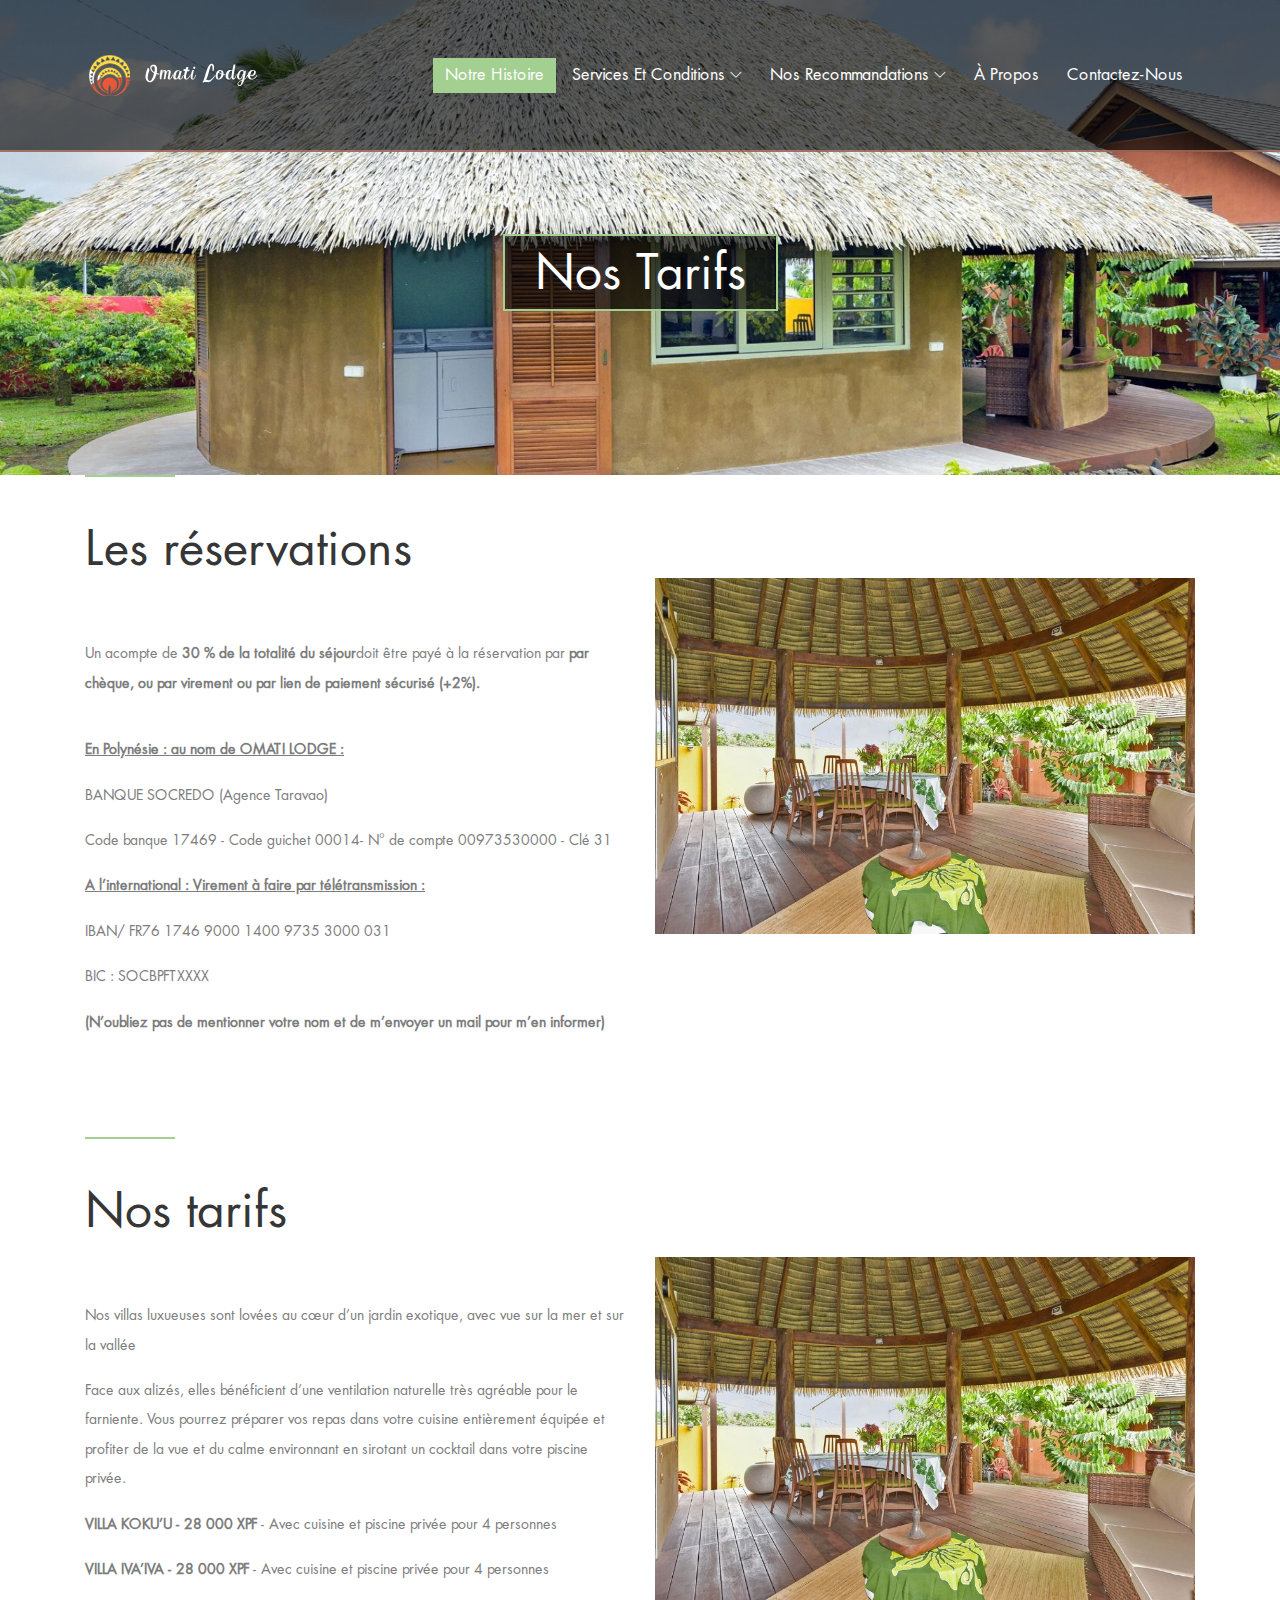
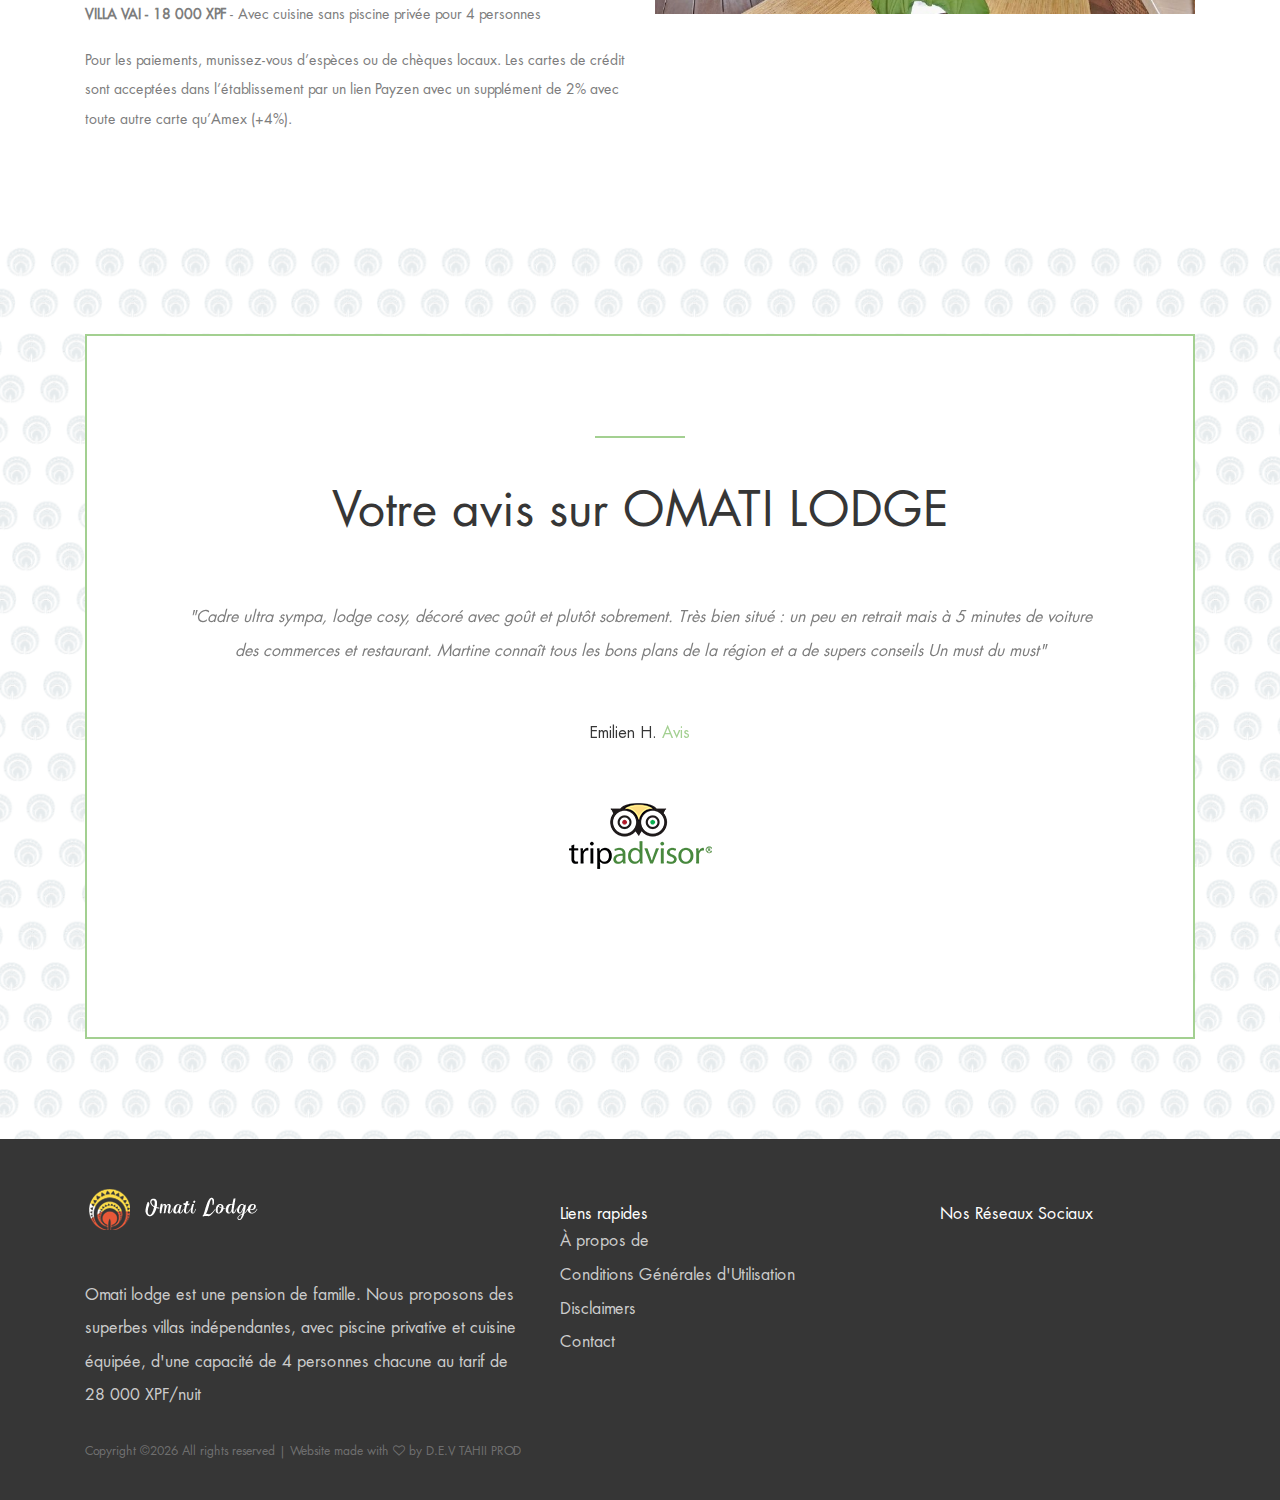
<file: numeros.html>
<!DOCTYPE html>
<html lang="en">

<head>
    <meta charset="UTF-8">
    <meta name="description" content="">
    <meta http-equiv="X-UA-Compatible" content="IE=edge">
    <meta name="viewport" content="width=device-width, initial-scale=1, shrink-to-fit=no">
    <!-- The above 4 meta tags *must* come first in the head; any other head content must come *after* these tags -->

    <!-- Title -->
    <title>OMATI LODGE WEBSITE</title>

    <!-- Favicon -->
    <link rel="icon" href="img/core-img/logo-favicon.ico">

    <!-- Core Stylesheet -->
    <link rel="stylesheet" href="style.css">

</head>

<body>
    <!-- Preloader -->
    <div class="preloader d-flex align-items-center justify-content-center">
        <div class="cssload-container">
            <div class="cssload-loading"><i></i><i></i><i></i><i></i></div>
        </div>
    </div>

    <!-- ##### Header Area Start ##### -->
    <header class="header-area">
        <!-- Navbar Area -->
        <div class="palatin-main-menu">
            <div class="classy-nav-container breakpoint-off">
                <div class="container">
                    <!-- Menu -->
                    <nav class="classy-navbar justify-content-between" id="palatinNav">

                        <!-- Nav brand -->
                        <a href="index.html" class="nav-brand"><img class="mr-3" height="70em" img src="img/core-img/logo.png" alt=""></a>

                        <!-- Navbar Toggler -->
                        <div class="classy-navbar-toggler">
                            <span class="navbarToggler"><span></span><span></span><span></span></span>
                        </div>

                        <!-- Menu -->
                        <div class="classy-menu">

                            <!-- close btn -->
                            <div class="classycloseIcon">
                                <div class="cross-wrap"><span class="top"></span><span class="bottom"></span></div>
                            </div>

                            <!-- Nav Start -->
                            <div class="classynav">
                                <ul>
                                    <li class="active"><a href="index.html">Notre Histoire</a></li>
                                    <!-- <li><a href="about-us.html">NOTRE HISTOIRE</a></li>-->
                                    <li><a href="#">Services et Conditions</a>
                                        <ul class="dropdown">
                                            <li><a href="villas.html">Les Villas</a></li>
                                            <li><a href="extra.html">Les Extras</a></li>
                                            <li><a href="tarif.html">Nos Tarifs</a></li>
                                            <li><a href="service.html">Nos Services</a></li>
                                        </ul>
                                    </li>
                                    
                                    <li><a href="#">Nos Recommandations</a>
                                        <ul class="dropdown">
                                            <li><a href="adresse.html">Bonnes Adresses</a></li>
                                            <li><a href="balades.html">Les Balades</a></li>
                                            <li><a href="numeros.html">Numéros Utiles</a></li>
                                        </ul>
                                    </li>

                                    <li><a href="about-us.html">À Propos</a></li>

                                    <li><a href="contact.html">Contactez-Nous</a></li>
                                </ul>
                            </div>
                                <!-- Button 
                                <div class="menu-btn">
                                    <a href="#" class="btn palatin-btn">Contactez-nous</a>
                                </div>-->
                            <!-- Nav End -->
                        </div>
                    </nav>
                </div>
            </div>
        </div>
    </header>
    <!-- ##### Header Area End ##### -->

    <!-- ##### Breadcumb Area Start ##### -->
    <section class="breadcumb-area bg-img d-flex align-items-center justify-content-center" style="background-image: url(img/bg-img/hapatoni-exterieurtotal.jpg);">
        <div class="bradcumbContent">
            <h2>Nos Tarifs</h2>
        </div>
    </section>
    <!-- ##### Breadcumb Area End ##### -->

    
    <!-- ##### About Us Area Start ##### -->
    <section class="about-us-area">
        <div class="container">
            <div class="row align-items-center">
                <div class="col-12 col-lg-6">
                    <div class="about-text mb-100">
                        <div class="section-heading">
                            <div class="line-"></div>
                            <h2>Les réservations</h2>
                        </div>
                            <p>Un acompte de <b>30 % de la totalité du séjour</b>doit être payé à la réservation par <b>par chèque, ou par virement ou par lien de paiement sécurisé (+2%).</b></p></br>
                            <p><u><b>En Polynésie : au nom de OMATI LODGE :</b></u></p>  
                            <p>BANQUE SOCREDO (Agence Taravao)</p> 
                            <p>Code banque 17469 - Code guichet 00014- N° de compte 00973530000 - Clé 31</p>
                            <p><u><b>A l’international : Virement à faire par télétransmission :</b></u></p>
                            <p>IBAN/ FR76 1746 9000 1400 9735 3000 031</p>
                            <p>BIC : SOCBPFTXXXX</p>
                            <p><b>(N’oubliez pas de mentionner votre nom et de m’envoyer un mail pour m’en informer)</b></p>

                        </div>
                    </div>

                <div class="col-12 col-lg-6">
                    <div class="about-thumbnail mb-100">
                        <img src="img/bg-img/hapatoni-piece-centrale.jpg" alt="">
                    </div>
                </div>
            </div>
        </div>
    </section>
    <!-- ##### About Us Area End ##### -->

    <!-- ##### About Us Area Start ##### -->
    <section class="about-us-area">
        <div class="container">
            <div class="row align-items-center">
                <div class="col-12 col-lg-6">
                    <div class="about-text mb-100">
                        <div class="section-heading">
                            <div class="line-"></div>
                            <h2>Nos tarifs</h2>
                        </div>
                            <p>Nos villas luxueuses sont lovées au cœur d’un jardin exotique, avec vue sur la mer et sur la vallée</p>
                            <p>Face aux alizés, elles bénéficient d’une ventilation naturelle très agréable pour le farniente. Vous pourrez préparer vos repas dans votre cuisine entièrement équipée et profiter de la vue et du calme environnant en sirotant un cocktail dans votre piscine privée.</p>
                            <p><b>VILLA KOKU’U - 28 000 XPF</b> - Avec cuisine et piscine privée pour 4 personnes</p> 
                            <p><b>VILLA IVA’IVA - 28 000 XPF</b> - Avec cuisine et piscine privée pour 4 personnes</p>  
                            <p><b>VILLA VAI - 18 000 XPF</b> - Avec cuisine sans piscine privée pour 4 personnes</p>  
                            <p>Pour les paiements, munissez-vous d’espèces ou de chèques locaux. Les cartes de crédit sont acceptées dans l’établissement par un lien Payzen avec un supplément de 2% avec toute autre carte qu’Amex (+4%).</p> 
                        </div>
                    </div>

                <div class="col-12 col-lg-6">
                    <div class="about-thumbnail mb-100">
                        <img src="img/bg-img/hapatoni-piece-centrale.jpg" alt="">
                    </div>
                </div>
            </div>
        </div>
    </section>
    <!-- ##### About Us Area End ##### -->

    <!-- ##### Testimonial Area Start ##### -->
    <section class="testimonial-area section-padding-100 bg-img" style="background-image: url(img/core-img/rattern.png);">
        <div class="container">
            <div class="row">
                <div class="col-12">
                    <div class="testimonial-content">
                        <div class="section-heading text-center">
                            <div class="line-"></div>
                            <h2>Votre avis sur OMATI LODGE</h2>
                        </div>
                        
                        <!-- Testimonial Slides -->
                        <div class="testimonial-slides owl-carousel">
                            
                            <!-- Single Testimonial -->
                            <div class="single-testimonial">
                                <p>"Cadre ultra sympa, lodge cosy, décoré avec goût et plutôt sobrement.
                                    Très bien situé : un peu en retrait mais à 5 minutes de voiture des commerces et restaurant.
                                    
                                    Martine connaît tous les bons plans de la région et a de supers conseils
                                    
                                    Un must du must"</p>
                                <h6>Emilien H. <span>Avis</span></h6>
                                <a href="https://www.tripadvisor.fr/Hotel_Review-g3570027-d15554391-Reviews-Omati_Lodge-Taravao_Tahiti_Society_Islands.html#REVIEWS" target="_blank"><img src="img/core-img/trip.png" alt=""></a>
                            </div>
         
                            <!-- Single Testimonial -->
                            <div class="single-testimonial">
                                <p>"Trés belle maison, très bien située sur les hauteurs de Taravao. L'intérieur est décoré avec goût, la literie est bonne, et tout le nécessaire de cuisine et les condiments de bases sont fournis. Martine est très accueillante et disponible, et recommande de bonnes adresses ou prestataires."</p>
                                <h6>Lakichedevrai <span>Avis</span></h6>
                                <a href="https://www.tripadvisor.fr/Hotel_Review-g3570027-d15554391-Reviews-Omati_Lodge-Taravao_Tahiti_Society_Islands.html#REVIEWS" target="_blank"><img src="img/core-img/trip.png" alt=""></a>   
                            </div>

                             <!-- Single Testimonial -->
                             <div class="single-testimonial">
                                <p>"Un petit cocoon de calme au milieu de la verdure. Tout est superbement aménagé et fonctionnel.
                                    C'est un ravissement de prendre son petit déjeuner sur la terrasse face au lever de soleil et d'ensuite se prélasser dans la piscine. La maison est très bien aménagée, de la cuisine en extérieur à la douche en pierre. Très cosy.
                                    Vous serez à 10 minutes du belvédère et autant de la ville. C'est l'endroit idéal pour vos excursions sur la presqu'île.
                                    On reviendra avec plaisir."</p>
                                <h6>Adams A. <span>Avis</span></h6>
                                <a href="https://www.tripadvisor.fr/Hotel_Review-g3570027-d15554391-Reviews-Omati_Lodge-Taravao_Tahiti_Society_Islands.html#REVIEWS" target="_blank"><img src="img/core-img/trip.png" alt=""></a>   
                            </div>

                             <!-- Single Testimonial -->
                             <div class="single-testimonial">
                                <p>"super week end en famille. Un accuei chaleuteux avec beaucoup de petites attentions. Un vrai plaisir de découvrir un petit bout d histoire de la Polynésienne avec Martine,la propriétaire. Merci beaucoup."</p>
                                <h6>GrandTour730493 <span>Avis</span></h6>
                                <a href="https://www.tripadvisor.fr/Hotel_Review-g3570027-d15554391-Reviews-Omati_Lodge-Taravao_Tahiti_Society_Islands.html#REVIEWS" target="_blank"><img src="img/core-img/trip.png" alt=""></a>   
                            </div>
                            
                        </div>
                    </div>
                </div>
            </div>
        </div>
    </section>
    <!-- ##### Testimonial Area End ##### -->

    <!-- ##### Footer Area Start ##### -->
    <footer class="footer-area">
        <div class="container">
            <div class="row">

                <!-- Footer Widget Area -->
                <div class="col-12 col-lg-5">
                    <div class="footer-widget-area mt-50">
                        <a href="#" class="d-block mb-5"><img src="img/core-img/logo.png" alt=""></a>
                        <p>Omati lodge est une pension de famille. Nous proposons des superbes villas indépendantes, avec piscine privative et cuisine équipée, d'une capacité de 4 personnes chacune au tarif de 28 000 XPF/nuit</p>
                    </div>
                </div>

                <!-- Footer Widget Area -->
                <div class="col-12 col-md-6 col-lg-4">
                    <div class="footer-widget-area mt-50">
                        <h6 class="widget-title mb-5">Liens rapides</p>
                            <p class="" href="#">À propos de</p>
                            <p class="" href="#">Conditions Générales d'Utilisation</p>
                            <p class="" href="#">Disclaimers</p>
                            <p class="" href="#">Contact</p>
                          </ul>
                    </div>
                </div>

                <!-- Footer Widget Area -->
                <div class="col-12 col-md-6 col-lg-3">
                    <div class="footer-widget-area mt-50">
                        <h6 class="widget-title mb-5">Nos Réseaux Sociaux</h6>
                        <div class="social-info mt-300 wow fadeInUp" data-wow-delay="600ms">
                            <a href="https://www.instagram.com/lodge.omati/?hl=fr"><i class="fa fa-instagram" aria-hidden="true"></i></a>
                            <a href="https://www.facebook.com/OmatiLodgeTahiti/"><i class="fa fa-facebook" aria-hidden="true"></i></a>
                            <a href="https://www.tripadvisor.fr/Hotel_Review-g3570027-d15554391-Reviews-Omati_Lodge-Taravao_Tahiti_Society_Islands.html"><i class="fa fa-tripadvisor" aria-hidden="true"></i></a>
                        </div>
                    </div>
                </div>

                <!-- Copywrite Text -->
                <div class="col-12">
                    <div class="copywrite-text mt-30">
                        <p><a href="#">
Copyright &copy;<script>document.write(new Date().getFullYear());</script> All rights reserved | Website made with <i class="fa fa-heart-o" aria-hidden="true"></i> by <a href="" target="_blank">D.E.V TAHII PROD</a></p>
                    </div>
                </div>
            </div>
        </div>
    </footer>
    <!-- ##### Footer Area End ##### -->

    <!-- ##### All Javascript Script ##### -->
    <!-- jQuery-2.2.4 js -->
    <script src="js/jquery/jquery-2.2.4.min.js"></script>
    <!-- Popper js -->
    <script src="js/bootstrap/popper.min.js"></script>
    <!-- Bootstrap js -->
    <script src="js/bootstrap/bootstrap.min.js"></script>
    <!-- All Plugins js -->
    <script src="js/plugins/plugins.js"></script>
    <!-- Active js -->
    <script src="js/active.js"></script>
</body>

</html>
</file>
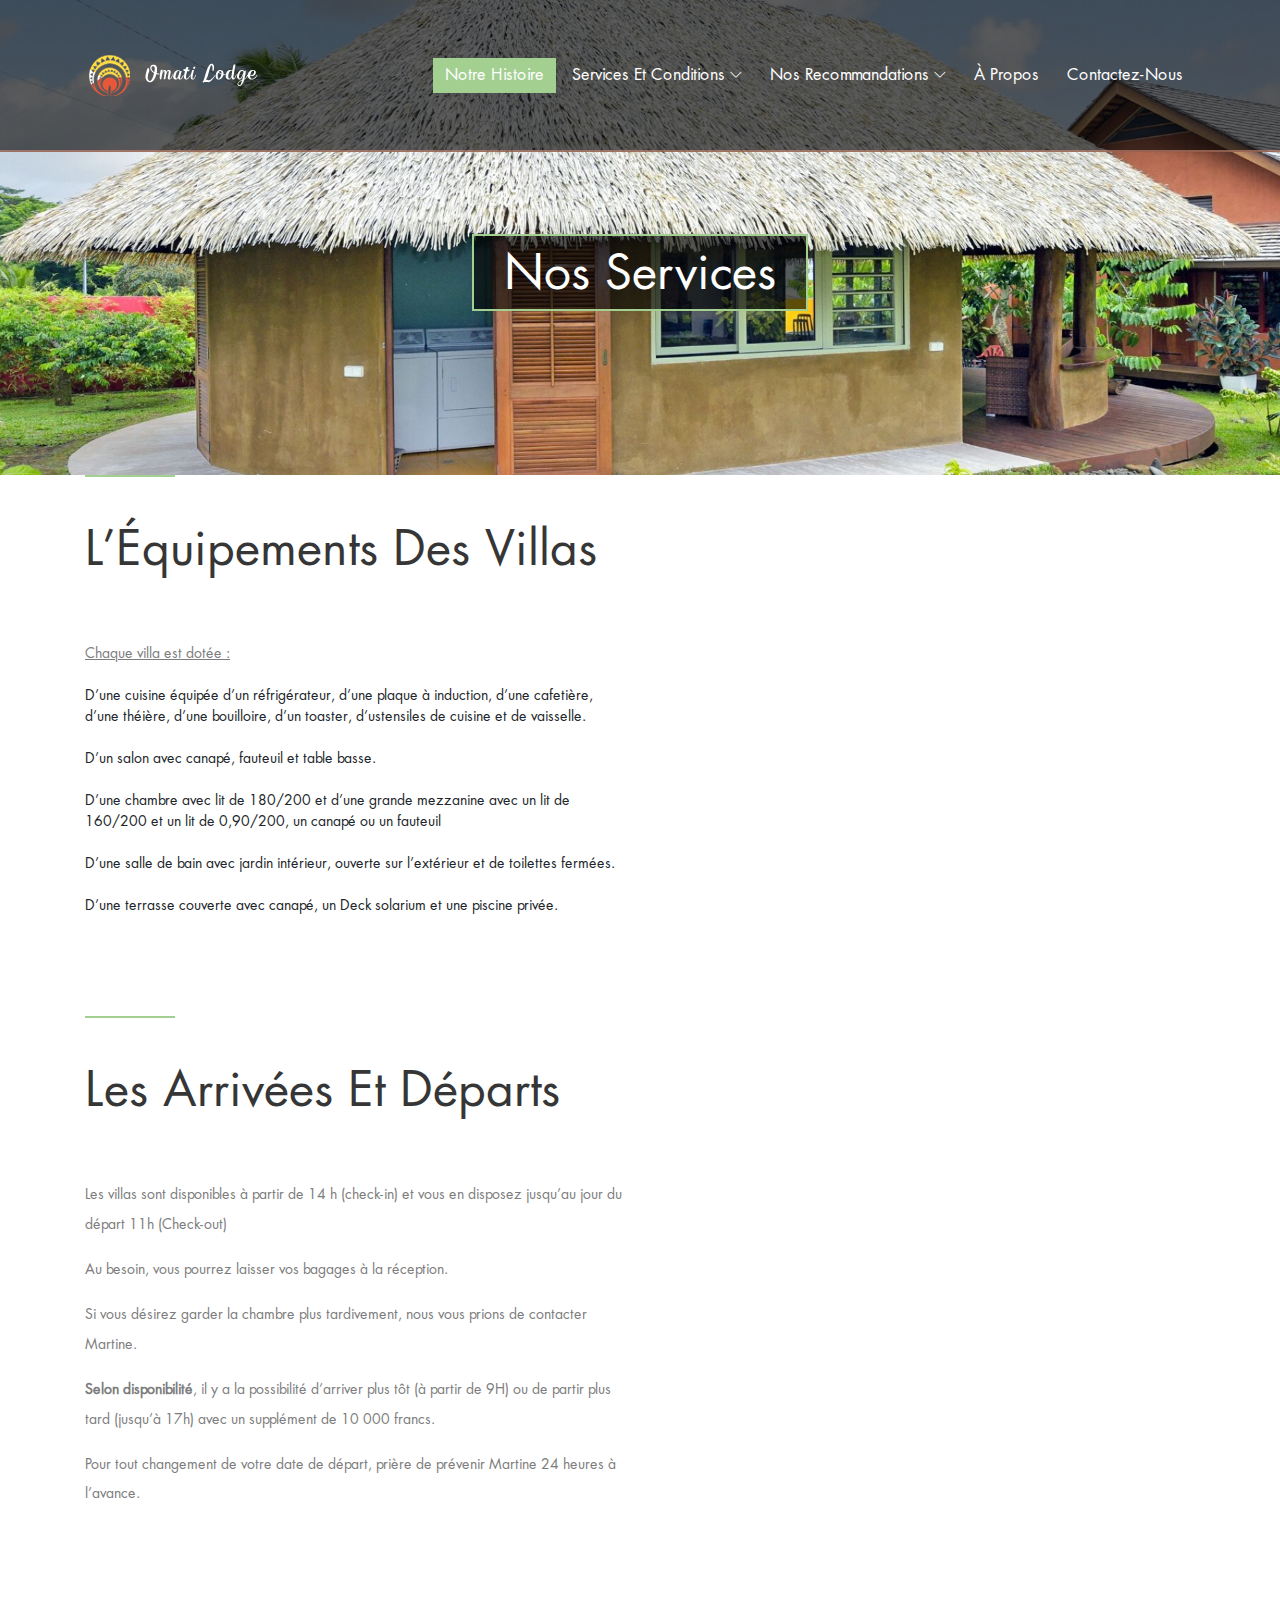
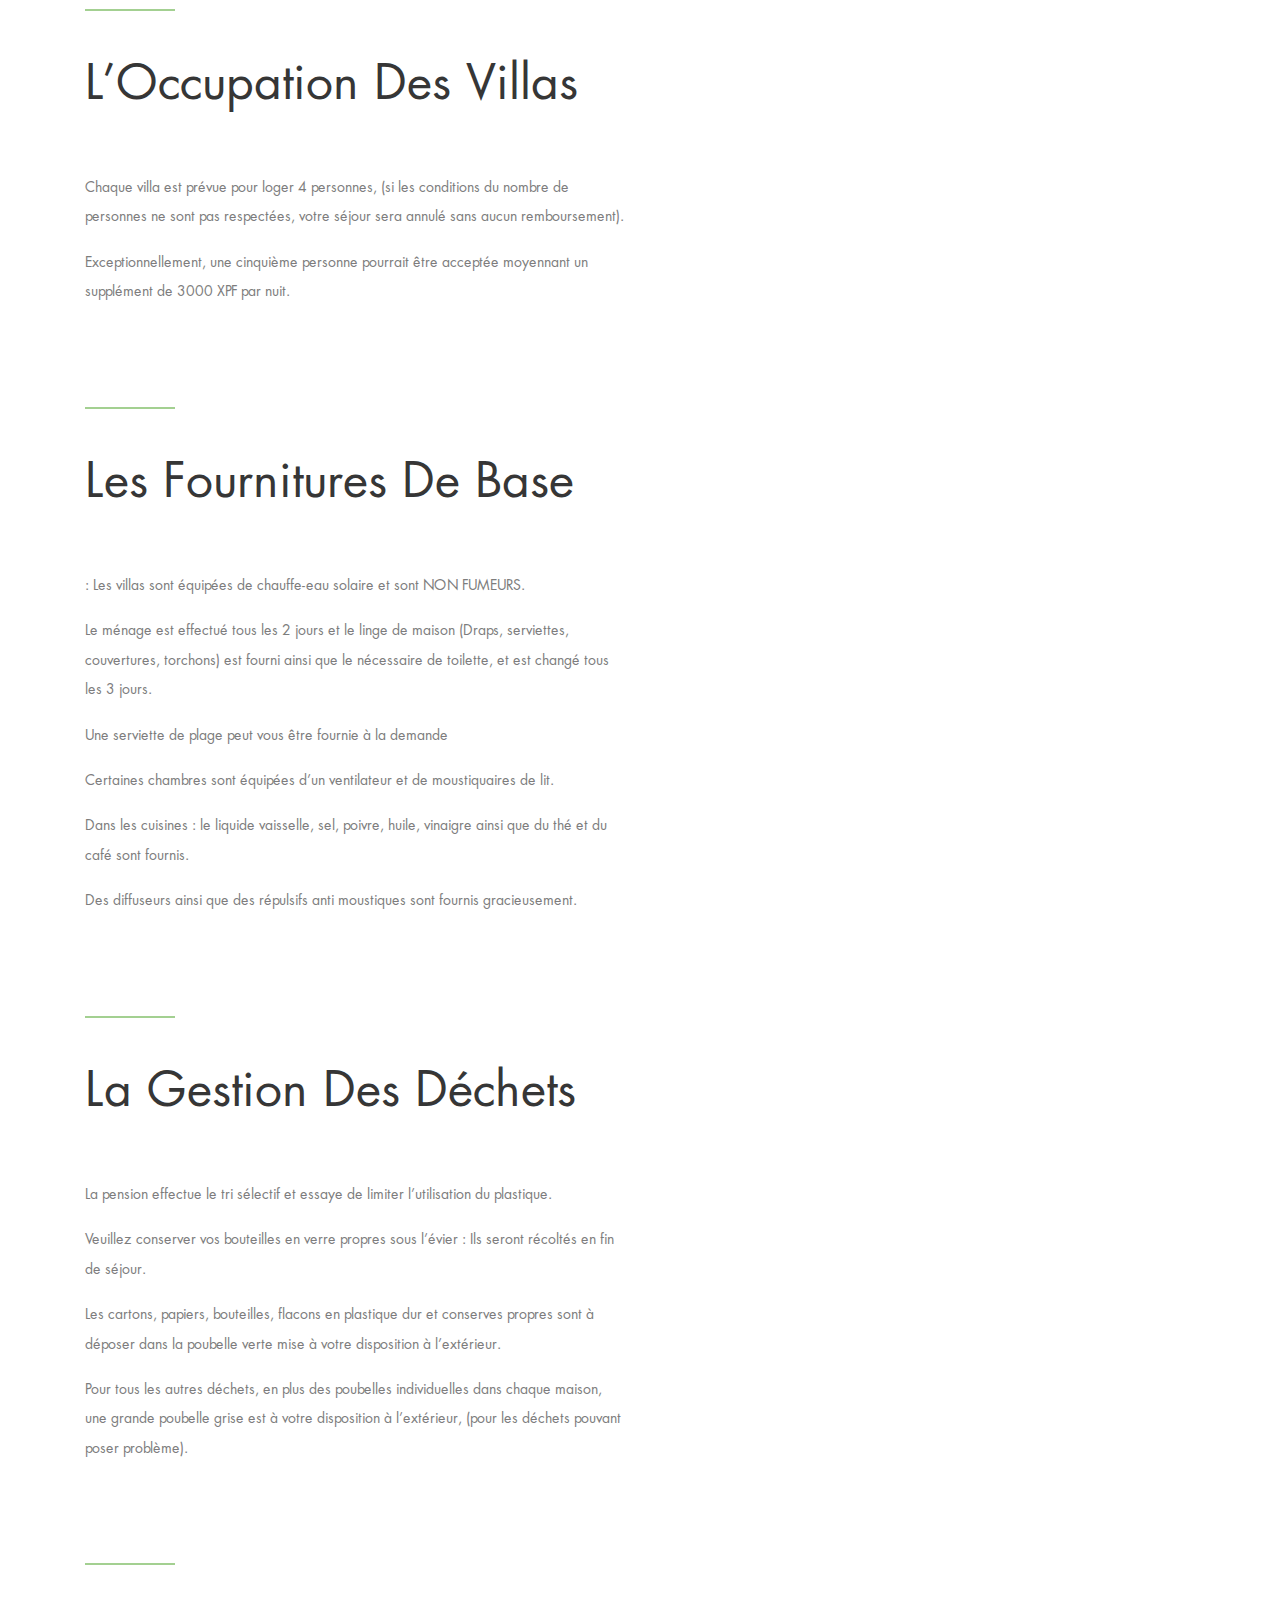
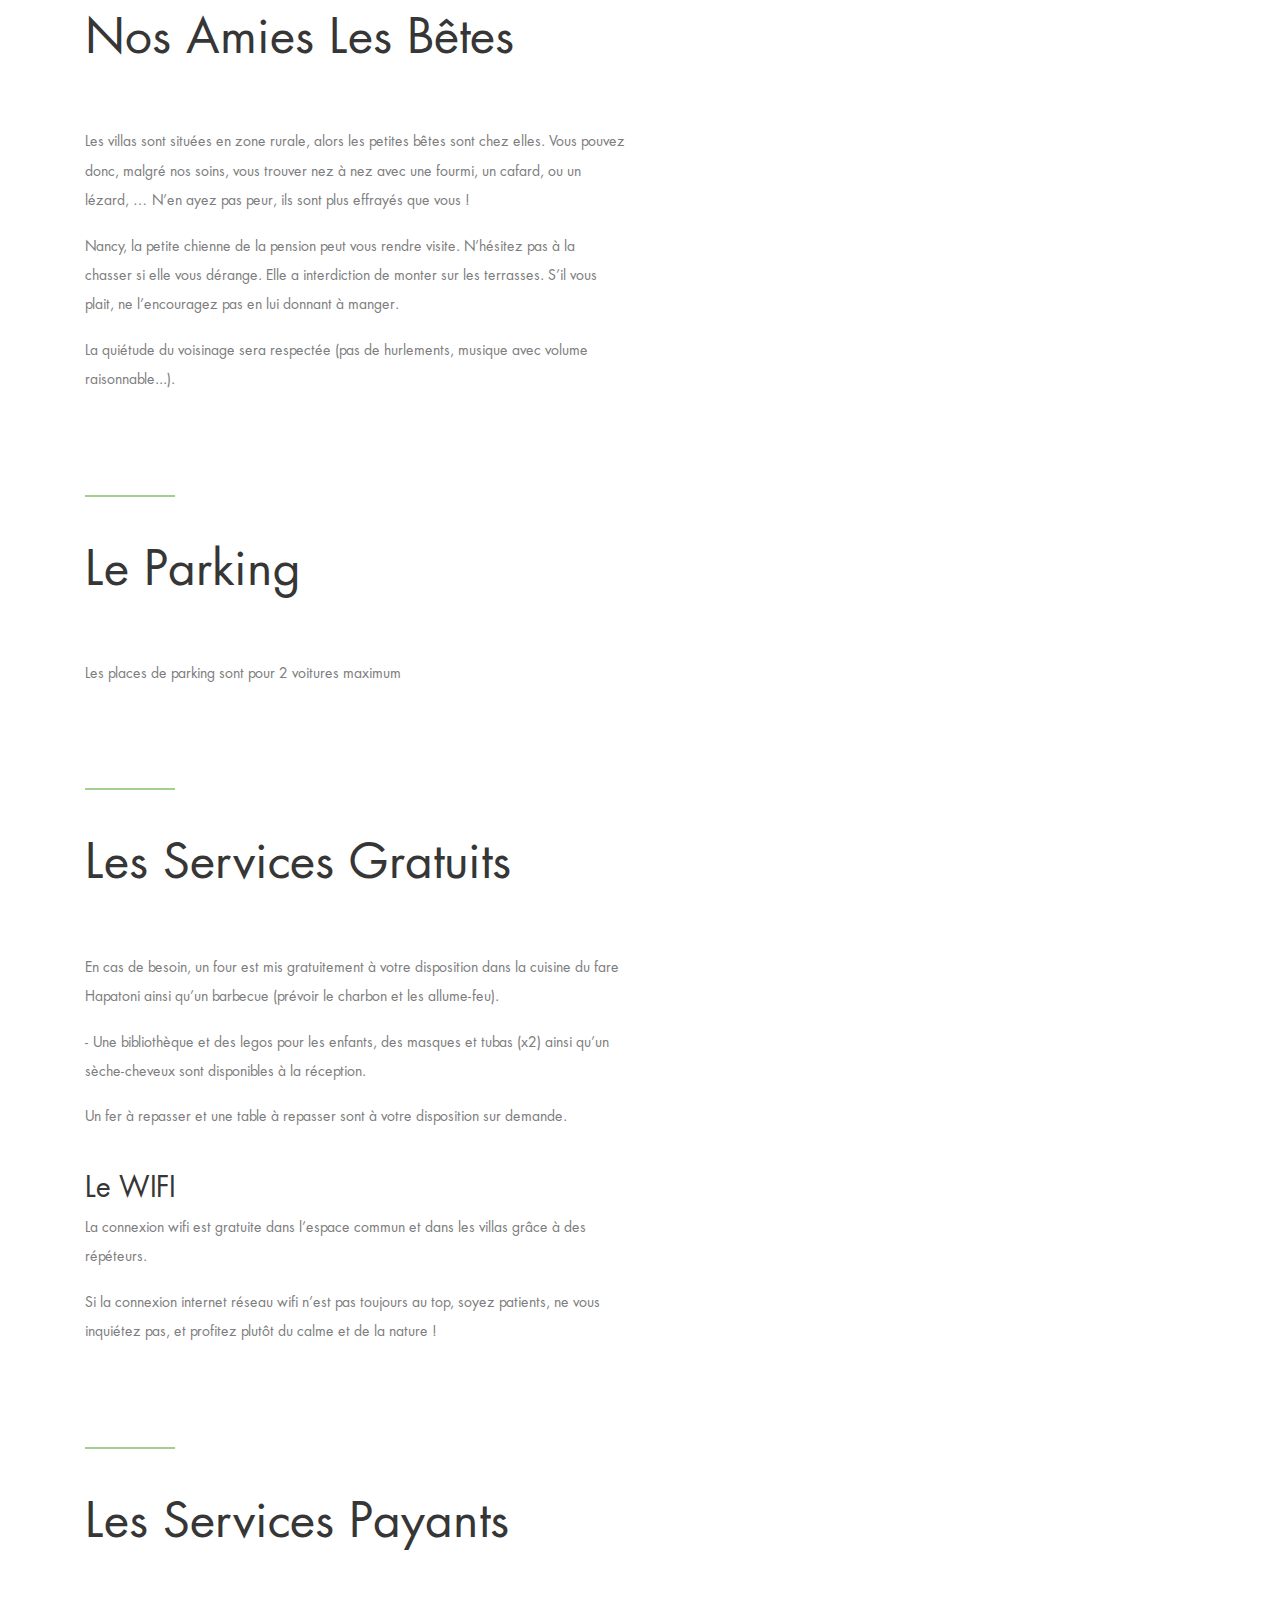
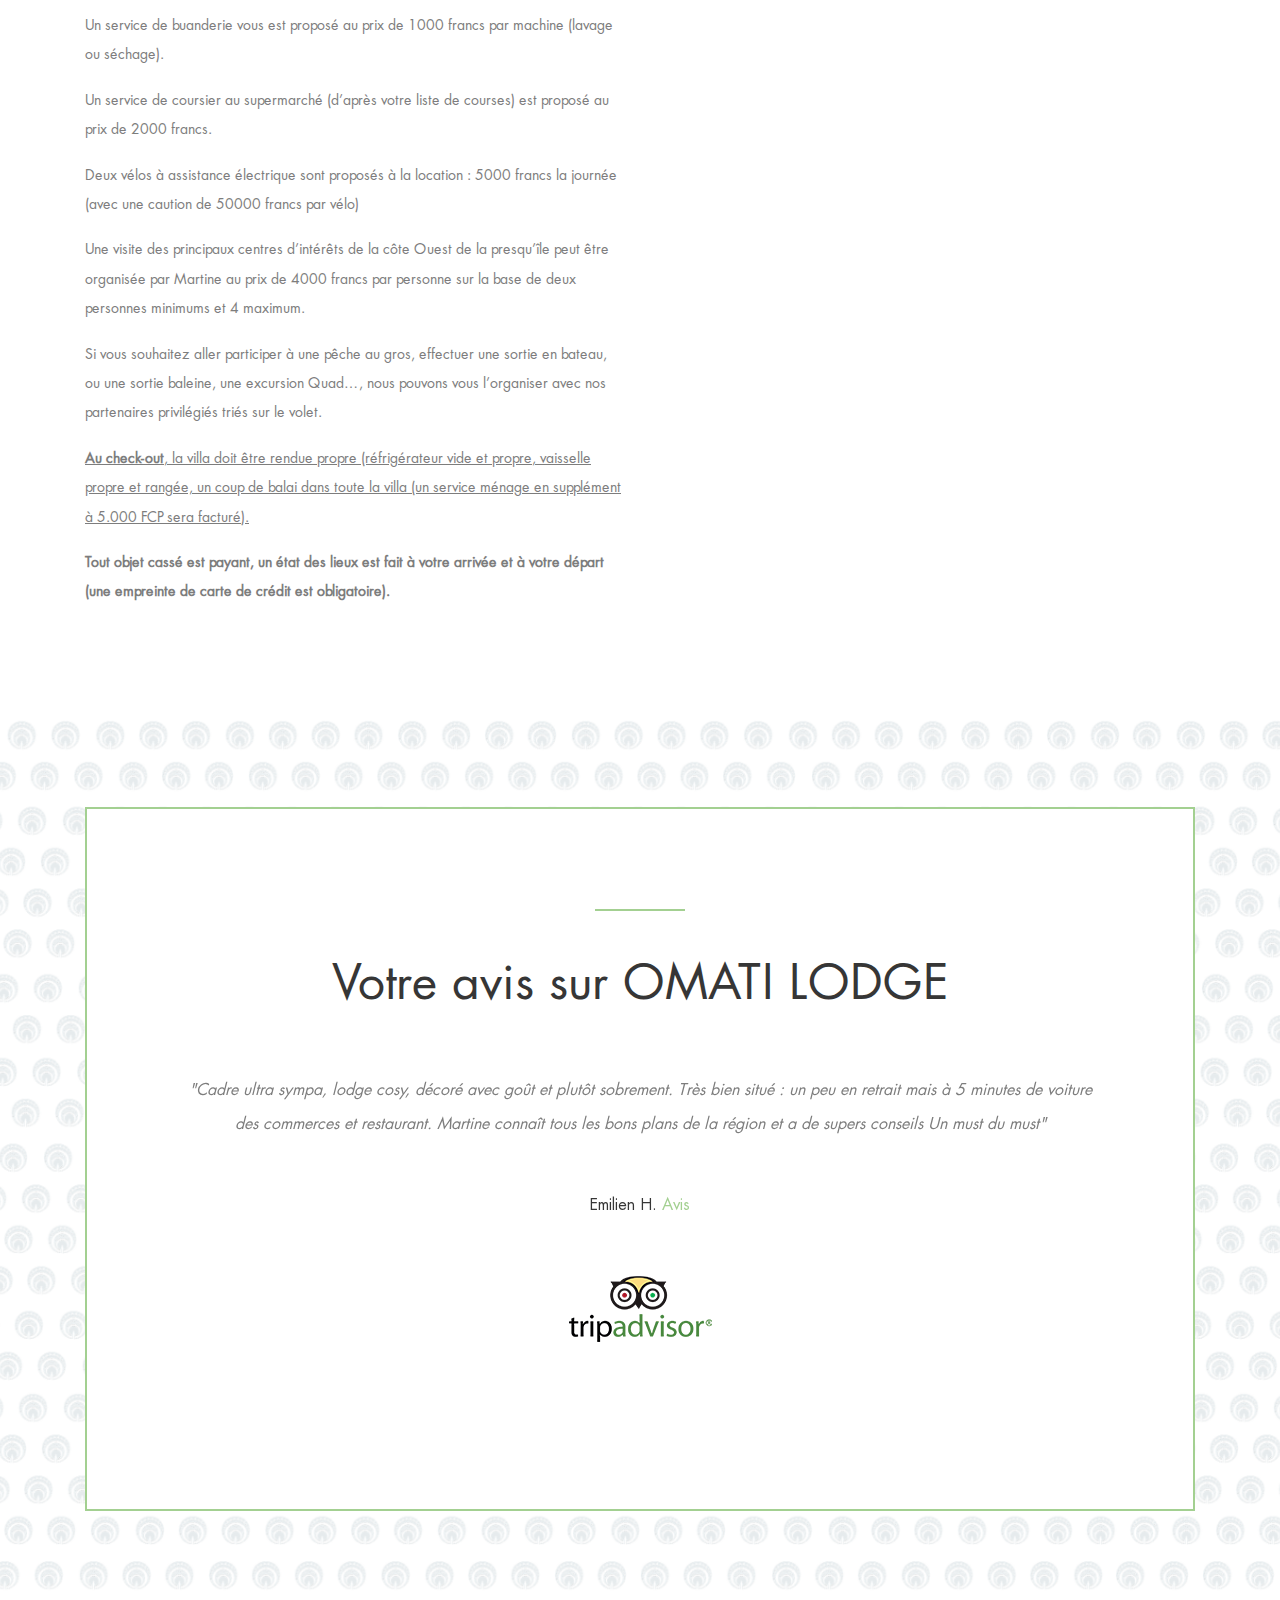
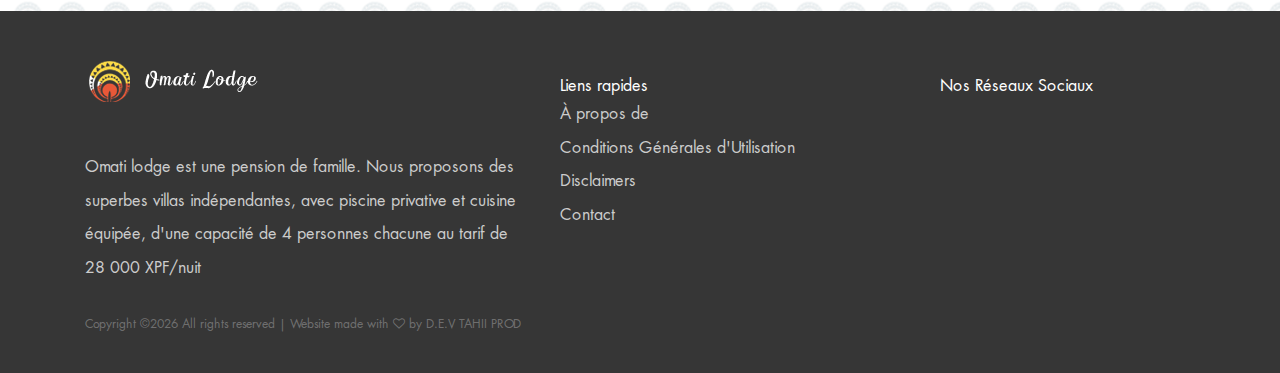
<file: service.html>
<!DOCTYPE html>
<html lang="en">

<head>
    <meta charset="UTF-8">
    <meta name="description" content="">
    <meta http-equiv="X-UA-Compatible" content="IE=edge">
    <meta name="viewport" content="width=device-width, initial-scale=1, shrink-to-fit=no">
    <!-- The above 4 meta tags *must* come first in the head; any other head content must come *after* these tags -->

    <!-- Title -->
    <title>OMATI LODGE WEBSITE</title>

    <!-- Favicon -->
    <link rel="icon" href="img/core-img/logo-favicon.ico">

    <!-- Core Stylesheet -->
    <link rel="stylesheet" href="style.css">

</head>

<body>
    <!-- Preloader -->
    <div class="preloader d-flex align-items-center justify-content-center">
        <div class="cssload-container">
            <div class="cssload-loading"><i></i><i></i><i></i><i></i></div>
        </div>
    </div>

    <!-- ##### Header Area Start ##### -->
    <header class="header-area">
        <!-- Navbar Area -->
        <div class="palatin-main-menu">
            <div class="classy-nav-container breakpoint-off">
                <div class="container">
                    <!-- Menu -->
                    <nav class="classy-navbar justify-content-between" id="palatinNav">

                        <!-- Nav brand -->
                        <a href="index.html" class="nav-brand"><img class="mr-3" height="70em" img src="img/core-img/logo.png" alt=""></a>

                        <!-- Navbar Toggler -->
                        <div class="classy-navbar-toggler">
                            <span class="navbarToggler"><span></span><span></span><span></span></span>
                        </div>

                        <!-- Menu -->
                        <div class="classy-menu">

                            <!-- close btn -->
                            <div class="classycloseIcon">
                                <div class="cross-wrap"><span class="top"></span><span class="bottom"></span></div>
                            </div>

                            <!-- Nav Start -->
                            <div class="classynav">
                                <ul>
                                    <li class="active"><a href="index.html">Notre Histoire</a></li>
                                    <!-- <li><a href="about-us.html">NOTRE HISTOIRE</a></li>-->
                                    <li><a href="#">Services et Conditions</a>
                                        <ul class="dropdown">
                                            <li><a href="villas.html">Les Villas</a></li>
                                            <li><a href="extra.html">Les Extras</a></li>
                                            <li><a href="tarif.html">Nos Tarifs</a></li>
                                            <li><a href="service.html">Nos Services</a></li>
                                        </ul>
                                    </li>
                                    
                                    <li><a href="#">Nos Recommandations</a>
                                        <ul class="dropdown">
                                            <li><a href="adresse.html">Bonnes Adresses</a></li>
                                            <li><a href="balades.html">Les Balades</a></li>
                                            <li><a href="numeros.html">Numéros Utiles</a></li>
                                        </ul>
                                    </li>

                                    <li><a href="about-us.html">À Propos</a></li>

                                    <li><a href="contact.html">Contactez-Nous</a></li>
                                </ul>
                            </div>
                                <!-- Button 
                                <div class="menu-btn">
                                    <a href="#" class="btn palatin-btn">Contactez-nous</a>
                                </div>-->
                            <!-- Nav End -->
                        </div>
                    </nav>
                </div>
            </div>
        </div>
    </header>
    <!-- ##### Header Area End ##### -->
    
    <!-- ##### Breadcumb Area Start ##### -->
    <section class="breadcumb-area bg-img d-flex align-items-center justify-content-center" style="background-image: url(img/bg-img/hapatoni-exterieurtotal.jpg);">
        <div class="bradcumbContent">
            <h2>Nos Services</h2>
        </div>
    </section>
    <!-- ##### Breadcumb Area End ##### -->

    
    <!-- ##### About Us Area Start ##### -->
    <section class="about-us-area">
        <div class="container">
            <div class="row align-items-center">
                <div class="col-12 col-lg-6">
                    <div class="about-text mb-100">
                        <div class="section-heading">
                            <div class="line-"></div>
                            <h2>L’Équipements Des Villas </h2>
                        </div>

                        <p><u>Chaque villa est dotée :</u></p>

                            <ul>
                                <li>D’une cuisine équipée d’un réfrigérateur, d’une plaque à induction, d’une cafetière, d’une théière, d’une bouilloire, d’un toaster, d’ustensiles de cuisine et de vaisselle.</li></br>
                                <li>D’un salon avec canapé, fauteuil et table basse.</li></br>
                                <li>D’une chambre avec lit de 180/200 et d’une grande mezzanine avec un lit de 160/200 et un lit de 0,90/200, un canapé ou un fauteuil</li></br>
                                <li>D’une salle de bain avec jardin intérieur, ouverte sur l’extérieur et de toilettes fermées.</li></br>
                                <li>D’une terrasse couverte avec canapé, un Deck solarium et une piscine privée.</li>
                            </ul>
                    </div>
            </div>
        </div>
    </section>
    <!-- ##### About Us Area End ##### -->

    <!-- ##### About Us Area Start ##### -->
    <section class="about-us-area">
        <div class="container">
            <div class="row align-items-center">
                <div class="col-12 col-lg-6">
                    <div class="about-text mb-100">
                        <div class="section-heading">
                            <div class="line-"></div>
                            <h2>Les Arrivées Et Départs</h2>
                        </div>

                        <p>Les villas sont disponibles à partir de 14 h (check-in) et vous en disposez jusqu’au jour du départ 11h (Check-out)</p>             
                        <p>Au besoin, vous pourrez laisser vos bagages à la réception.
                        <p>Si vous désirez garder la chambre plus tardivement, nous vous prions de contacter Martine.</p>
                        <p><b>Selon disponibilité</b>, il y a la possibilité d’arriver plus tôt (à partir de 9H) ou de partir plus tard (jusqu’à 17h) avec un supplément de 10 000 francs.</p>
                        <p>Pour tout changement de votre date de départ, prière de prévenir Martine 24 heures à l’avance.</p>             

                    </div>
            </div>
        </div>
    </section>
    <!-- ##### About Us Area End ##### -->

    <!-- ##### About Us Area Start ##### -->
    <section class="about-us-area">
        <div class="container">
            <div class="row align-items-center">
                <div class="col-12 col-lg-6">
                    <div class="about-text mb-100">
                        <div class="section-heading">
                            <div class="line-"></div>
                            <h2>L’Occupation Des Villas </h2>
                        </div>

                        <p>Chaque villa est prévue pour loger 4 personnes, (si les conditions du nombre de personnes ne sont pas respectées, votre séjour sera annulé sans aucun remboursement).</p>             
                        <p>Exceptionnellement, une cinquième personne pourrait être acceptée moyennant un supplément de 3000 XPF par nuit.</p>

                    </div>
            </div>
        </div>
    </section>
    <!-- ##### About Us Area End ##### -->

    <!-- ##### About Us Area Start ##### -->
    <section class="about-us-area">
        <div class="container">
            <div class="row align-items-center">
                <div class="col-12 col-lg-6">
                    <div class="about-text mb-100">
                        <div class="section-heading">
                            <div class="line-"></div>
                            <h2>Les Fournitures De Base</h2>
                        </div>

                        <p>: Les villas sont équipées de chauffe-eau solaire et sont NON FUMEURS. 
                        </p>
                        <p>Le ménage est effectué tous les 2 jours et le linge de maison (Draps, serviettes, couvertures, torchons) est fourni ainsi que le nécessaire de toilette, et est changé tous les 3 jours.</p>
                        <p>Une serviette de plage peut vous être fournie à la demande</p>
                        <p>Certaines chambres sont équipées d’un ventilateur et de moustiquaires de lit. </p>
                        <p>Dans les cuisines : le liquide vaisselle, sel, poivre, huile, vinaigre ainsi que du thé et du café sont fournis.</p>
                        <p>Des diffuseurs ainsi que des répulsifs anti moustiques sont fournis gracieusement.</p>
                        
                    </div>
            </div>
        </div>
    </section>
    <!-- ##### About Us Area End ##### -->

    <!-- ##### About Us Area Start ##### -->
    <section class="about-us-area">
        <div class="container">
            <div class="row align-items-center">
                <div class="col-12 col-lg-6">
                    <div class="about-text mb-100">
                        <div class="section-heading">
                            <div class="line-"></div>
                            <h2>La Gestion Des Déchets</h2>
                        </div>

                        <p>La pension effectue le tri sélectif et essaye de limiter l’utilisation du plastique.</p>
                        <p>Veuillez conserver vos bouteilles en verre propres sous l’évier : Ils seront récoltés en fin de séjour.</p>
                        <p>Les cartons, papiers, bouteilles, flacons en plastique dur et conserves propres sont à déposer dans la poubelle verte mise à votre disposition à l’extérieur.</p>
                        <p>Pour tous les autres déchets, en plus des poubelles individuelles dans chaque maison, une grande poubelle grise est à votre disposition à l’extérieur, (pour les déchets pouvant poser problème).</p>
                    </div>
            </div>
        </div>
    </section>
    <!-- ##### About Us Area End ##### -->

    <!-- ##### About Us Area Start ##### -->
    <section class="about-us-area">
        <div class="container">
            <div class="row align-items-center">
                <div class="col-12 col-lg-6">
                    <div class="about-text mb-100">
                        <div class="section-heading">
                            <div class="line-"></div>
                            <h2>Nos Amies Les Bêtes </h2>
                        </div>

                        <p>Les villas sont situées en zone rurale, alors les petites bêtes sont chez elles. Vous pouvez donc, malgré nos soins, vous trouver nez à nez avec une fourmi, un cafard, ou un lézard, …  N’en ayez pas peur, ils sont plus effrayés que vous !</p>
                        <p>Nancy, la petite chienne de la pension peut vous rendre visite. N’hésitez pas à la chasser si elle vous dérange. Elle a interdiction de monter sur les terrasses. S’il vous plait, ne l’encouragez pas en lui donnant à manger.</p>
                        <p>La quiétude du voisinage sera respectée (pas de hurlements, musique avec volume raisonnable...).</p>
                    </div>
            </div>
        </div>
    </section>
    <!-- ##### About Us Area End ##### -->

    <!-- ##### About Us Area Start ##### -->
    <section class="about-us-area">
        <div class="container">
            <div class="row align-items-center">
                <div class="col-12 col-lg-6">
                    <div class="about-text mb-100">
                        <div class="section-heading">
                            <div class="line-"></div>
                            <h2>Le Parking</h2>
                        </div>

                        <p>Les places de parking sont pour 2 voitures maximum</p>
                    </div>
            </div>
        </div>
    </section>
    <!-- ##### About Us Area End ##### -->

    <!-- ##### About Us Area Start ##### -->
    <section class="about-us-area">
        <div class="container">
            <div class="row align-items-center">
                <div class="col-12 col-lg-6">
                    <div class="about-text mb-100">
                        <div class="section-heading">
                            <div class="line-"></div>
                            <h2>Les Services Gratuits</h2>
                        </div>

                        <p>En cas de besoin, un four est mis gratuitement à votre disposition dans la cuisine du fare Hapatoni ainsi qu’un barbecue (prévoir le charbon et les allume-feu).</p>
                        <p>- Une bibliothèque et des legos pour les enfants, des masques et tubas (x2) ainsi qu’un sèche-cheveux sont disponibles à la réception.</p>
                        <p>Un fer à repasser et une table à repasser sont à votre disposition sur demande.</p>
                    </br>  
                        <h3>Le WIFI</h3>
                            <p>La connexion wifi est gratuite dans l’espace commun et dans les villas grâce à des répéteurs.</p>
                            <p>Si la connexion internet réseau wifi n’est pas toujours au top, soyez patients, ne vous inquiétez pas, et profitez plutôt du calme et de la nature !</p>
                        </div>
            </div>
        </div>
    </section>
    <!-- ##### About Us Area End ##### -->

    <!-- ##### About Us Area Start ##### -->
    <section class="about-us-area">
        <div class="container">
            <div class="row align-items-center">
                <div class="col-12 col-lg-6">
                    <div class="about-text mb-100">
                        <div class="section-heading">
                            <div class="line-"></div>
                            <h2>Les Services Payants</h2>
                        </div>

                        <p>Un service de buanderie vous est proposé au prix de 1000 francs par machine (lavage ou séchage).  
                        </p>
                        <p>Un service de coursier au supermarché (d’après votre liste de courses) est proposé au prix de 2000 francs.</p>
                        <p>Deux vélos à assistance électrique sont proposés à la location : 5000 francs la journée (avec une caution de 50000 francs par vélo)</p>
                        <p>Une visite des principaux centres d’intérêts de la côte Ouest de la presqu’île peut être organisée par Martine au prix de 4000 francs par personne sur la base de deux personnes minimums et 4 maximum.
                        </p>
                        <p>Si vous souhaitez aller participer à une pêche au gros, effectuer une sortie en bateau, ou une sortie baleine, une excursion Quad…, nous pouvons vous l’organiser avec nos partenaires privilégiés triés sur le volet.
                        </p>
                        <p><b><u>Au check-out</b>, la villa doit être rendue propre (réfrigérateur vide et propre, vaisselle propre et rangée, un coup de balai dans toute la villa (un service ménage en supplément à 5.000 FCP sera facturé). </u></p>
                        <p><b>Tout objet cassé est payant, un état des lieux est fait à votre arrivée et à votre départ (une empreinte de carte de crédit est obligatoire).</b></p>
                    </div>
            </div>
        </div>
    </section>
    <!-- ##### About Us Area End ##### -->

    <!-- ##### Testimonial Area Start ##### -->
    <section class="testimonial-area section-padding-100 bg-img" style="background-image: url(img/core-img/rattern.png);">
        <div class="container">
            <div class="row">
                <div class="col-12">
                    <div class="testimonial-content">
                        <div class="section-heading text-center">
                            <div class="line-"></div>
                            <h2>Votre avis sur OMATI LODGE</h2>
                        </div>
                        
                        <!-- Testimonial Slides -->
                        <div class="testimonial-slides owl-carousel">
                            
                            <!-- Single Testimonial -->
                            <div class="single-testimonial">
                                <p>"Cadre ultra sympa, lodge cosy, décoré avec goût et plutôt sobrement.
                                    Très bien situé : un peu en retrait mais à 5 minutes de voiture des commerces et restaurant.
                                    
                                    Martine connaît tous les bons plans de la région et a de supers conseils
                                    
                                    Un must du must"</p>
                                <h6>Emilien H. <span>Avis</span></h6>
                                <a href="https://www.tripadvisor.fr/Hotel_Review-g3570027-d15554391-Reviews-Omati_Lodge-Taravao_Tahiti_Society_Islands.html#REVIEWS" target="_blank"><img src="img/core-img/trip.png" alt=""></a>
                            </div>
         
                            <!-- Single Testimonial -->
                            <div class="single-testimonial">
                                <p>"Trés belle maison, très bien située sur les hauteurs de Taravao. L'intérieur est décoré avec goût, la literie est bonne, et tout le nécessaire de cuisine et les condiments de bases sont fournis. Martine est très accueillante et disponible, et recommande de bonnes adresses ou prestataires."</p>
                                <h6>Lakichedevrai <span>Avis</span></h6>
                                <a href="https://www.tripadvisor.fr/Hotel_Review-g3570027-d15554391-Reviews-Omati_Lodge-Taravao_Tahiti_Society_Islands.html#REVIEWS" target="_blank"><img src="img/core-img/trip.png" alt=""></a>   
                            </div>

                             <!-- Single Testimonial -->
                             <div class="single-testimonial">
                                <p>"Un petit cocoon de calme au milieu de la verdure. Tout est superbement aménagé et fonctionnel.
                                    C'est un ravissement de prendre son petit déjeuner sur la terrasse face au lever de soleil et d'ensuite se prélasser dans la piscine. La maison est très bien aménagée, de la cuisine en extérieur à la douche en pierre. Très cosy.
                                    Vous serez à 10 minutes du belvédère et autant de la ville. C'est l'endroit idéal pour vos excursions sur la presqu'île.
                                    On reviendra avec plaisir."</p>
                                <h6>Adams A. <span>Avis</span></h6>
                                <a href="https://www.tripadvisor.fr/Hotel_Review-g3570027-d15554391-Reviews-Omati_Lodge-Taravao_Tahiti_Society_Islands.html#REVIEWS" target="_blank"><img src="img/core-img/trip.png" alt=""></a>   
                            </div>

                             <!-- Single Testimonial -->
                             <div class="single-testimonial">
                                <p>"super week end en famille. Un accuei chaleuteux avec beaucoup de petites attentions. Un vrai plaisir de découvrir un petit bout d histoire de la Polynésienne avec Martine,la propriétaire. Merci beaucoup."</p>
                                <h6>GrandTour730493 <span>Avis</span></h6>
                                <a href="https://www.tripadvisor.fr/Hotel_Review-g3570027-d15554391-Reviews-Omati_Lodge-Taravao_Tahiti_Society_Islands.html#REVIEWS" target="_blank"><img src="img/core-img/trip.png" alt=""></a>   
                            </div>
                            
                        </div>
                    </div>
                </div>
            </div>
        </div>
    </section>
    <!-- ##### Testimonial Area End ##### -->

    <!-- ##### Footer Area Start ##### -->
    <footer class="footer-area">
        <div class="container">
            <div class="row">

                <!-- Footer Widget Area -->
                <div class="col-12 col-lg-5">
                    <div class="footer-widget-area mt-50">
                        <a href="#" class="d-block mb-5"><img src="img/core-img/logo.png" alt=""></a>
                        <p>Omati lodge est une pension de famille. Nous proposons des superbes villas indépendantes, avec piscine privative et cuisine équipée, d'une capacité de 4 personnes chacune au tarif de 28 000 XPF/nuit</p>
                    </div>
                </div>

                <!-- Footer Widget Area -->
                <div class="col-12 col-md-6 col-lg-4">
                    <div class="footer-widget-area mt-50">
                        <h6 class="widget-title mb-5">Liens rapides</p>
                            <p class="" href="#">À propos de</p>
                            <p class="" href="#">Conditions Générales d'Utilisation</p>
                            <p class="" href="#">Disclaimers</p>
                            <p class="" href="#">Contact</p>
                          </ul>
                    </div>
                </div>

                <!-- Footer Widget Area -->
                <div class="col-12 col-md-6 col-lg-3">
                    <div class="footer-widget-area mt-50">
                        <h6 class="widget-title mb-5">Nos Réseaux Sociaux</h6>
                        <div class="social-info mt-300 wow fadeInUp" data-wow-delay="600ms">
                            <a href="https://www.instagram.com/lodge.omati/?hl=fr"><i class="fa fa-instagram" aria-hidden="true"></i></a>
                            <a href="https://www.facebook.com/OmatiLodgeTahiti/"><i class="fa fa-facebook" aria-hidden="true"></i></a>
                            <a href="https://www.tripadvisor.fr/Hotel_Review-g3570027-d15554391-Reviews-Omati_Lodge-Taravao_Tahiti_Society_Islands.html"><i class="fa fa-tripadvisor" aria-hidden="true"></i></a>
                        </div>
                    </div>
                </div>

                <!-- Copywrite Text -->
                <div class="col-12">
                    <div class="copywrite-text mt-30">
                        <p><a href="#">
Copyright &copy;<script>document.write(new Date().getFullYear());</script> All rights reserved | Website made with <i class="fa fa-heart-o" aria-hidden="true"></i> by <a href="" target="_blank">D.E.V TAHII PROD</a></p>
                    </div>
                </div>
            </div>
        </div>
    </footer>
    <!-- ##### Footer Area End ##### -->

    <!-- ##### All Javascript Script ##### -->
    <!-- jQuery-2.2.4 js -->
    <script src="js/jquery/jquery-2.2.4.min.js"></script>
    <!-- Popper js -->
    <script src="js/bootstrap/popper.min.js"></script>
    <!-- Bootstrap js -->
    <script src="js/bootstrap/bootstrap.min.js"></script>
    <!-- All Plugins js -->
    <script src="js/plugins/plugins.js"></script>
    <!-- Active js -->
    <script src="js/active.js"></script>
</body>

</html>
</file>
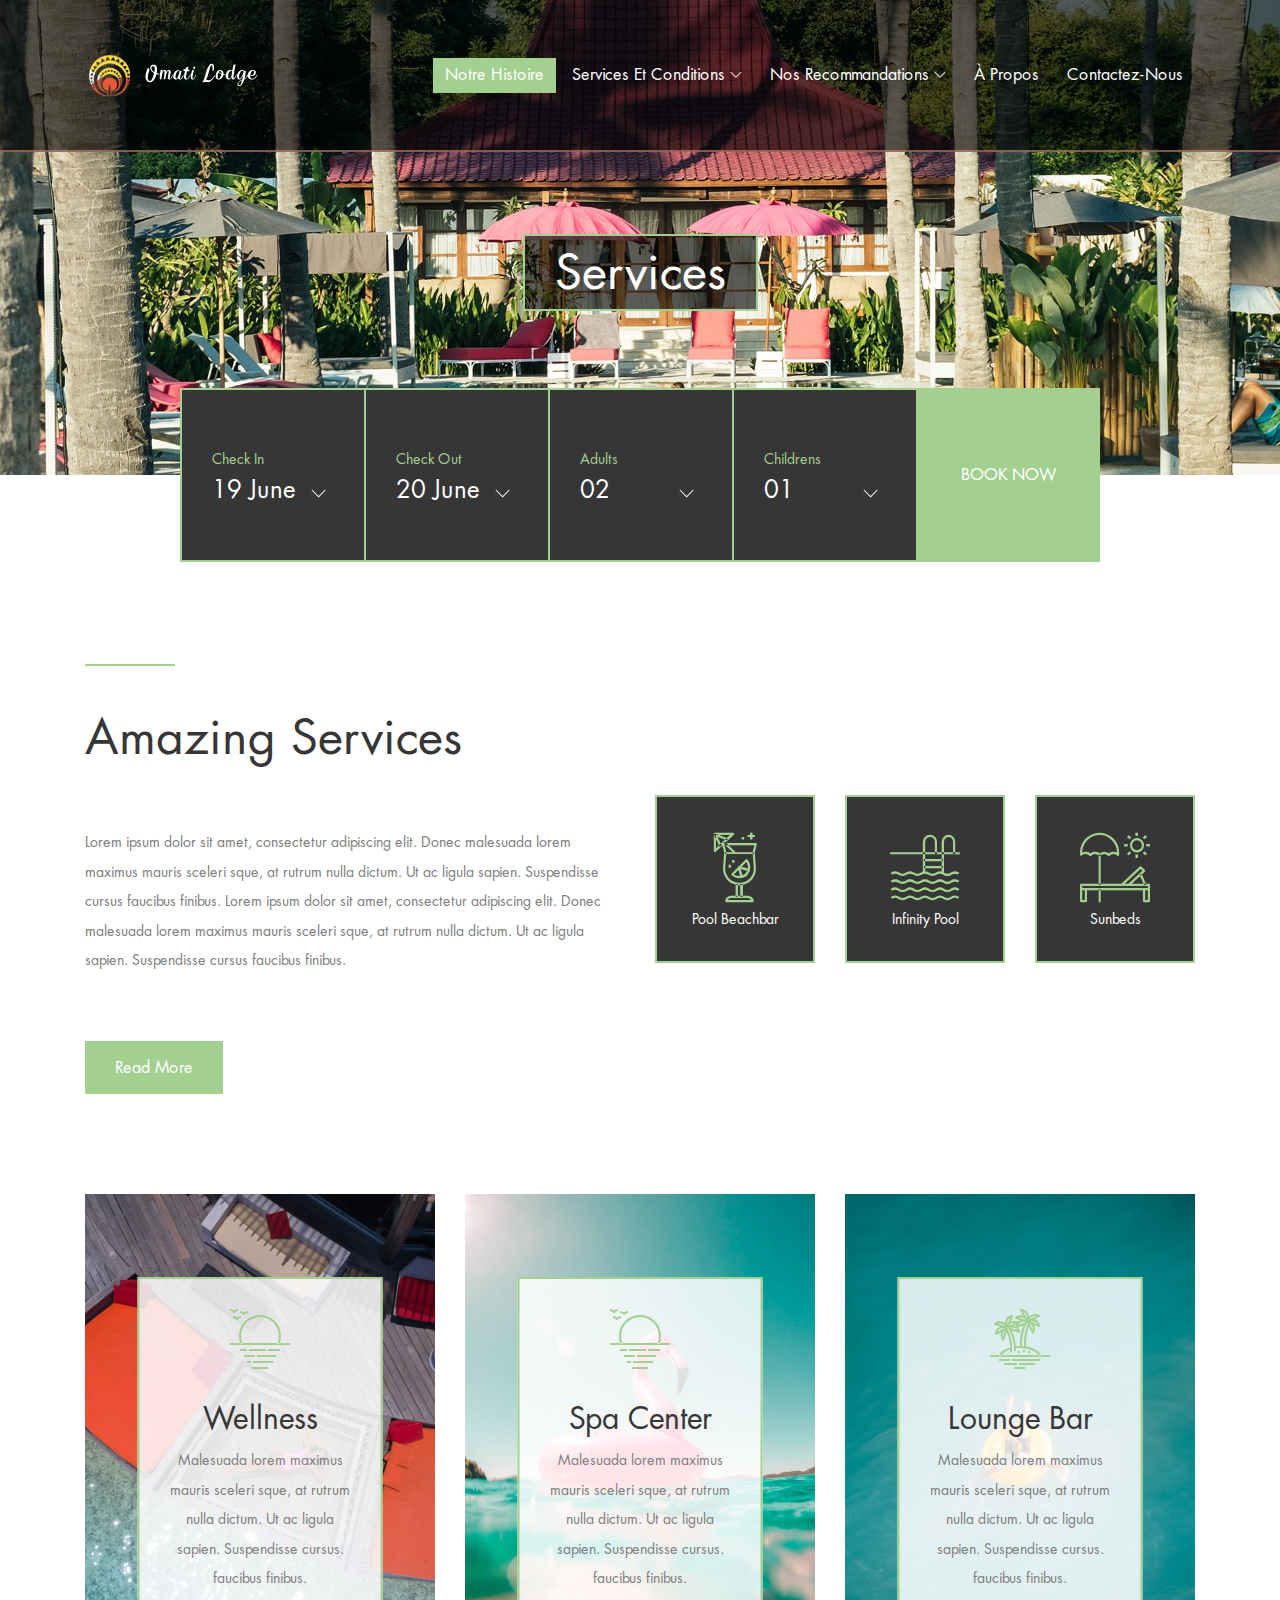
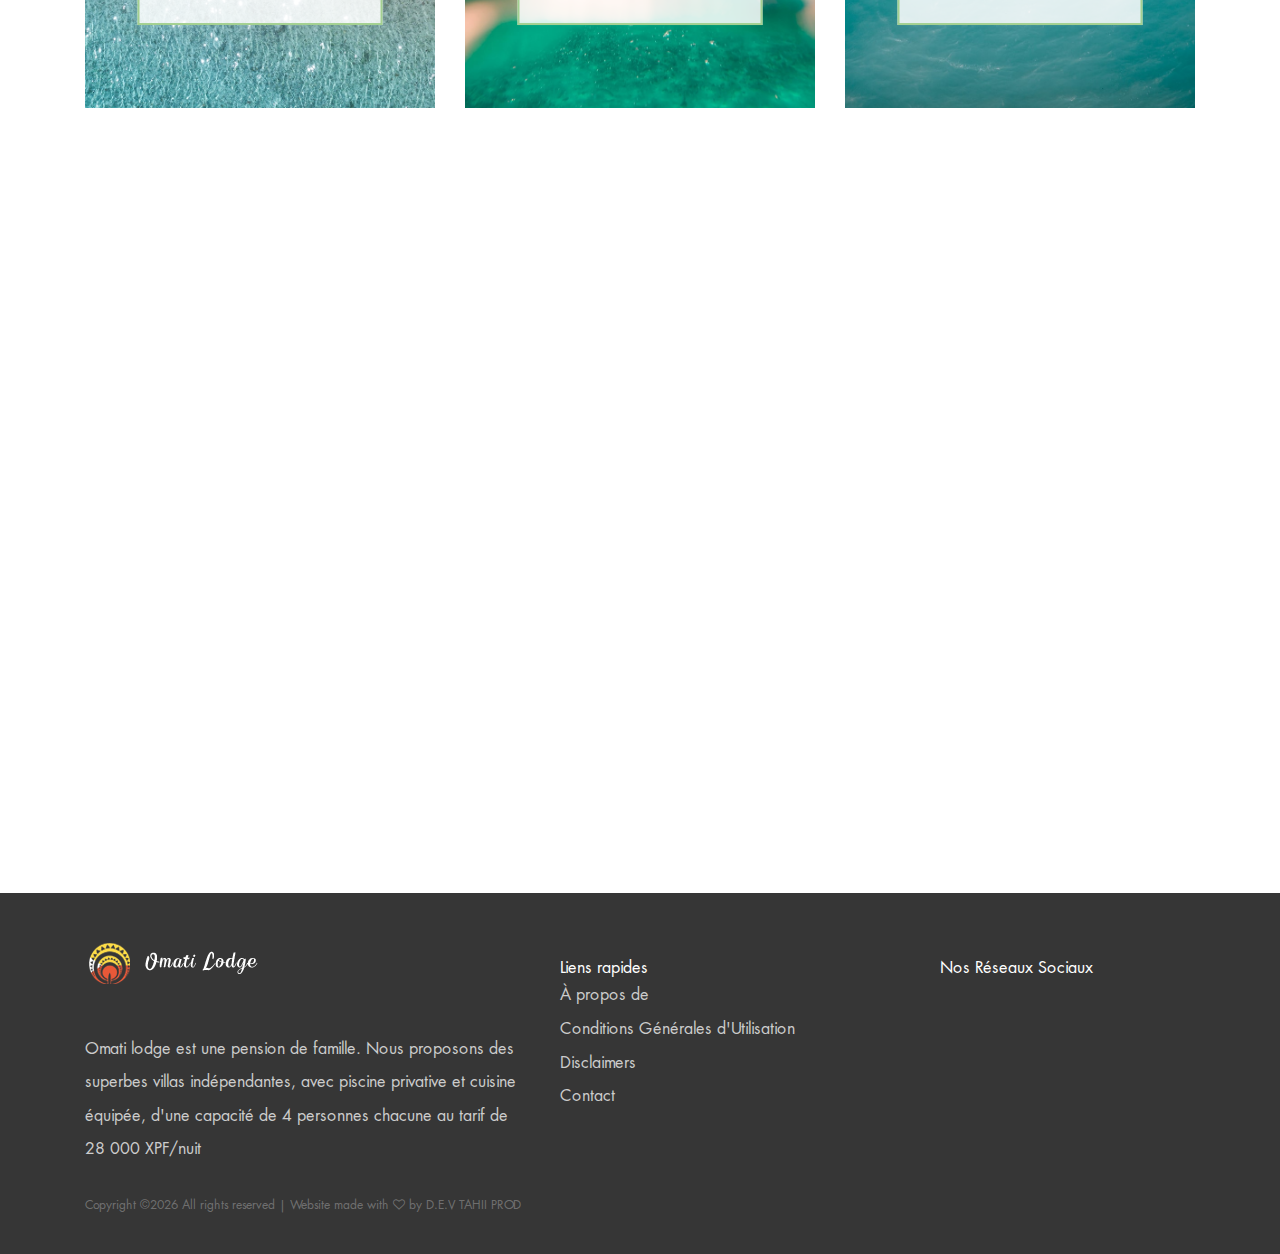
<file: services.html>
<!DOCTYPE html>
<html lang="en">

<head>
    <meta charset="UTF-8">
    <meta name="description" content="">
    <meta http-equiv="X-UA-Compatible" content="IE=edge">
    <meta name="viewport" content="width=device-width, initial-scale=1, shrink-to-fit=no">
    <!-- The above 4 meta tags *must* come first in the head; any other head content must come *after* these tags -->

    <!-- Title -->
    <title>OMATI LODGE WEBSITE</title>

    <!-- Favicon -->
    <link rel="icon" href="img/core-img/logo-favicon.ico">

    <!-- Core Stylesheet -->
    <link rel="stylesheet" href="style.css">

</head>

<body>
    <!-- Preloader -->
    <div class="preloader d-flex align-items-center justify-content-center">
        <div class="cssload-container">
            <div class="cssload-loading"><i></i><i></i><i></i><i></i></div>
        </div>
    </div>

    <!-- ##### Header Area Start ##### -->
    <header class="header-area">
        <!-- Navbar Area -->
        <div class="palatin-main-menu">
            <div class="classy-nav-container breakpoint-off">
                <div class="container">
                    <!-- Menu -->
                    <nav class="classy-navbar justify-content-between" id="palatinNav">

                        <!-- Nav brand -->
                        <a href="index.html" class="nav-brand"><img class="mr-3" height="70em" img src="img/core-img/logo.png" alt=""></a>

                        <!-- Navbar Toggler -->
                        <div class="classy-navbar-toggler">
                            <span class="navbarToggler"><span></span><span></span><span></span></span>
                        </div>

                        <!-- Menu -->
                        <div class="classy-menu">

                            <!-- close btn -->
                            <div class="classycloseIcon">
                                <div class="cross-wrap"><span class="top"></span><span class="bottom"></span></div>
                            </div>

                            <!-- Nav Start -->
                            <div class="classynav">
                                <ul>
                                    <li class="active"><a href="index.html">Notre Histoire</a></li>
                                    <!-- <li><a href="about-us.html">NOTRE HISTOIRE</a></li>-->
                                    <li><a href="#">Services et Conditions</a>
                                        <ul class="dropdown">
                                            <li><a href="villas.html">Les Villas</a></li>
                                            <li><a href="extra.html">Les Extras</a></li>
                                            <li><a href="tarif.html">Nos Tarifs</a></li>
                                            <li><a href="service.html">Nos Services</a></li>
                                        </ul>
                                    </li>
                                    
                                    <li><a href="#">Nos Recommandations</a>
                                        <ul class="dropdown">
                                            <li><a href="adresse.html">Bonnes Adresses</a></li>
                                            <li><a href="balades.html">Les Balades</a></li>
                                            <li><a href="numeros.html">Numéros Utiles</a></li>
                                        </ul>
                                    </li>

                                    <li><a href="about-us.html">À Propos</a></li>

                                    <li><a href="contact.html">Contactez-Nous</a></li>
                                </ul>
                            </div>
                                <!-- Button 
                                <div class="menu-btn">
                                    <a href="#" class="btn palatin-btn">Contactez-nous</a>
                                </div>-->
                            <!-- Nav End -->
                        </div>
                    </nav>
                </div>
            </div>
        </div>
    </header>
    <!-- ##### Header Area End ##### -->

    <!-- ##### Breadcumb Area Start ##### -->
    <section class="breadcumb-area bg-img d-flex align-items-center justify-content-center" style="background-image: url(img/bg-img/bg-5.jpg);">
        <div class="bradcumbContent">
            <h2>Services</h2>
        </div>
    </section>
    <!-- ##### Breadcumb Area End ##### -->

    <!-- ##### Book Now Area Start ##### -->
    <div class="book-now-area">
        <div class="container">
            <div class="row justify-content-center">
                <div class="col-12 col-lg-10">
                    <div class="book-now-form">
                        <form action="#">
                            <!-- Form Group -->
                            <div class="form-group">
                                <label for="select1">Check In</label>
                                <select class="form-control" id="select1">
                                  <option>19 June</option>
                                  <option>20 June</option>
                                  <option>21 June</option>
                                  <option>22 June</option>
                                  <option>23 June</option>
                                  <option>24 June</option>
                                  <option>25 June</option>
                                </select>
                            </div>

                            <!-- Form Group -->
                            <div class="form-group">
                                <label for="select2">Check Out</label>
                                <select class="form-control" id="select2">
                                  <option>20 June</option>
                                  <option>21 June</option>
                                  <option>22 June</option>
                                  <option>23 June</option>
                                  <option>24 June</option>
                                  <option>25 June</option>
                                  <option>26 June</option>
                                  <option>27 June</option>
                                </select>
                            </div>

                            <!-- Form Group -->
                            <div class="form-group">
                                <label for="select3">Adults</label>
                                <select class="form-control" id="select3">
                                  <option>02</option>
                                  <option>03</option>
                                  <option>04</option>
                                  <option>05</option>
                                  <option>06</option>
                                </select>
                            </div>

                            <!-- Form Group -->
                            <div class="form-group">
                                <label for="select4">Childrens</label>
                                <select class="form-control" id="select4">
                                  <option>01</option>
                                  <option>02</option>
                                  <option>03</option>
                                  <option>04</option>
                                  <option>05</option>
                                </select>
                            </div>

                            <!-- Button -->
                            <button type="submit">Book Now</button>
                        </form>
                    </div>
                </div>
            </div>
        </div>
    </div>
    <!-- ##### Book Now Area End ##### -->

    <!-- ##### Service Intro Area Start ##### -->
    <section class="services-intro">
        <div class="container">
            <div class="row align-items-center">
                <!-- Service Intro Text -->
                <div class="col-12 col-lg-6">
                    <div class="service-intro-text mb-100">
                        <div class="section-heading">
                            <div class="line-"></div>
                            <h2>Amazing Services</h2>
                        </div>
                        <p>Lorem ipsum dolor sit amet, consectetur adipiscing elit. Donec malesuada lorem maximus mauris sceleri sque, at rutrum nulla dictum. Ut ac ligula sapien. Suspendisse cursus faucibus finibus. Lorem ipsum dolor sit amet, consectetur adipiscing elit. Donec malesuada lorem maximus mauris sceleri sque, at rutrum nulla dictum. Ut ac ligula sapien. Suspendisse cursus faucibus finibus.</p>
                        <a href="#" class="btn palatin-btn mt-50">Read More</a>
                    </div>
                </div>

                <!-- Services Features -->
                <div class="col-12 col-lg-6">
                    <div class="row mb-100">

                        <!-- Single Cool Facts -->
                        <div class="col-12 col-sm-4">
                            <div class="single-cool-fact">
                                <div class="scf-text">
                                    <i class="icon-cocktail-1"></i>
                                    <p>Pool Beachbar</p>
                                </div>
                            </div>
                        </div>

                        <!-- Single Cool Facts -->
                        <div class="col-12 col-sm-4">
                            <div class="single-cool-fact">
                                <div class="scf-text">
                                    <i class="icon-swimming-pool"></i>
                                    <p>Infinity Pool</p>
                                </div>
                            </div>
                        </div>

                        <!-- Single Cool Facts -->
                        <div class="col-12 col-sm-4">
                            <div class="single-cool-fact">
                                <div class="scf-text">
                                    <i class="icon-beach"></i>
                                    <p>Sunbeds</p>
                                </div>
                            </div>
                        </div>

                    </div>
                </div>
            </div>
        </div>
    </section>
    <!-- ##### Service Intro Area End ##### -->

    <!-- ##### Core Features Start ##### -->
    <section class="core-features-area">
        <div class="container">
            <div class="row justify-content-center">

                <!-- Single Core Feature Area -->
                <div class="col-12 col-md-6 col-lg-4">
                    <div class="single-core-feature mb-100">
                        <div class="bg-thumbnail bg-img" style="background-image: url(img/bg-img/12.jpg);"></div>
                        <!-- Content -->
                        <div class="feature-content">
                            <i class="icon-sunset"></i>
                            <h3>Wellness</h3>
                            <p>Malesuada lorem maximus mauris sceleri sque, at rutrum nulla dictum. Ut ac ligula sapien. Suspendisse cursus. faucibus finibus.</p>
                        </div>
                    </div>
                </div>

                <!-- Single Core Feature Area -->
                <div class="col-12 col-md-6 col-lg-4">
                    <div class="single-core-feature mb-100">
                        <div class="bg-thumbnail bg-img" style="background-image: url(img/bg-img/13.jpg);"></div>
                        <!-- Content -->
                        <div class="feature-content">
                            <i class="icon-sunset"></i>
                            <h3>Spa Center</h3>
                            <p>Malesuada lorem maximus mauris sceleri sque, at rutrum nulla dictum. Ut ac ligula sapien. Suspendisse cursus. faucibus finibus.</p>
                        </div>
                    </div>
                </div>

                <!-- Single Core Feature Area -->
                <div class="col-12 col-md-6 col-lg-4">
                    <div class="single-core-feature mb-100">
                        <div class="bg-thumbnail bg-img" style="background-image: url(img/bg-img/14.jpg);"></div>
                        <!-- Content -->
                        <div class="feature-content">
                            <i class="icon-island"></i>
                            <h3>Lounge Bar</h3>
                            <p>Malesuada lorem maximus mauris sceleri sque, at rutrum nulla dictum. Ut ac ligula sapien. Suspendisse cursus. faucibus finibus.</p>
                        </div>
                    </div>
                </div>

            </div>
        </div>
    </section>
    <!-- ##### Core Features End ##### -->

    <!-- ##### Services Area Start ##### -->
    <section class="services-area">
        <div class="container">
            <div class="row">

                <!-- Single Service Area -->
                <div class="col-12 col-sm-6 col-lg-4">
                    <div class="single-service-area mb-100 wow fadeInUp" data-wow-delay="100ms">
                        <i class="icon-trekking"></i>
                        <h4>Bike Rentals</h4>
                        <p>Nulla massa dui, posuere non erat in, eleifend mattis dui. Vivamus luctus luctus rhoncus. Donec sagittis nulla id finibus iaculis. Mauris odio tortor.</p>
                    </div>
                </div>

                <!-- Single Service Area -->
                <div class="col-12 col-sm-6 col-lg-4">
                    <div class="single-service-area mb-100 wow fadeInUp" data-wow-delay="200ms">
                        <i class="icon-boat"></i>
                        <h4>Boat Trips</h4>
                        <p>Nulla massa dui, posuere non erat in, eleifend mattis dui. Vivamus luctus luctus rhoncus. Donec sagittis nulla id finibus iaculis. Mauris odio tortor.</p>
                    </div>
                </div>

                <!-- Single Service Area -->
                <div class="col-12 col-sm-6 col-lg-4">
                    <div class="single-service-area mb-100 wow fadeInUp" data-wow-delay="300ms">
                        <i class="icon-restaurant"></i>
                        <h4>Restaurants</h4>
                        <p>Nulla massa dui, posuere non erat in, eleifend mattis dui. Vivamus luctus luctus rhoncus. Donec sagittis nulla id finibus iaculis. Mauris odio tortor.</p>
                    </div>
                </div>

                <!-- Single Service Area -->
                <div class="col-12 col-sm-6 col-lg-4">
                    <div class="single-service-area mb-100 wow fadeInUp" data-wow-delay="400ms">
                        <i class="icon-beach"></i>
                        <h4>Massages</h4>
                        <p>Nulla massa dui, posuere non erat in, eleifend mattis dui. Vivamus luctus luctus rhoncus. Donec sagittis nulla id finibus iaculis. Mauris odio tortor.</p>
                    </div>
                </div>

                <!-- Single Service Area -->
                <div class="col-12 col-sm-6 col-lg-4">
                    <div class="single-service-area mb-100 wow fadeInUp" data-wow-delay="500ms">
                        <i class="icon-boarding-pass"></i>
                        <h4>Event Tikets</h4>
                        <p>Nulla massa dui, posuere non erat in, eleifend mattis dui. Vivamus luctus luctus rhoncus. Donec sagittis nulla id finibus iaculis. Mauris odio tortor.</p>
                    </div>
                </div>

                <!-- Single Service Area -->
                <div class="col-12 col-sm-6 col-lg-4">
                    <div class="single-service-area mb-100 wow fadeInUp" data-wow-delay="600ms">
                        <i class="icon-sign"></i>
                        <h4>Hiking</h4>
                        <p>Nulla massa dui, posuere non erat in, eleifend mattis dui. Vivamus luctus luctus rhoncus. Donec sagittis nulla id finibus iaculis. Mauris odio tortor.</p>
                    </div>
                </div>

            </div>
        </div>
    </section>
    <!-- ##### Services Area End ##### -->

    <!-- ##### Footer Area Start ##### -->
    <footer class="footer-area">
        <div class="container">
            <div class="row">

                <!-- Footer Widget Area -->
                <div class="col-12 col-lg-5">
                    <div class="footer-widget-area mt-50">
                        <a href="#" class="d-block mb-5"><img src="img/core-img/logo.png" alt=""></a>
                        <p>Omati lodge est une pension de famille. Nous proposons des superbes villas indépendantes, avec piscine privative et cuisine équipée, d'une capacité de 4 personnes chacune au tarif de 28 000 XPF/nuit</p>
                    </div>
                </div>

                <!-- Footer Widget Area -->
                <div class="col-12 col-md-6 col-lg-4">
                    <div class="footer-widget-area mt-50">
                        <h6 class="widget-title mb-5">Liens rapides</p>
                            <p class="" href="#">À propos de</p>
                            <p class="" href="#">Conditions Générales d'Utilisation</p>
                            <p class="" href="#">Disclaimers</p>
                            <p class="" href="#">Contact</p>
                          </ul>
                    </div>
                </div>

                <!-- Footer Widget Area -->
                <div class="col-12 col-md-6 col-lg-3">
                    <div class="footer-widget-area mt-50">
                        <h6 class="widget-title mb-5">Nos Réseaux Sociaux</h6>
                        <div class="social-info mt-300 wow fadeInUp" data-wow-delay="600ms">
                            <a href="https://www.instagram.com/lodge.omati/?hl=fr"><i class="fa fa-instagram" aria-hidden="true"></i></a>
                            <a href="https://www.facebook.com/OmatiLodgeTahiti/"><i class="fa fa-facebook" aria-hidden="true"></i></a>
                            <a href="https://www.tripadvisor.fr/Hotel_Review-g3570027-d15554391-Reviews-Omati_Lodge-Taravao_Tahiti_Society_Islands.html"><i class="fa fa-tripadvisor" aria-hidden="true"></i></a>
                        </div>
                    </div>
                </div>

                <!-- Copywrite Text -->
                <div class="col-12">
                    <div class="copywrite-text mt-30">
                        <p><a href="#">
Copyright &copy;<script>document.write(new Date().getFullYear());</script> All rights reserved | Website made with <i class="fa fa-heart-o" aria-hidden="true"></i> by <a href="" target="_blank">D.E.V TAHII PROD</a></p>
                    </div>
                </div>
            </div>
        </div>
    </footer>
    <!-- ##### Footer Area End ##### -->

    <!-- ##### All Javascript Script ##### -->
    <!-- jQuery-2.2.4 js -->
    <script src="js/jquery/jquery-2.2.4.min.js"></script>
    <!-- Popper js -->
    <script src="js/bootstrap/popper.min.js"></script>
    <!-- Bootstrap js -->
    <script src="js/bootstrap/bootstrap.min.js"></script>
    <!-- All Plugins js -->
    <script src="js/plugins/plugins.js"></script>
    <!-- Active js -->
    <script src="js/active.js"></script>
</body>

</html>
</file>
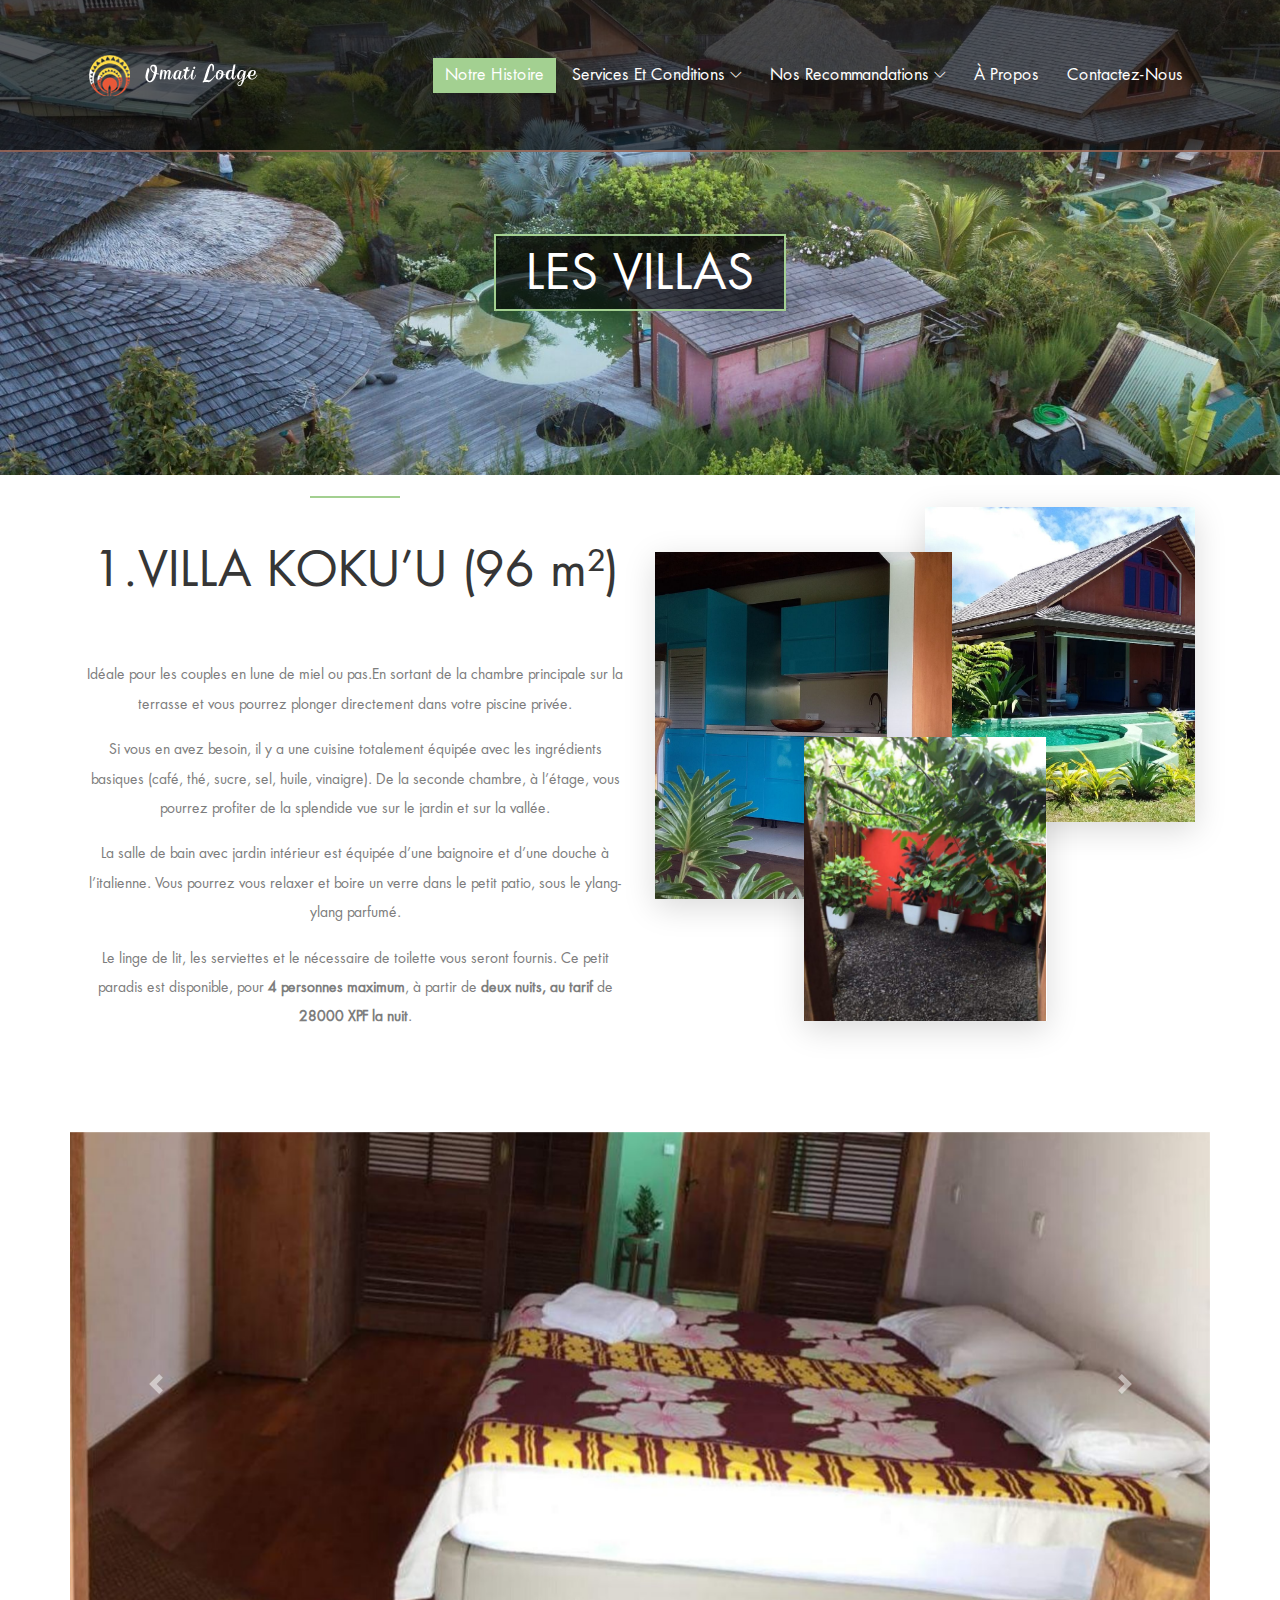
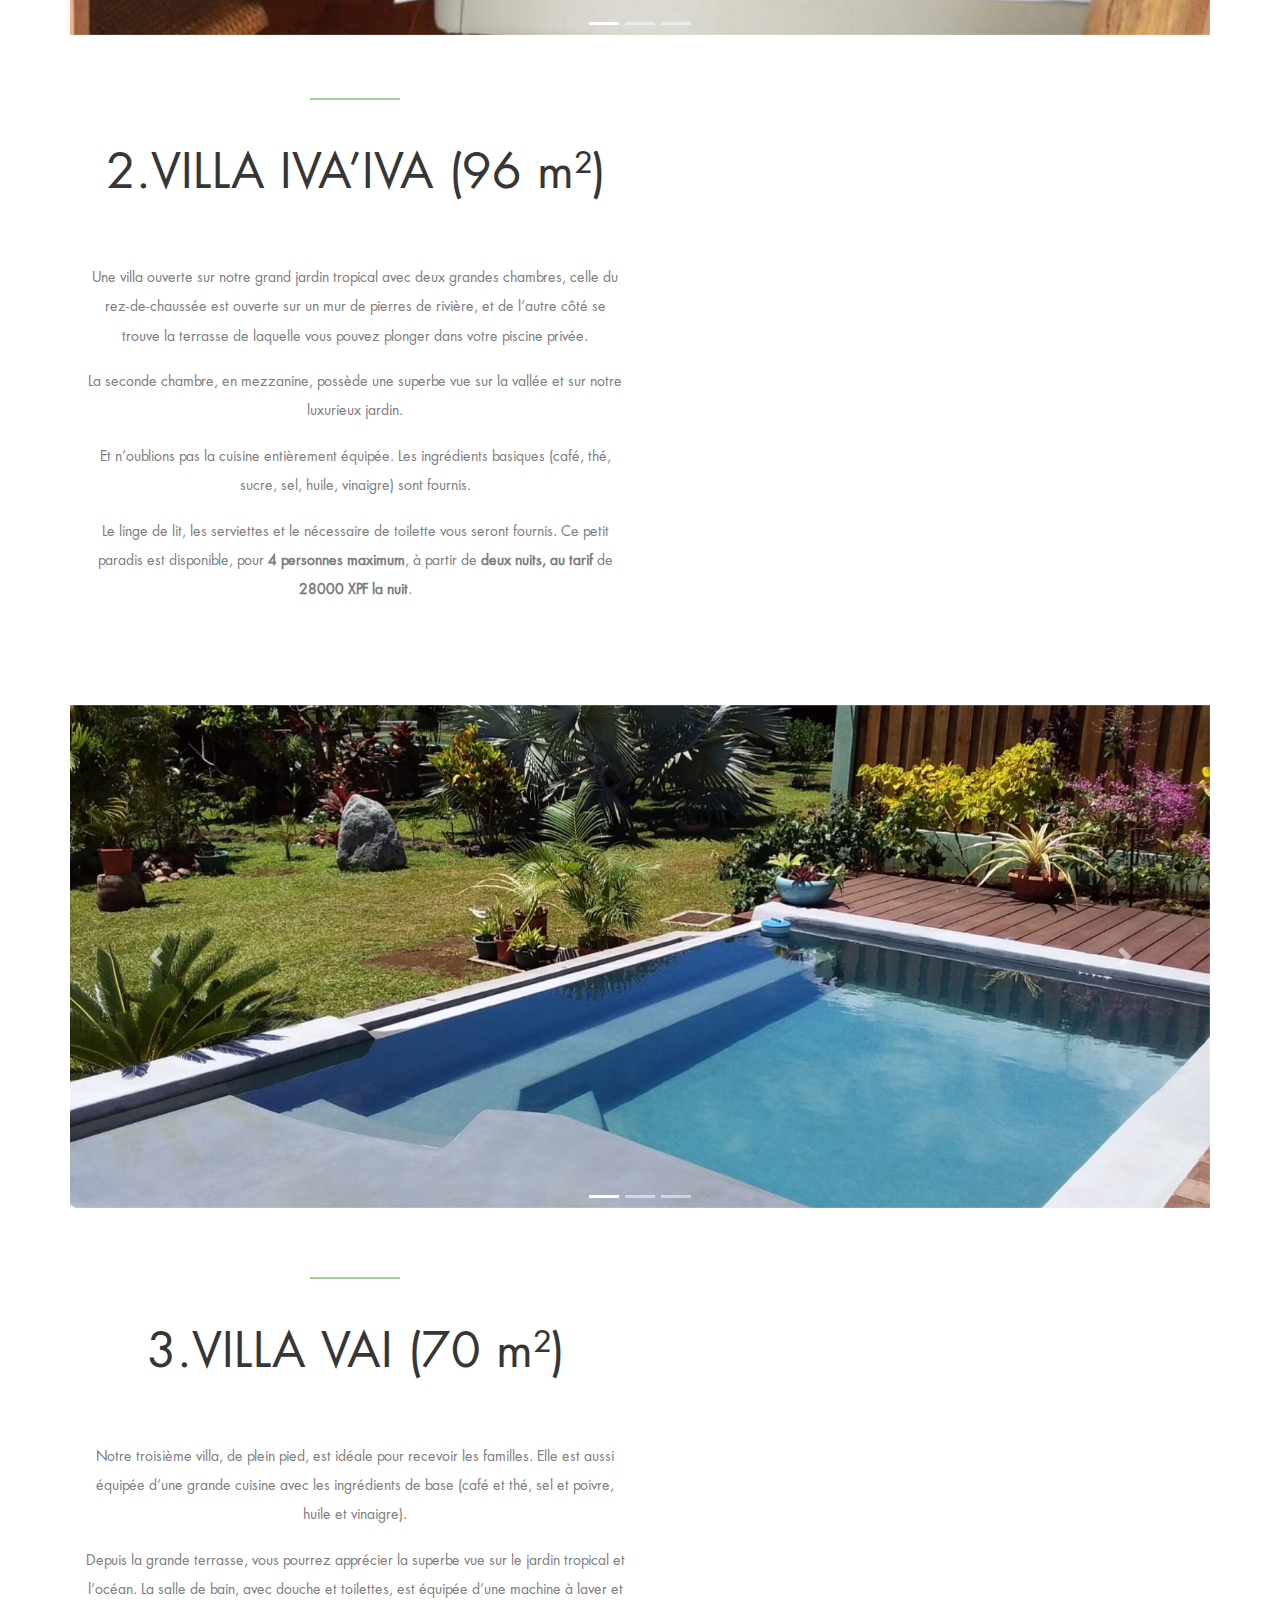
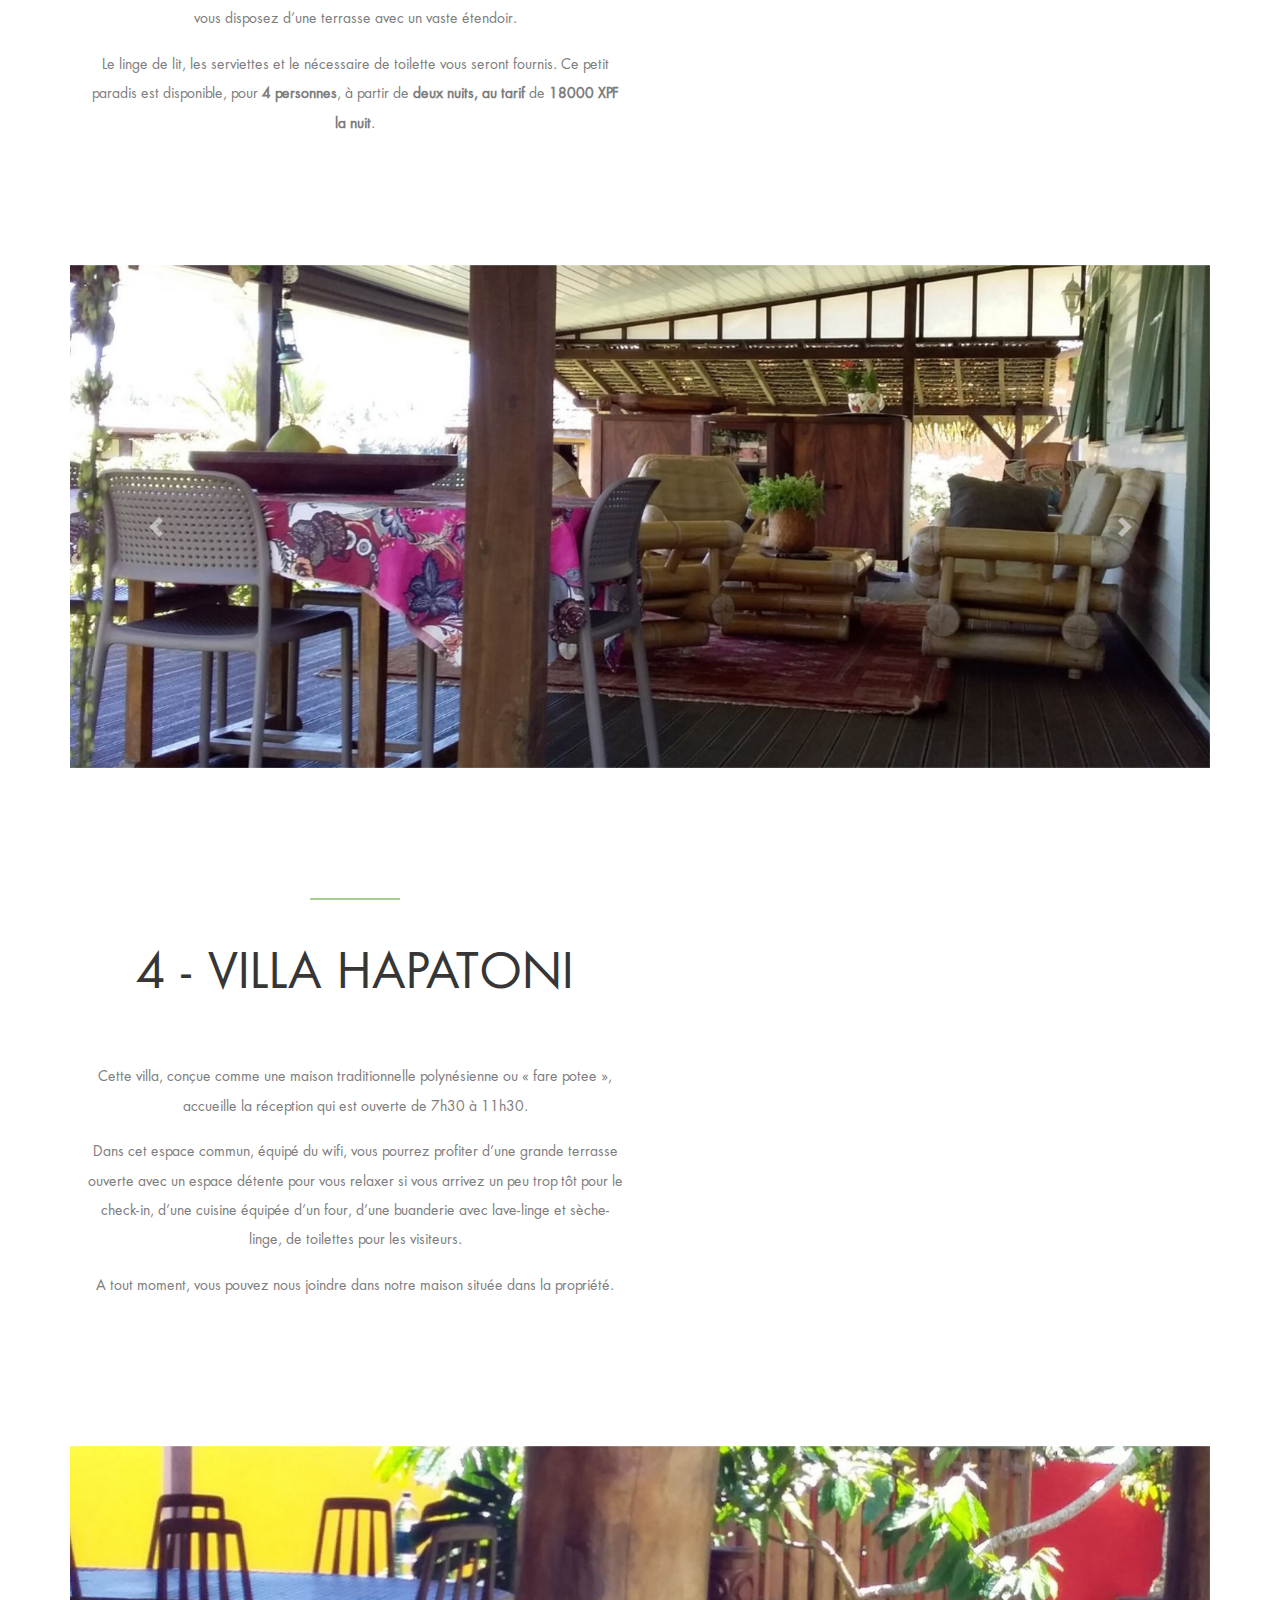
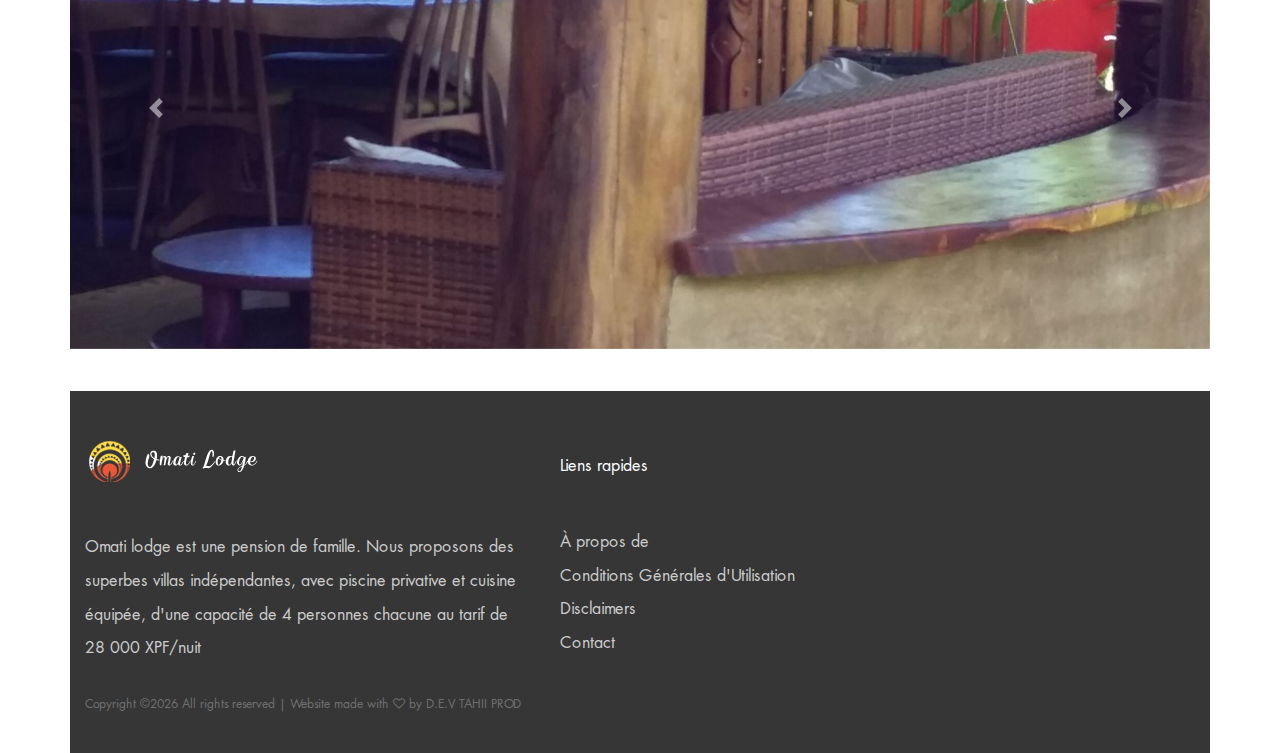
<file: villas.html>
<!DOCTYPE html>
<html lang="en">

<head>
    <meta charset="UTF-8">
    <meta name="description" content="">
    <meta http-equiv="X-UA-Compatible" content="IE=edge">
    <meta name="viewport" content="width=device-width, initial-scale=1, shrink-to-fit=no">
    <!-- The above 4 meta tags *must* come first in the head; any other head content must come *after* these tags -->

    <!-- Title -->
    <title>OMATI LODGE WEBSITE</title>

    <!-- Favicon -->
    <link rel="icon" href="img/core-img/logo-favicon.ico">

    <!-- Core Stylesheet -->
    <link rel="stylesheet" href="style.css">

</head>

<body>
    <!-- Preloader -->
    <div class="preloader d-flex align-items-center justify-content-center">
        <div class="cssload-container">
            <div class="cssload-loading"><i></i><i></i><i></i><i></i></div>
        </div>
    </div>

    <!-- ##### Header Area Start ##### -->
    <header class="header-area">
        <!-- Navbar Area -->
        <div class="palatin-main-menu">
            <div class="classy-nav-container breakpoint-off">
                <div class="container">
                    <!-- Menu -->
                    <nav class="classy-navbar justify-content-between" id="palatinNav">

                        <!-- Nav brand -->
                        <a href="index.html" class="nav-brand"><img class="mr-3" height="70em" img src="img/core-img/logo.png" alt=""></a>

                        <!-- Navbar Toggler -->
                        <div class="classy-navbar-toggler">
                            <span class="navbarToggler"><span></span><span></span><span></span></span>
                        </div>

                        <!-- Menu -->
                        <div class="classy-menu">

                            <!-- close btn -->
                            <div class="classycloseIcon">
                                <div class="cross-wrap"><span class="top"></span><span class="bottom"></span></div>
                            </div>

                            <!-- Nav Start -->
                            <div class="classynav">
                                <ul>
                                    <li class="active"><a href="index.html">Notre Histoire</a></li>
                                    <!-- <li><a href="about-us.html">NOTRE HISTOIRE</a></li>-->
                                    <li><a href="#">Services et Conditions</a>
                                        <ul class="dropdown">
                                            <li><a href="villas.html">Les Villas</a></li>
                                            <li><a href="extra.html">Les Extras</a></li>
                                            <li><a href="tarif.html">Nos Tarifs</a></li>
                                            <li><a href="service.html">Nos Services</a></li>
                                        </ul>
                                    </li>
                                    
                                    <li><a href="#">Nos Recommandations</a>
                                        <ul class="dropdown">
                                            <li><a href="adresse.html">Bonnes Adresses</a></li>
                                            <li><a href="balades.html">Les Balades</a></li>
                                            <li><a href="numeros.html">Numéros Utiles</a></li>
                                        </ul>
                                    </li>

                                    <li><a href="about-us.html">À Propos</a></li>

                                    <li><a href="contact.html">Contactez-Nous</a></li>
                                </ul>
                            </div>
                                <!-- Button 
                                <div class="menu-btn">
                                    <a href="#" class="btn palatin-btn">Contactez-nous</a>
                                </div>-->
                            <!-- Nav End -->
                        </div>
                    </nav>
                </div>
            </div>
        </div>
    </header>
    <!-- ##### Header Area End ##### -->

    <!-- ##### Breadcumb Area Start ##### -->
    <section class="breadcumb-area bg-img d-flex align-items-center justify-content-center" style="background-image: url(img/bg-img/bg-ciel.jpg);">
        <div class="bradcumbContent">
            <h2 id="KOKU">LES VILLAS</h2>
        </div>
    </section>
    <!-- ##### Breadcumb Area End ##### -->
    </br>
    <!-- ##### About Us Area Start ##### -->
    <section  class="about-us-area">
        <div class="container">
            <div class="row align-items-center">

                <div class="col-12 col-lg-6">
                    <div class="about-text text-center mb-100">
                        <div class="section-heading text-center">
                            <div class="line-"></div>
                            <h2>1.VILLA KOKU’U (96 m²)</h2>
                        </div>
                        <p>Idéale pour les couples en lune de miel ou pas.En sortant de la chambre principale sur la
                            terrasse et vous pourrez plonger directement dans votre piscine privée.
                            <p>Si vous en avez besoin, il y a une cuisine totalement équipée avec les ingrédients
                                basiques
                                (café, thé, sucre, sel, huile, vinaigre).
                                De la seconde chambre, à l’étage, vous pourrez profiter de la splendide vue sur le
                                jardin et
                                sur la vallée.</p>
                            <p>
                                La salle de bain avec jardin intérieur est équipée d’une baignoire et d’une douche à
                                l’italienne.
                                Vous pourrez vous relaxer et boire un verre dans le petit patio, sous le ylang-ylang
                                parfumé.</p>
                            <p> Le linge de lit, les serviettes et le nécessaire de toilette vous seront fournis.
                                Ce petit paradis est disponible, pour <b>4 personnes maximum</b>, à partir de <b>deux
                                    nuits, au tarif</b>
                                de <b>28000 XPF la nuit</b>.</p>
                    </div>
                </div>
                </br>
                <div class="col-12 col-lg-6">
                    <div class="about-thumbnail homepage mb-100">
                        <!-- First Img -->
                        <div class="first-img wow fadeInUp" data-wow-delay="100ms">
                            <img src="img/bg-img/villa1-omati-lodge.jpg" alt="">
                        </div>
                        <!-- Second Img -->
                        <div class="second-img wow fadeInUp" data-wow-delay="300ms">
                            <img src="img/bg-img/cuisine-kokuu-omati-lodge.jpg" alt="">
                        </div>
                        <!-- Third Img-->
                        <div class="third-img wow fadeInUp" data-wow-delay="500ms">
                            <img src="img/bg-img/ylang-ylang.jpg" alt="">
                        </div>
                    </div>
                </div>


                <!--Gallery bootstrap-->

                <!--Carousel Wrapper-->
                <div id="carousel-example-1z" class="carousel slide carousel-fade" data-ride="carousel">
                    <!--Indicators-->
                    <ol class="carousel-indicators">
                        <li data-target="#carousel-example-1z" data-slide-to="0" class="active"></li>
                        <li data-target="#carousel-example-1z" data-slide-to="1"></li>
                        <li data-target="#carousel-example-1z" data-slide-to="2"></li>
                    </ol>
                    <!--/.Indicators-->
                    <!--Slides-->
                    <div class="carousel-inner" role="listbox">
                        <!--First slide-->
                        <div class="carousel-item active">
                            <img class="d-block w-100" src="img/bg-img/chambre-1-kokuu.jpg" alt="First slide">
                        </div>
                        <!--/First slide-->
                        <!--Second slide-->
                        <div class="carousel-item">
                            <img class="d-block w-100" src="img/bg-img/fare-reception.jpg" alt="Second slide">
                        </div>
                        <!--/Second slide-->
                        <!--Third slide-->
                        <div class="carousel-item">
                            <img class="d-block w-100" src="img/bg-img/chambre-mezza kokuu.jpg" alt="Third slide">
                        </div>
                        <!--/Third slide-->
                    </div>
                    <!--/.Slides-->
                    <!--Controls-->
                    <a class="carousel-control-prev" href="#carousel-example-1z" role="button" data-slide="prev">
                        <span class="carousel-control-prev-icon" aria-hidden="true"></span>
                        <span class="sr-only">Previous</span>
                    </a>
                    <a class="carousel-control-next" href="#carousel-example-1z" role="button" data-slide="next">
                        <span class="carousel-control-next-icon" aria-hidden="true"></span>
                        <span class="sr-only">Next</span>
                    </a>
                    <!--/.Controls-->
                </div>
                <!--/.Carousel Wrapper-->

                </br>
                <!-- ##### About Us Area Start ##### -->
                <section id="IVAIVA"class="about-us-area">
                </br>
                    <div class="container">
                    </br>
                        <div class="row align-items-center">

                            <div class="col-12 col-lg-6">
                                <div class="about-text text-center mb-100">
                                    <div class="section-heading text-center">
                                        </br>
                                        <div class="line-"></div>
                                        <h2>2.VILLA IVA’IVA (96 m²)</h2>
                                    </div>
                                    <p>Une villa ouverte sur notre grand jardin tropical avec deux grandes chambres, celle du rez-de-chaussée est ouverte sur un mur de pierres de rivière, et de l’autre côté se trouve la terrasse de laquelle vous pouvez plonger dans votre piscine privée.<p>
                                  
                                    <p>La seconde chambre, en mezzanine, possède une superbe vue sur la vallée et sur notre luxurieux jardin.</p>
                                    <p>Et n’oublions pas la cuisine entièrement équipée. Les ingrédients basiques (café, thé, sucre, sel, huile, vinaigre) sont fournis.</p>
                                        <p> Le linge de lit, les serviettes et le nécessaire de toilette vous seront
                                            fournis.
                                            Ce petit paradis est disponible, pour <b>4 personnes maximum</b>, à partir
                                            de <b>deux nuits, au tarif</b>
                                            de <b>28000 XPF la nuit</b>.</p>
                                </div>
                            </div>
                            </br>
                            <div class="col-12 col-lg-6">
                                <div class="about-thumbnail homepage mb-100">
                                    <!-- First Img -->
                                    <div class="first-img wow fadeInUp" data-wow-delay="100ms">
                                        <img src="img/bg-img/ivaiva-entree.jpg" alt="">
                                    </div>
                                    <!-- Second Img -->
                                    <div class="second-img wow fadeInUp" data-wow-delay="300ms">
                                        <img src="img/bg-img/ivaiva-cuisine.jpg" alt="">
                                    </div>
                                    <!-- Third Img-->
                                    <div class="third-img wow fadeInUp" data-wow-delay="500ms">
                                        <img src="img/bg-img/ivaiva-salon.jpg" alt="">
                                    </div>
                                </div>
                            </div>


                            <!--Gallery bootstrap-->

                            <!--Carousel Wrapper-->
<div id="carousel-example-4z" class="carousel slide carousel-fade" data-ride="carousel">
    <!--Indicators-->
    <ol class="carousel-indicators">
        <li data-target="#carousel-example-4z" data-slide-to="0" class="active"></li>
        <li data-target="#carousel-example-4z" data-slide-to="1"></li>
        <li data-target="#carousel-example-4z" data-slide-to="2"></li>
    </ol>
    <!--/.Indicators-->
    <!--Slides-->
    <div class="carousel-inner" role="listbox">
        <!--First slide-->
        <div class="carousel-item active">
            <img src="img/bg-img/1600x700-ivaiva-piscine.jpg" alt="First slide">
        </div>
        <!--/First slide-->
        <!--Second slide-->
        <div class="carousel-item">
            <img src="img/bg-img/1600x700-ivaiva-villa.jpg" alt="Second slide">
        </div>
        <!--/Second slide-->
        <!--Third slide-->
        <div class="carousel-item">
            <img src="img/bg-img/1600x700-terrain-ivaiva.jpg" alt="Third slide">
        </div>
        <!--/Third slide-->
    </div>
    <!--/.Slides-->
    <!--Controls-->
    <a class="carousel-control-prev" href="#carousel-example-4z" role="button" data-slide="prev">
        <span class="carousel-control-prev-icon" aria-hidden="true"></span>
        <span class="sr-only">Previous</span>
    </a>
    <a class="carousel-control-next" href="#carousel-example-4z" role="button" data-slide="next">
        <span class="carousel-control-next-icon" aria-hidden="true"></span>
        <span class="sr-only">Next</span>
    </a>
    <!--/.Controls-->
</div>
<!--/.Carousel Wrapper-->
                              
</br>
 <!-- ##### About Us Area Start ##### -->
<section id="VAI"class="about-us-area">
    </br>
    <div class="container">
 </br>
    <div class="row align-items-center">
       </br>
    <div class="col-12 col-lg-6">
                                                <div class="about-text text-center mb-100">
                                                    <div class="section-heading text-center">
                                                        <div class="line-"></div>
                                                        <h2>3.VILLA VAI (70 m²)</h2>
                                                    </div>
                                                    <p>Notre troisième villa, de plein pied, est idéale pour recevoir les familles. Elle est aussi équipée d’une grande cuisine avec les ingrédients de base (café et thé, sel et poivre, huile et vinaigre).</p> 
                                                        <p>Depuis la grande terrasse, vous pourrez apprécier la superbe vue sur le jardin tropical et l’océan. La salle de bain, avec douche et toilettes, est équipée d’une machine à laver et vous disposez d’une terrasse avec un vaste étendoir.</p>
                                                        <p> Le linge de lit, les serviettes et le nécessaire de toilette
                                                            vous seront fournis.
                                                            Ce petit paradis est disponible, pour <b>4 personnes</b>, à partir de <b>deux nuits, au tarif</b>
                                                            de <b>18000 XPF la nuit</b>.</p>
                                                </div>
                                            </div>
                                            </br>
                                            <div class="col-12 col-lg-6">
                                                <div class="about-thumbnail homepage mb-100">
                                                    <!-- First Img -->
                                                    <div class="first-img wow fadeInUp" data-wow-delay="100ms">
                                                        <img src="img/bg-img/vai-cuisine.jpg" alt="">
                                                    </div>
                                                    <!-- Second Img -->
                                                    <div class="second-img wow fadeInUp" data-wow-delay="300ms">
                                                        <img src="img/bg-img/vai-salon.jpg" alt="">
                                                    </div>
                                                    <!-- Third Img-->
                                                    <div class="third-img wow fadeInUp" data-wow-delay="500ms">
                                                        <img src="img/bg-img/vai-salon2.jpg" alt="">
                                                    </div>
                                                </div>
                                            </div>


                                            <!--Gallery bootstrap-->

                                            <!--Carousel Wrapper-->
                                            <div id="carousel-example-3z" class="carousel slide carousel-fade"
                                                data-ride="carousel">
                                                <!--Indicators-->
                                                <ol class="carousel-indicators">
                                                    <li data-target="#carousel-example-3z" data-slide-to="0" class="active">
                                                    </li>
                                                    <li data-target="#carousel-example-3z" data-slide-to="1"></li>
                                                    <li data-target="#carousel-example-3z" data-slide-to="2"></li>
                                                </ol>
                                                <!--/.Indicators-->
                                                <!--Slides-->
                                                <div class="carousel-inner" role="listbox">
                                                    <!--First slide-->
                                                    <div class="carousel-item active">
                                                        <img class="d-block w-100" src="img/bg-img/vai-terrasse-bd.jpg"
                                                            alt="First slide">
                                                    </div>
                                                    <!--/First slide-->
                                                    <!--Second slide-->
                                                    <div class="carousel-item">
                                                        <img class="d-block w-100" src="img/bg-img/vai-jardin-2.jpg"
                                                            alt="Second slide">
                                                    </div>
                                                    <!--/Second slide-->
                                                    <!--Third slide-->
                                                    <div class="carousel-item">
                                                        <img class="d-block w-100" src="img/bg-img/vai-salon-2.jpg"
                                                            alt="Third slide">
                                                    </div>
                                                    <!--/Third slide-->
                                                </div>
                                                <!--/.Slides-->
                                                <!--Controls-->
                                                <a class="carousel-control-prev" href="#carousel-example-3z" role="button"
                                                    data-slide="prev">
                                                    <span class="carousel-control-prev-icon" aria-hidden="true"></span>
                                                    <span class="sr-only">Previous</span>
                                                </a>
                                                <a class="carousel-control-next" href="#carousel-example-3z" role="button"
                                                    data-slide="next">
                                                    <span class="carousel-control-next-icon" aria-hidden="true"></span>
                                                    <span class="sr-only">Next</span>
                                                </a>
                                                <!--/.Controls-->
                                            </br>
                                            </div>
                                            <!--/.Carousel Wrapper-->

                                            </br>
                                            <!-- ##### About Us Area Start ##### -->
                                            <section id="HAPA"class="about-us-area">
                                            </br>
                                                <div class="container">
                                                </br>
                                                    <div class="row align-items-center">

                                                        <div class="col-12 col-lg-6">
                                                            <div class="about-text text-center mb-100">
                                                                <div class="section-heading text-center">
                                                                </br>
                                                                    <div class="line-"></div>
                                                                    <h2>4 - VILLA HAPATONI</h2>
                                                                </div>
                                                                <p>Cette villa, conçue comme une maison traditionnelle polynésienne ou « fare potee », accueille la réception qui est ouverte de 7h30 à 11h30.</p>
                                                                    <p>Dans cet espace commun, équipé du wifi, vous pourrez profiter d’une grande terrasse ouverte avec un espace détente pour vous relaxer si vous arrivez un peu trop tôt pour le check-in, d’une cuisine équipée d’un four, d’une buanderie avec lave-linge et sèche-linge, de toilettes pour les visiteurs.</p>
                                                                    <p> A tout moment, vous pouvez nous joindre dans notre maison située dans la propriété.</p>
                                                            </div>
                                                        </div>
                                                        </br>
                                                        <div class="col-12 col-lg-6">
                                                            <div class="about-thumbnail homepage mb-100">
                                                                <!-- First Img -->
                                                                <div class="first-img wow fadeInUp" data-wow-delay="100ms">
                                                                    <img src="img/bg-img/jardin-hapatoni.jpg" alt="">
                                                                </div>
                                                                <!-- Second Img -->
                                                                <div class="second-img wow fadeInUp" data-wow-delay="300ms">
                                                                    <img src="img/bg-img/fare-hapatoni.jpg"
                                                                        alt="">
                                                                </div>
                                                                <!-- Third Img-->
                                                                <div class="third-img wow fadeInUp" data-wow-delay="500ms">
                                                                    <img src="img/bg-img/fare-pote-hapatoni.jpg" alt="">
                                                                </div>
                                                            </div>
                                                        </div>

 <!--Gallery bootstrap-->

                                                        <!--Carousel Wrapper-->
                                                        <div id="carousel-example-2z" class="carousel slide carousel-fade"
                                                            data-ride="carousel">
                                                            <!--Indicators-->
                                                            <ol class="carousel-indicators">
                                                                <li data-target="#carousel-example-2z" data-slide-to="0"
                                                                    class="active"></li>
                                                                <li data-target="#carousel-example-2z" data-slide-to="1">
                                                                </li>
                                                                <li data-target="#carousel-example-2z" data-slide-to="2">
                                                                </li>
                                                            </ol>
                                                            <!--/.Indicators-->
                                                            <!--Slides-->
                                                            <div class="carousel-inner" role="listbox">
                                                                <!--First slide-->
                                                                <div class="carousel-item active">
                                                                    <img class="d-block w-100"
                                                                        src="img/bg-img/reunion-hapatoni.jpg"
                                                                        alt="First slide">
                                                                </div>
                                                                <!--/First slide-->
                                                                <!--Second slide-->
                                                                <div class="carousel-item">
                                                                    <img class="d-block w-100"
                                                                        src="img/bg-img/farepote-hapatoni.jpg"
                                                                        alt="Second slide">
                                                                </div>
                                                                <!--/Second slide-->
                                                                <!--Third slide-->
                                                                <div class="carousel-item">
                                                                    <img class="d-block w-100"
                                                                        src="img/bg-img/drone-villas.jpg"
                                                                        alt="Third slide">
                                                                </div>
                                                                <!--/Third slide-->
                                                            </div>
                                                            <!--/.Slides-->
                                                            <!--Controls-->
                                                            <a class="carousel-control-prev" href="#carousel-example-2z"
                                                                role="button" data-slide="prev">
                                                                <span class="carousel-control-prev-icon"
                                                                    aria-hidden="true"></span>
                                                                <span class="sr-only">Previous</span>
                                                            </a>
                                                            <a class="carousel-control-next" href="#carousel-example-2z"
                                                                role="button" data-slide="next">
                                                                <span class="carousel-control-next-icon"
                                                                    aria-hidden="true"></span>
                                                                <span class="sr-only">Next</span>
                                                            </a>
                                                            <!--/.Controls-->
                                                        </br>
                                                        </div>
                                                        <!--/.Carousel Wrapper-->
                                                    </br>
                                                </section>

 <!-- ##### Footer Area Start ##### -->
 <footer class="footer-area">
    <div class="container">
        <div class="row">

            <!-- Footer Widget Area -->
            <div class="col-12 col-lg-5">
                <div class="footer-widget-area mt-50">
                    <a href="#" class="d-block mb-5"><img src="img/core-img/logo.png" alt=""></a>
                    <p>Omati lodge est une pension de famille. Nous proposons des superbes villas indépendantes, avec piscine privative et cuisine équipée, d'une capacité de 4 personnes chacune au tarif de 28 000 XPF/nuit</p>
                </div>
            </div>

            <!-- Footer Widget Area -->
            <div class="col-12 col-md-6 col-lg-4">
                <div class="footer-widget-area mt-50">
                    <h6 class="widget-title mb-5">Liens rapides</h6>
                        <p class="" href="#">À propos de</p>
                        <p class="" href="#">Conditions Générales d'Utilisation</p>
                        <p class="" href="#">Disclaimers</p>
                        <p class="" href="#">Contact</p>
                      </ul>
                </div>
            </div>

            <!-- Copywrite Text -->
            <div class="col-12">
                <div class="copywrite-text mt-30">
                    <p><a href="#">Copyright &copy;<script>document.write(new Date().getFullYear());</script> All rights reserved | Website made with <i class="fa fa-heart-o" aria-hidden="true"></i> by <a href="" target="_blank">D.E.V TAHII PROD</a></p>
                </div>
            </div>
        </div>
    </div>
</footer>
<!-- ##### Footer Area End ##### -->



<!-- ##### All Javascript Script ##### -->
<!-- jQuery-2.2.4 js -->
<script src="js/jquery/jquery-2.2.4.min.js"></script>
<!-- Popper js -->
<script src="js/bootstrap/popper.min.js"></script>
<!-- Bootstrap js -->
<script src="js/bootstrap/bootstrap.min.js"></script>
<!-- All Plugins js -->
<script src="js/plugins/plugins.js"></script>
<!-- Active js -->
<script src="js/active.js"></script>
</body>

</html>
</file>
<file: style.css>
/* [Master Stylesheet - v1.0] */
/* =========== Index of CSS ===========
:: 1.0 Import Fonts
:: 2.0 Import All CSS
:: 3.0 Base CSS
    :: 3.1.0 Spacing
    :: 3.2.0 Height
    :: 3.3.0 Section Padding
    :: 3.4.0 Section Heading
    :: 3.5.0 Preloader CSS
    :: 3.6.0 Miscellaneous
    :: 3.7.0 ScrollUp
    :: 3.8.0 Palatin Button
:: 4.0 Header Area CSS
:: 5.0 Hero Area CSS
:: 6.0 Book Now Area CSS
:: 7.0 About Us Area CSS
:: 8.0 Pool Area CSS
:: 9.0 Rooms Area CSS
:: 10.0 Services Area CSS
:: 11.0 Our Hotel Area CSS
:: 12.0 Testimonial Area CSS
:: 13.0 Footer Area CSS
:: 14.0 Breadcumb Area CSS
:: 15.0 Blog Area CSS
:: 16.0 Contact Area CSS
:: 17.0 Skills Area CSS
:: 18.0 Elements Area CSS
    :: 18.1.0 Single Cool Facts CSS
    :: 18.2.0 Accordians Area CSS
    :: 18.3.0 Tabs Area CSS
*/
/* :: 1.0 Import Fonts */
@import url(css/bootstrap.min.css);
@import url(css/classy-nav.css);
@import url(css/owl.carousel.min.css);
@import url(css/animate.css);
@import url(css/magnific-popup.css);
@import url(css/font-awesome.min.css);
@import url(css/nice-select.css);
@import url(css/travel-icon.css);
@font-face {
  font-family: 'FuturaLT-Book';
  src: url("fonts/FuturaLT-Book.eot?#iefix") format("embedded-opentype"), url("fonts/FuturaLT-Book.woff") format("woff"), url("fonts/FuturaLT-Book.ttf") format("truetype"), url("fonts/FuturaLT-Book.svg#FuturaLT-Book") format("svg");
  font-weight: normal;
  font-style: normal; }
/* :: 2.0 Import All CSS */
/* :: 3.0 Base CSS */
* {
  margin: 0;
  padding: 0; }

body {
  font-family: "FuturaLT-Book";
  font-size: 14px; }

h1,
h2,
h3,
h4,
h5,
h6 {
  color: #363636;
  line-height: 1.3;
  font-weight: 400; }

p {
  color: #7d7d7d;
  font-size: 14px;
  line-height: 2.1;
  font-weight: 400; }

a,
a:hover,
a:focus {
  -webkit-transition-duration: 500ms;
  transition-duration: 500ms;
  text-decoration: none;
  outline: 0 solid transparent;
  color: #141414;
  font-weight: 400;
  font-size: 14px; }

ul,
ol {
  margin: 0; }
  ul li,
  ol li {
    list-style: none; }

img {
  height: auto;
  max-width: 100%; }

/* :: 3.1.0 Spacing */
.mt-15 {
  margin-top: 15px !important; }

.mt-30 {
  margin-top: 30px !important; }

.mt-50 {
  margin-top: 50px !important; }

.mt-70 {
  margin-top: 70px !important; }

.mt-100 {
  margin-top: 100px !important; }

.mb-15 {
  margin-bottom: 15px !important; }

.mb-30 {
  margin-bottom: 30px !important; }

.mb-50 {
  margin-bottom: 50px !important; }

.mb-70 {
  margin-bottom: 70px !important; }

.mb-100 {
  margin-bottom: 100px !important; }

.ml-15 {
  margin-left: 15px !important; }

.ml-30 {
  margin-left: 30px !important; }

.ml-50 {
  margin-left: 50px !important; }

.mr-15 {
  margin-right: 15px !important; }

.mr-30 {
  margin-right: 30px !important; }

.mr-50 {
  margin-right: 50px !important; }

/* :: 3.2.0 Height */
.height-400 {
  height: 400px !important; }

.height-500 {
  height: 500px !important; }

.height-600 {
  height: 600px !important; }

.height-700 {
  height: 700px !important; }

.height-800 {
  height: 800px !important; }

/* :: 3.3.0 Section Padding */
.section-padding-100 {
  padding-top: 100px;
  padding-bottom: 100px; }

.section-padding-100-0 {
  padding-top: 100px;
  padding-bottom: 0; }

.section-padding-0-100 {
  padding-top: 0;
  padding-bottom: 100px; }

.section-padding-100-70 {
  padding-top: 100px;
  padding-bottom: 70px; }

/* :: 3.4.0 Section Heading */
.section-heading {
  position: relative;
  z-index: 1;
  margin-bottom: 60px; }
  .section-heading .line- {
    width: 90px;
    height: 2px;
    background-color: #a3d091;
    display: block;
    margin-bottom: 40px; }
  .section-heading h2 {
    font-size: 48px;
    color: #363636; }
    @media only screen and (min-width: 992px) and (max-width: 1199px) {
      .section-heading h2 {
        font-size: 40px; } }
    @media only screen and (min-width: 768px) and (max-width: 991px) {
      .section-heading h2 {
        font-size: 36px; } }
    @media only screen and (max-width: 767px) {
      .section-heading h2 {
        font-size: 24px; } }
  .section-heading p {
    margin-bottom: 0; }
  .section-heading.text-center .line- {
    margin: 0 auto 40px; }
  .section-heading.white h2,
  .section-heading.white p {
    color: #ffffff; }

/* :: 3.5.0 Preloader CSS */
.preloader {
  background-color: #ffffff;
  width: 100%;
  height: 100%;
  position: fixed;
  top: 0;
  left: 0;
  right: 0;
  z-index: 9999; }
  .preloader .cssload-container {
    display: block;
    width: 97px; }
  .preloader .cssload-loading i {
    width: 19px;
    height: 19px;
    display: inline-block;
    border-radius: 50%;
    background: #a3d091; }
  .preloader .cssload-loading i:first-child {
    opacity: 0;
    animation: cssload-loading-ani2 0.58s linear infinite;
    -o-animation: cssload-loading-ani2 0.58s linear infinite;
    -ms-animation: cssload-loading-ani2 0.58s linear infinite;
    -webkit-animation: cssload-loading-ani2 0.58s linear infinite;
    -moz-animation: cssload-loading-ani2 0.58s linear infinite;
    transform: translate(-19px);
    -o-transform: translate(-19px);
    -ms-transform: translate(-19px);
    -webkit-transform: translate(-19px);
    -moz-transform: translate(-19px); }
  .preloader .cssload-loading i:nth-child(2),
  .preloader .cssload-loading i:nth-child(3) {
    animation: cssload-loading-ani3 0.58s linear infinite;
    -o-animation: cssload-loading-ani3 0.58s linear infinite;
    -ms-animation: cssload-loading-ani3 0.58s linear infinite;
    -webkit-animation: cssload-loading-ani3 0.58s linear infinite;
    -moz-animation: cssload-loading-ani3 0.58s linear infinite; }
  .preloader .cssload-loading i:last-child {
    animation: cssload-loading-ani1 0.58s linear infinite;
    -o-animation: cssload-loading-ani1 0.58s linear infinite;
    -ms-animation: cssload-loading-ani1 0.58s linear infinite;
    -webkit-animation: cssload-loading-ani1 0.58s linear infinite;
    -moz-animation: cssload-loading-ani1 0.58s linear infinite; }
@keyframes cssload-loading-ani1 {
  100% {
    transform: translate(39px);
    opacity: 0; } }
@-o-keyframes cssload-loading-ani1 {
  100% {
    -o-transform: translate(39px);
    opacity: 0; } }
@-ms-keyframes cssload-loading-ani1 {
  100% {
    -ms-transform: translate(39px);
    opacity: 0; } }
@-webkit-keyframes cssload-loading-ani1 {
  100% {
    -webkit-transform: translate(39px);
    opacity: 0; } }
@-moz-keyframes cssload-loading-ani1 {
  100% {
    -moz-transform: translate(39px);
    opacity: 0; } }
@keyframes cssload-loading-ani2 {
  100% {
    transform: translate(19px);
    opacity: 1; } }
@-o-keyframes cssload-loading-ani2 {
  100% {
    -o-transform: translate(19px);
    opacity: 1; } }
@-ms-keyframes cssload-loading-ani2 {
  100% {
    -ms-transform: translate(19px);
    opacity: 1; } }
@-webkit-keyframes cssload-loading-ani2 {
  100% {
    -webkit-transform: translate(19px);
    opacity: 1; } }
@-moz-keyframes cssload-loading-ani2 {
  100% {
    -moz-transform: translate(19px);
    opacity: 1; } }
@keyframes cssload-loading-ani3 {
  100% {
    transform: translate(19px); } }
@-o-keyframes cssload-loading-ani3 {
  100% {
    -o-transform: translate(19px); } }
@-ms-keyframes cssload-loading-ani3 {
  100% {
    -ms-transform: translate(19px); } }
@-webkit-keyframes cssload-loading-ani3 {
  100% {
    -webkit-transform: translate(19px); } }
@-moz-keyframes cssload-loading-ani3 {
  100% {
    -moz-transform: translate(19px); } }
/* :: 3.6.0 Miscellaneous */
.bg-img {
  background-position: center center;
  background-size: cover;
  background-repeat: no-repeat; }

.bg-white {
  background-color: #ffffff !important; }

.bg-dark {
  background-color: #000000 !important; }

.bg-transparent {
  background-color: transparent !important; }

.font-bold {
  font-weight: 700; }

.font-light {
  font-weight: 300; }

.bg-overlay {
  position: relative;
  z-index: 2;
  background-position: center center;
  background-size: cover; }
  .bg-overlay::after {
    background-color: rgba(0, 0, 0, 0.63);
    position: absolute;
    z-index: -1;
    top: 0;
    left: 0;
    width: 100%;
    height: 100%;
    content: ""; }

.bg-fixed {
  background-attachment: fixed !important; }

/* :: 3.7.0 ScrollUp */
#scrollUp {
  background-color: #a3d091;
  border-radius: 0;
  bottom: 50px;
  box-shadow: 0 2px 6px 0 rgba(0, 0, 0, 0.3);
  color: #ffffff;
  font-size: 24px;
  height: 40px;
  line-height: 40px;
  right: 50px;
  text-align: center;
  width: 40px;
  -webkit-transition-duration: 500ms;
  transition-duration: 500ms; }
  #scrollUp:hover, #scrollUp:focus {
    background-color: #363636; }

/* :: 3.8.0 Palatin Button */
.palatin-btn {
  background-color: #a3d091;
  -webkit-transition-duration: 500ms;
  transition-duration: 500ms;
  position: relative;
  z-index: 1;
  display: inline-block;
  min-width: 123px;
  height: 53px;
  color: #ffffff;
  border: none;
  border-radius: 0;
  padding: 0 30px;
  font-size: 16px;
  line-height: 53px;
  text-transform: capitalize; }
  .palatin-btn:hover, .palatin-btn:focus {
    font-size: 16px;
    background-color: #363636;
    color: #ffffff; }
  .palatin-btn.btn-2 {
    background-color: #363636;
    color: #ffffff; }
    .palatin-btn.btn-2:hover, .palatin-btn.btn-2:focus {
      font-size: 16px;
      background-color: #a3d091;
      color: #ffffff; }
  .palatin-btn.btn-3 {
    background-color: #ffffff;
    color: #a3d091;
    border: 2px solid #a3d091;
    height: 49px;
    line-height: 48px; }
    .palatin-btn.btn-3:hover, .palatin-btn.btn-3:focus {
      font-size: 16px;
      background-color: #a3d091;
      color: #ffffff; }

/* :: 4.0 Header Area CSS */
.header-area {
  position: absolute;
  z-index: 100;
  width: 100%;
  top: 0;
  left: 0;
  z-index: 1000; }
  .header-area .palatin-main-menu {
    position: relative;
    width: 100%;
    background-color: rgba(0, 0, 0, 0.63);
    border-bottom: 2px solid rgba(203, 134, 112, 0.63); }
    .header-area .palatin-main-menu .classy-nav-container {
      background-color: transparent; }
    .header-area .palatin-main-menu .classy-navbar {
      -webkit-transition-duration: 300ms;
      transition-duration: 300ms;
      background-color: transparent;
      height: 150px;
      padding: 0; }
      @media only screen and (max-width: 767px) {
        .header-area .palatin-main-menu .classy-navbar {
          height: 70px; } }
      @media only screen and (min-width: 992px) and (max-width: 1199px) {
        .header-area .palatin-main-menu .classy-navbar .nav-brand {
          max-width: 140px; } }
      @media only screen and (max-width: 767px) {
        .header-area .palatin-main-menu .classy-navbar .nav-brand {
          max-width: 140px; } }
      .header-area .palatin-main-menu .classy-navbar .classynav ul li a {
        text-transform: capitalize;
        color: #ffffff;
        font-size: 16px;
        background-color: transparent; }
        .header-area .palatin-main-menu .classy-navbar .classynav ul li a:hover, .header-area .palatin-main-menu .classy-navbar .classynav ul li a:focus {
          color: #ffffff;
          background-color: #a3d091; }
        @media only screen and (min-width: 992px) and (max-width: 1199px) {
          .header-area .palatin-main-menu .classy-navbar .classynav ul li a {
            font-size: 14px; } }
        @media only screen and (min-width: 768px) and (max-width: 991px) {
          .header-area .palatin-main-menu .classy-navbar .classynav ul li a {
            background-color: #a3d091; } }
        @media only screen and (max-width: 767px) {
          .header-area .palatin-main-menu .classy-navbar .classynav ul li a {
            background-color: #a3d091; } }
      .header-area .palatin-main-menu .classy-navbar .classynav ul li.active a {
        color: #ffffff;
        background-color: #a3d091; }
      .header-area .palatin-main-menu .classy-navbar .classynav ul li.megamenu-item > a::after,
      .header-area .palatin-main-menu .classy-navbar .classynav ul li.has-down > a::after {
        color: #ffffff; }
      .header-area .palatin-main-menu .classy-navbar .classynav ul li ul li a {
        color: #363636; }
        @media only screen and (min-width: 992px) and (max-width: 1199px) {
          .header-area .palatin-main-menu .classy-navbar .classynav ul li ul li a {
            padding: 0 20px; } }
        @media only screen and (min-width: 768px) and (max-width: 991px) {
          .header-area .palatin-main-menu .classy-navbar .classynav ul li ul li a {
            color: #ffffff; } }
        @media only screen and (max-width: 767px) {
          .header-area .palatin-main-menu .classy-navbar .classynav ul li ul li a {
            color: #ffffff; } }
      .header-area .palatin-main-menu .classy-navbar .menu-btn {
        margin-left: 100px; }
        @media only screen and (min-width: 992px) and (max-width: 1199px) {
          .header-area .palatin-main-menu .classy-navbar .menu-btn {
            margin-left: 30px; } }
        @media only screen and (min-width: 768px) and (max-width: 991px) {
          .header-area .palatin-main-menu .classy-navbar .menu-btn {
            margin-left: 30px;
            border: 2px solid #ffffff;
            margin-top: 30px;
            display: inline-block; } }
        @media only screen and (max-width: 767px) {
          .header-area .palatin-main-menu .classy-navbar .menu-btn {
            margin-left: 30px;
            border: 2px solid #ffffff;
            margin-top: 30px;
            display: inline-block; } }
        .header-area .palatin-main-menu .classy-navbar .menu-btn a {
          color: #ffffff;
          font-size: 16px; }
  .header-area .is-sticky .palatin-main-menu {
    position: fixed;
    width: 100%;
    top: 0;
    left: 0;
    z-index: 9999;
    background-color: #000;
    box-shadow: 0 5px 50px 15px rgba(0, 0, 0, 0.2); }
    .header-area .is-sticky .palatin-main-menu .classy-navbar {
      height: 90px; }
      @media only screen and (max-width: 767px) {
        .header-area .is-sticky .palatin-main-menu .classy-navbar {
          height: 70px; } }

@media only screen and (min-width: 768px) and (max-width: 991px) {
  .breakpoint-on .classy-navbar .classy-menu {
    background-color: #a3d091; } }
@media only screen and (max-width: 767px) {
  .breakpoint-on .classy-navbar .classy-menu {
    background-color: #a3d091; } }

@media only screen and (min-width: 768px) and (max-width: 991px) {
  .classynav ul li .megamenu .single-mega.cn-col-4 {
    padding: 0; } }
@media only screen and (max-width: 767px) {
  .classynav ul li .megamenu .single-mega.cn-col-4 {
    padding: 0; } }

.classycloseIcon .cross-wrap span {
  background: #ffffff; }

/* :: 5.0 Hero Area CSS */
.hero-slides {
  position: relative;
  z-index: 1; }
  .hero-slides .owl-dots {
    display: -webkit-box;
    display: -ms-flexbox;
    display: flex;
    position: absolute;
    bottom: 30px;
    left: 4%; }
    @media only screen and (min-width: 992px) and (max-width: 1199px) {
      .hero-slides .owl-dots {
        left: 1%; } }
    @media only screen and (min-width: 768px) and (max-width: 991px) {
      .hero-slides .owl-dots {
        left: 5px;
        -webkit-box-orient: horizontal;
        -webkit-box-direction: reverse;
        -ms-flex-direction: column;
        flex-direction: column; } }
    @media only screen and (max-width: 767px) {
      .hero-slides .owl-dots {
        bottom: 100px; } }
    .hero-slides .owl-dots .owl-dot {
      -webkit-transition-duration: 300ms;
      transition-duration: 300ms;
      border: 2px solid transparent;
      background-color: transparent;
      display: block;
      padding: 3px 5px;
      color: #ffffff;
      font-size: 14px; }
      .hero-slides .owl-dots .owl-dot.active, .hero-slides .owl-dots .owl-dot:hover, .hero-slides .owl-dots .owl-dot:focus {
        color: #ffffff;
        background-color: #1b3f4c;
        border: 2px solid #a3d091;
        box-shadow: none; }

.single-hero-slide {
  width: 100%;
  height: 950px;
  position: relative;
  z-index: 1;
  overflow: hidden; }
  @media only screen and (min-width: 992px) and (max-width: 1199px) {
    .single-hero-slide {
      height: 800px; } }
  @media only screen and (min-width: 768px) and (max-width: 991px) {
    .single-hero-slide {
      height: 750px; } }
  @media only screen and (max-width: 767px) {
    .single-hero-slide {
      height: 750px; } }
  .single-hero-slide .slide-img {
    position: absolute;
    width: 100%;
    height: 100%;
    z-index: -10;
    left: 0;
    right: 0;
    top: 0;
    bottom: 0; }
  .single-hero-slide .hero-slides-content {
    display: inline-block;
    padding: 60px 50px;
    background-color: rgba(0, 0, 0, 0.63);
    border: 2px solid #a3d091;
    text-align: center; }
    @media only screen and (min-width: 992px) and (max-width: 1199px) {
      .single-hero-slide .hero-slides-content {
        padding: 40px 20px; } }
    @media only screen and (min-width: 768px) and (max-width: 991px) {
      .single-hero-slide .hero-slides-content {
        padding: 30px 20px; } }
    @media only screen and (max-width: 767px) {
      .single-hero-slide .hero-slides-content {
        padding: 20px; } }
    .single-hero-slide .hero-slides-content .line {
      width: 90px;
      height: 2px;
      background-color: #a3d091;
      margin: 0 auto 30px; }
    .single-hero-slide .hero-slides-content h2 {
      position: relative;
      z-index: 1;
      font-size: 72px;
      color: #ffffff;
      margin-bottom: 0;
      display: inline-block; }
      @media only screen and (min-width: 992px) and (max-width: 1199px) {
        .single-hero-slide .hero-slides-content h2 {
          font-size: 48px; } }
      @media only screen and (min-width: 768px) and (max-width: 991px) {
        .single-hero-slide .hero-slides-content h2 {
          font-size: 36px; } }
      @media only screen and (max-width: 767px) {
        .single-hero-slide .hero-slides-content h2 {
          font-size: 30px; } }
    .single-hero-slide .hero-slides-content p {
      font-size: 14px;
      color: #ffffff; }

.hero-slides .owl-item.active .single-hero-slide .slide-img {
  -webkit-animation: slide 20s linear infinite;
  animation: slide 20s linear infinite; }

@-webkit-keyframes slide {
  0% {
    -webkit-transform: scale(1);
    transform: scale(1); }
  50% {
    -webkit-transform: scale(1.2);
    transform: scale(1.2); }
  100% {
    -webkit-transform: scale(1);
    transform: scale(1); } }
@keyframes slide {
  0% {
    -webkit-transform: scale(1);
    transform: scale(1); }
  50% {
    -webkit-transform: scale(1.2);
    transform: scale(1.2); }
  100% {
    -webkit-transform: scale(1);
    transform: scale(1); } }
/* :: 6.0 Book Now Area CSS */
.book-now-area {
  position: relative;
  z-index: 100;
  margin-bottom: 15px; }

.book-now-form {
  position: relative;
  z-index: 1;
  top: -87px; }
  .book-now-form form {
    display: -webkit-box;
    display: -ms-flexbox;
    display: flex;
    -webkit-box-align: center;
    -ms-flex-align: center;
    -ms-grid-row-align: center;
    align-items: center;
    -ms-flex-wrap: wrap;
    flex-wrap: wrap;
    width: 100%; }
    .book-now-form form .form-group,
    .book-now-form form button {
      display: -webkit-box;
      display: -ms-flexbox;
      display: flex;
      -webkit-box-align: center;
      -ms-flex-align: center;
      -ms-grid-row-align: center;
      align-items: center;
      -webkit-box-pack: center;
      -ms-flex-pack: center;
      justify-content: center;
      -webkit-box-orient: horizontal;
      -webkit-box-direction: reverse;
      -ms-flex-direction: column;
      flex-direction: column;
      -webkit-box-flex: 0;
      -ms-flex: 0 0 20%;
      flex: 0 0 20%;
      max-width: 20%;
      width: 20%;
      height: 174px;
      background-color: #363636;
      border-left: 2px solid #a3d091;
      border-top: 2px solid #a3d091;
      border-bottom: 2px solid #a3d091;
      margin-bottom: 0;
      padding: 0 30px; }
      @media only screen and (min-width: 768px) and (max-width: 991px) {
        .book-now-form form .form-group,
        .book-now-form form button {
          padding: 0 20px; } }
      @media only screen and (max-width: 767px) {
        .book-now-form form .form-group,
        .book-now-form form button {
          -webkit-box-flex: 0;
          -ms-flex: 0 0 100%;
          flex: 0 0 100%;
          max-width: 100%;
          width: 100%;
          height: 100px;
          border-bottom: 0 solid transparent;
          border-right: 2px solid #a3d091; } }
    .book-now-form form .form-group label {
      color: #a3d091;
      display: block;
      font-size: 14px;
      width: 100%; }
    .book-now-form form button {
      border-right: 2px solid #a3d091;
      font-size: 16px;
      background-color: #a3d091;
      text-transform: uppercase;
      color: #ffffff;
      cursor: pointer;
      -webkit-transition-duration: 300ms;
      transition-duration: 300ms;
      padding: 0; }
      .book-now-form form button:hover, .book-now-form form button:focus {
        outline: none;
        background-color: #363636; }
    .book-now-form form .form-control:focus {
      box-shadow: none; }
  .book-now-form .nice-select {
    background-color: transparent;
    border-radius: 0;
    border: none;
    font-size: 14px;
    height: auto;
    line-height: 1;
    padding-left: 0;
    padding-right: 30px;
    padding-top: 0;
    padding-bottom: 0;
    width: 100%;
    color: #ffffff; }
    .book-now-form .nice-select::after {
      border-bottom: 1px solid #ffffff;
      border-right: 1px solid #ffffff;
      height: 10px;
      margin-top: -4px;
      width: 10px; }
    .book-now-form .nice-select .list {
      background-color: #ffffff;
      border-radius: 0;
      margin-top: 2px;
      box-shadow: 0 2px 15px 0 rgba(0, 0, 0, 0.15);
      width: 100%; }
    .book-now-form .nice-select .current {
      font-size: 24px;
      line-height: 1; }
      @media only screen and (min-width: 992px) and (max-width: 1199px) {
        .book-now-form .nice-select .current {
          font-size: 18px; } }
      @media only screen and (min-width: 768px) and (max-width: 991px) {
        .book-now-form .nice-select .current {
          font-size: 14px; } }
      @media only screen and (max-width: 767px) {
        .book-now-form .nice-select .current {
          font-size: 18px; } }
    .book-now-form .nice-select .option {
      font-size: 20px;
      color: #363636;
      width: 100%; }
      @media only screen and (min-width: 992px) and (max-width: 1199px) {
        .book-now-form .nice-select .option {
          font-size: 16px; } }
      @media only screen and (min-width: 768px) and (max-width: 991px) {
        .book-now-form .nice-select .option {
          font-size: 13px; } }
      @media only screen and (max-width: 767px) {
        .book-now-form .nice-select .option {
          font-size: 16px; } }

/* :: 7.0 About Us Area CSS */
.about-thumbnail {
  position: relative;
  z-index: 1; }
  .about-thumbnail.homepage .first-img {
    position: relative;
    width: 50%;
    margin-left: auto;
    box-shadow: 0 8px 30px 0 rgba(0, 0, 0, 0.15); }
  .about-thumbnail.homepage .second-img {
    position: relative;
    z-index: 1;
    width: 55%;
    margin-top: -50%;
    box-shadow: 0 8px 30px 0 rgba(0, 0, 0, 0.15); }
  .about-thumbnail.homepage .third-img {
    position: relative;
    z-index: 1;
    margin: 0 auto;
    width: 45%;
    margin-top: -30%;
    box-shadow: 0 8px 30px 0 rgba(0, 0, 0, 0.15); }

.about-key-text {
  position: relative;
  z-index: 1;
  margin-top: 35px; }
  .about-key-text h6 {
    display: -webkit-box;
    display: -ms-flexbox;
    display: flex;
    -webkit-box-align: center;
    -ms-flex-align: center;
    -ms-grid-row-align: center;
    align-items: center;
    -webkit-box-pack: center;
    -ms-flex-pack: center;
    justify-content: center;
    margin-bottom: 20px;
    font-size: 16px; }
    .about-key-text h6 span {
      -webkit-box-flex: 0;
      -ms-flex: 0 0 30px;
      flex: 0 0 30px;
      max-width: 30px;
      width: 30px;
      margin-right: 15px;
      height: 30px;
      text-align: center;
      font-size: 12px;
      background-color: #a3d091;
      border-radius: 50%;
      line-height: 30px;
      color: #ffffff; }

/* :: 8.0 Pool Area CSS */
.pool-content {
  position: relative;
  z-index: 1;
  width: 100%;
  padding: 70px 50px;
  border: 2px solid #a3d091;
  background-color: rgba(0, 0, 0, 0.63); }
  @media only screen and (max-width: 767px) {
    .pool-content {
      padding: 50px 20px; } }
  .pool-content .pool-feature {
    position: relative;
    z-index: 1;
    text-align: center; }
    @media only screen and (max-width: 767px) {
      .pool-content .pool-feature {
        margin-top: 30px; } }
    .pool-content .pool-feature i {
      font-size: 70px;
      color: #a3d091;
      margin-bottom: 15px;
      display: block; }
    .pool-content .pool-feature p {
      color: #ffffff;
      font-size: 14px;
      margin-bottom: 0; }

/* :: 9.0 Rooms Area CSS */
.single-rooms-area {
  position: relative;
  z-index: 10;
  width: 100%;
  height: 515px;
  margin-bottom: 100px;
  -webkit-transition-duration: 500ms;
  transition-duration: 500ms; }
  .single-rooms-area .bg-thumbnail {
    position: absolute;
    width: 100%;
    height: 100%;
    top: 0;
    left: 0;
    right: 0;
    bottom: 0;
    z-index: 10; }
  .single-rooms-area .price-from {
    position: absolute;
    z-index: 20;
    top: -19px;
    left: 50%;
    -webkit-transform: translateX(-50%);
    transform: translateX(-50%);
    padding: 10px 15px;
    background-color: #181818;
    border: 2px solid #a3d091;
    display: inline-block;
    margin-bottom: 0;
    line-height: 1;
    color: #ffffff;
    font-size: 14px; }
  .single-rooms-area .rooms-text {
    position: absolute;
    z-index: 30;
    background-color: rgba(0, 0, 0, 0.63);
    padding: 30px 30px 40px;
    left: 20px;
    right: 20px;
    bottom: 20px;
    width: calc(100% - 40px);
    border: 2px solid #a3d091;
    text-align: center;
    -webkit-transition-duration: 500ms;
    transition-duration: 500ms; }
    .single-rooms-area .rooms-text .line {
      width: 90px;
      height: 2px;
      background-color: #a3d091;
      display: block;
      margin: 0 auto 20px; }
    .single-rooms-area .rooms-text h4 {
      color: #ffffff; }
      @media only screen and (max-width: 767px) {
        .single-rooms-area .rooms-text h4 {
          font-size: 20px; } }
    .single-rooms-area .rooms-text p {
      color: #ffffff;
      margin-bottom: 0; }
  .single-rooms-area .book-room-btn {
    position: absolute;
    bottom: -15px;
    left: 50%;
    -webkit-transform: translateX(-50%);
    transform: translateX(-50%);
    z-index: 50; }
  .single-rooms-area:hover .rooms-text, .single-rooms-area:focus .rooms-text {
    background-color: #000; }

.pagination-area {
  position: relative;
  z-index: 1;
  text-align: center; }
  .pagination-area .pagination {
    -webkit-box-pack: center;
    -ms-flex-pack: center;
    justify-content: center; }
    .pagination-area .pagination .page-item .page-link {
      border: 2px solid transparent;
      background-color: transparent;
      display: block;
      padding: 5px;
      margin-right: 10px;
      color: #181818;
      font-size: 14px; }
      .pagination-area .pagination .page-item .page-link:hover, .pagination-area .pagination .page-item .page-link:focus {
        color: #ffffff;
        background-color: #616161;
        border: 2px solid #a3d091;
        box-shadow: none; }
    .pagination-area .pagination .page-item:first-child .page-link {
      margin-left: 0;
      border-top-left-radius: 0;
      border-bottom-left-radius: 0; }
    .pagination-area .pagination .page-item:last-child .page-link {
      border-top-right-radius: 0;
      border-bottom-right-radius: 0; }
    .pagination-area .pagination .page-item.active .page-link {
      color: #ffffff;
      background-color: #616161;
      border: 2px solid #a3d091; }

/* :: 10.0 Services Area CSS */
.services-intro {
  position: relative;
  z-index: 1; }
  .services-intro .single-cool-fact {
    width: 100%; }

.core-features-area {
  position: relative;
  z-index: 10; }
  .core-features-area .single-core-feature {
    position: relative;
    z-index: 1;
    width: 100%;
    height: 514px; }
    .core-features-area .single-core-feature .bg-thumbnail {
      position: absolute;
      width: 100%;
      height: 100%;
      top: 0;
      left: 0;
      z-index: 5; }
    .core-features-area .single-core-feature .feature-content {
      width: 70%;
      text-align: center;
      position: absolute;
      top: 50%;
      left: 50%;
      z-index: 50;
      background-color: rgba(255, 255, 255, 0.85);
      border: 2px solid #a3d091;
      padding: 30px;
      -webkit-transform: translate(-50%, -50%);
      transform: translate(-50%, -50%); }
      @media only screen and (max-width: 767px) {
        .core-features-area .single-core-feature .feature-content {
          width: 85%; } }
      .core-features-area .single-core-feature .feature-content i {
        font-size: 60px;
        color: #a3d091;
        margin-bottom: 30px;
        display: block; }
      .core-features-area .single-core-feature .feature-content h3 {
        font-size: 30px; }
        @media only screen and (min-width: 992px) and (max-width: 1199px) {
          .core-features-area .single-core-feature .feature-content h3 {
            font-size: 24px; } }
        @media only screen and (min-width: 768px) and (max-width: 991px) {
          .core-features-area .single-core-feature .feature-content h3 {
            font-size: 24px; } }
        @media only screen and (max-width: 767px) {
          .core-features-area .single-core-feature .feature-content h3 {
            font-size: 24px; } }
      .core-features-area .single-core-feature .feature-content p {
        margin-bottom: 0; }

.single-service-area {
  position: relative;
  z-index: 1; }
  .single-service-area i {
    display: block;
    margin-bottom: 30px;
    color: #a3d091;
    font-size: 60px; }
  .single-service-area h4 {
    font-size: 30px;
    margin-bottom: 25px;
    -webkit-transition-duration: 500ms;
    transition-duration: 500ms; }
    @media only screen and (max-width: 767px) {
      .single-service-area h4 {
        font-size: 24px; } }
  .single-service-area p {
    margin-bottom: 0; }

.our-milestones {
  position: relative;
  z-index: 1; }
  .our-milestones .single-cool-fact {
    background-color: rgba(0, 0, 0, 0.63); }

/* :: 11.0 Our Hotel Area CSS */
.single-hotel-info {
  position: relative;
  z-index: 1; }
  .single-hotel-info .hotel-info-text {
    position: relative;
    z-index: 1;
    margin-bottom: 45px; }
    .single-hotel-info .hotel-info-text h6 {
      display: -webkit-box;
      display: -ms-flexbox;
      display: flex;
      -webkit-box-align: center;
      -ms-flex-align: center;
      -ms-grid-row-align: center;
      align-items: center;
      margin-bottom: 15px;
      font-size: 16px; }
      .single-hotel-info .hotel-info-text h6 span {
        -webkit-box-flex: 0;
        -ms-flex: 0 0 30px;
        flex: 0 0 30px;
        max-width: 30px;
        width: 30px;
        margin-right: 15px;
        height: 30px;
        text-align: center;
        font-size: 12px;
        background-color: #a3d091;
        border-radius: 50%;
        line-height: 30px;
        color: #ffffff; }

/* :: 12.0 Testimonial Area CSS */
.testimonial-content {
  position: relative;
  z-index: 1;
  border: 2px solid #a3d091;
  background-color: #ffffff;
  padding: 100px;
  width: 100%; }
  @media only screen and (max-width: 767px) {
    .testimonial-content {
      padding: 30px; } }
  .testimonial-content .single-testimonial {
    position: relative;
    z-index: 1;
    text-align: center; }
    .testimonial-content .single-testimonial p {
      font-size: 16px;
      color: #7d7d7d;
      font-style: italic; }
      @media only screen and (max-width: 767px) {
        .testimonial-content .single-testimonial p {
          font-size: 14px; } }
    .testimonial-content .single-testimonial h6 {
      margin-top: 55px;
      margin-bottom: 60px; }
      .testimonial-content .single-testimonial h6 span {
        color: #a3d091; }
      @media only screen and (max-width: 767px) {
        .testimonial-content .single-testimonial h6 {
          margin-top: 25px;
          margin-bottom: 30px; } }
    .testimonial-content .single-testimonial img {
      width: auto !important;
      margin: 0 auto; }

/* :: 13.0 Footer Area CSS */
.footer-area {
  position: relative;
  z-index: 1;
  background-color: #363636;
  padding-bottom: 40px; }
  .footer-area .footer-widget-area p {
    color: #cccccc;
    font-size: 16px;
    margin-bottom: 0; }
  .footer-area .footer-widget-area .widget-title {
    padding-top: 15px;
    color: #ffffff;
    font-weight: 400; }
  .footer-area .footer-widget-area .subscribe-form {
    position: relative;
    z-index: 1; }
    .footer-area .footer-widget-area .subscribe-form input {
      width: 100%;
      height: 46px;
      background-color: transparent;
      border: 2px solid #a3d091;
      padding: 0 15px;
      color: #ffffff; }
    .footer-area .footer-widget-area .subscribe-form button {
      -webkit-transition-duration: 500ms;
      transition-duration: 500ms;
      width: 100%;
      height: 46px;
      border: none;
      font-size: 16px;
      margin-top: 15px;
      color: #ffffff;
      cursor: pointer;
      background-color: #a3d091; }
      .footer-area .footer-widget-area .subscribe-form button:hover, .footer-area .footer-widget-area .subscribe-form button:focus {
        background-color: #363636; }
  .footer-area .copywrite-text {
    position: relative;
    z-index: 1; }
    .footer-area .copywrite-text p {
      margin-bottom: 0;
      line-height: 1.5;
      font-size: 12px;
      color: rgba(204, 204, 204, 0.4); }
      .footer-area .copywrite-text p a {
        font-size: 12px;
        color: rgba(204, 204, 204, 0.4); }
        .footer-area .copywrite-text p a:hover {
          color: #ffffff; }

/* :: 14.0 Breadcumb Area CSS */
.breadcumb-area {
  position: relative;
  z-index: 10;
  width: 100%;
  height: 475px; }
  @media only screen and (max-width: 767px) {
    .breadcumb-area {
      height: 340px; } }
  .breadcumb-area .bradcumbContent {
    margin-top: 70px; }
    @media only screen and (max-width: 767px) {
      .breadcumb-area .bradcumbContent {
        margin-top: 0; } }
    .breadcumb-area .bradcumbContent h2 {
      font-size: 48px;
      color: #ffffff;
      margin-bottom: 0;
      padding: 5px 30px;
      border: 2px solid #a3d091;
      background-color: rgba(0, 0, 0, 0.63); }
      @media only screen and (min-width: 768px) and (max-width: 991px) {
        .breadcumb-area .bradcumbContent h2 {
          font-size: 36px; } }
      @media only screen and (max-width: 767px) {
        .breadcumb-area .bradcumbContent h2 {
          font-size: 30px; } }

/* :: 15.0 Blog Area CSS */
.single-blog-post {
  position: relative;
  z-index: 10; }
  .single-blog-post .blog-post-thumb {
    position: relative;
    z-index: 1; }
  .single-blog-post .post-content {
    position: relative;
    z-index: 1;
    width: 80%;
    border: 2px solid #a3d091;
    padding: 50px 40px 30px;
    left: 10%;
    text-align: center;
    margin-top: -145px;
    background-color: #ffffff; }
    @media only screen and (max-width: 767px) {
      .single-blog-post .post-content {
        width: 90%;
        left: 5%;
        margin-top: -25px;
        padding: 40px 30px 20px; } }
    .single-blog-post .post-content .post-date {
      position: absolute;
      left: 50%;
      top: -26.5px;
      -webkit-transform: translateX(-50%);
      transform: translateX(-50%); }
    .single-blog-post .post-content .post-title {
      font-size: 30px;
      display: block;
      margin-bottom: 10px; }
      .single-blog-post .post-content .post-title:hover, .single-blog-post .post-content .post-title:focus {
        color: #a3d091; }
      @media only screen and (max-width: 767px) {
        .single-blog-post .post-content .post-title {
          font-size: 20px;
          margin-bottom: 15px; } }
    .single-blog-post .post-content .post-meta {
      position: relative;
      z-index: 1;
      margin-bottom: 30px; }
      .single-blog-post .post-content .post-meta a {
        font-size: 12px;
        color: #363636;
        position: relative;
        z-index: 2; }
        .single-blog-post .post-content .post-meta a:first-child {
          margin-right: 30px; }
          .single-blog-post .post-content .post-meta a:first-child::after {
            position: absolute;
            top: -2px;
            right: -18px;
            content: '|';
            z-index: 10; }

/* :: 16.0 Contact Area CSS */
.contact-area {
  position: relative;
  z-index: 1; }
  .contact-area .home-map-area {
    -webkit-box-flex: 0;
    -ms-flex: 0 0 50%;
    flex: 0 0 50%;
    max-width: 50%;
    width: 50%;
    height: 685px; }
    @media only screen and (max-width: 767px) {
      .contact-area .home-map-area {
        -webkit-box-flex: 0;
        -ms-flex: 0 0 100%;
        flex: 0 0 100%;
        max-width: 100%;
        width: 100%;
        height: 450px; } }
    .contact-area .home-map-area iframe {
      width: 100%;
      height: 100%;
      border: none; }
  .contact-area .contact-info {
    -webkit-box-flex: 0;
    -ms-flex: 0 0 50%;
    flex: 0 0 50%;
    max-width: 50%;
    width: 50%;
    padding: 0 8%; }
    @media only screen and (max-width: 767px) {
      .contact-area .contact-info {
        -webkit-box-flex: 0;
        -ms-flex: 0 0 100%;
        flex: 0 0 100%;
        max-width: 100%;
        width: 100%;
        padding: 50px 30px; } }
    .contact-area .contact-info h4,
    .contact-area .contact-info h5 {
      margin-bottom: 15px; }
      @media only screen and (min-width: 768px) and (max-width: 991px) {
        .contact-area .contact-info h4,
        .contact-area .contact-info h5 {
          font-size: 16px; } }
      @media only screen and (max-width: 767px) {
        .contact-area .contact-info h4,
        .contact-area .contact-info h5 {
          font-size: 16px; } }
    .contact-area .contact-info .social-info a {
      display: inline-block;
      margin-right: 15px; }
      .contact-area .contact-info .social-info a:hover, .contact-area .contact-info .social-info a:focus {
        color: #a3d091; }

.single-contact-information {
  position: relative;
  z-index: 1; }
  .single-contact-information .section-text {
    position: relative;
    z-index: 1;
    margin-bottom: 40px; }
    .single-contact-information .section-text h3 {
      font-weight: 400;
      font-size: 30px;
      margin-bottom: 10px; }
    .single-contact-information .section-text p {
      margin-bottom: 0; }
  .single-contact-information .contact-content {
    position: relative;
    z-index: 1;
    margin-bottom: 20px; }
    .single-contact-information .contact-content:last-child {
      margin-bottom: 0; }
    .single-contact-information .contact-content p {
      font-size: 15px;
      color: #7d7d7d;
      margin-bottom: 0; }
    .single-contact-information .contact-content p:first-child {
      font-size: 18px;
      color: #a3d091;
      margin-bottom: 0;
      -webkit-box-flex: 0;
      -ms-flex: 0 0 90px;
      flex: 0 0 90px;
      max-width: 90px;
      width: 90px; }

.map-area {
  position: relative;
  z-index: 2; }
  .map-area iframe {
    width: 100%;
    height: 515px;
    border: none;
    margin-bottom: 0; }
    @media only screen and (max-width: 767px) {
      .map-area iframe {
        height: 300px; } }

.contact-form-area {
  position: relative;
  z-index: 1; }
  .contact-form-area form {
    position: relative;
    z-index: 1; }
    .contact-form-area form input,
    .contact-form-area form textarea {
      -webkit-transition-duration: 500ms;
      transition-duration: 500ms;
      border: none;
      border-bottom: 2px solid #c9c9c9;
      margin-bottom: 30px;
      font-size: 12px;
      font-style: italic;
      color: #7d7d7d;
      border-radius: 0;
      width: 100%;
      height: 52px; }
      .contact-form-area form input:focus,
      .contact-form-area form textarea:focus {
        border-color: #a3d091;
        box-shadow: none; }
    .contact-form-area form textarea {
      height: 180px; }

/* :: 17.0 Skills Area CSS */
.single-skils-area {
  position: relative;
  z-index: 1;
  text-align: center; }
  .single-skils-area .circle {
    position: relative;
    z-index: 10;
    margin-bottom: 15px; }
  .single-skils-area .skills-text {
    position: absolute;
    top: 50%;
    left: 50%;
    text-align: center;
    -webkit-transform: translate(-50%, -50%);
    transform: translate(-50%, -50%); }
    .single-skils-area .skills-text span {
      font-size: 48px;
      color: #232323; }
    .single-skils-area .skills-text p {
      margin-bottom: 0;
      line-height: 1;
      font-size: 14px;
      color: #232323; }

/* :: 18.0 Elements Area CSS */
.elements-title h2 {
  font-size: 48px;
  margin-bottom: 20px; }
  @media only screen and (max-width: 767px) {
    .elements-title h2 {
      font-size: 24px; } }

.single-icon {
  position: relative;
  z-index: 1;
  padding: 50px 30px;
  border: 2px solid #a3d091;
  text-align: center; }
  .single-icon i {
    color: #a3d091;
    font-size: 70px;
    display: block;
    margin-bottom: 30px; }
  .single-icon span {
    font-size: 16px; }

/* :: 18.1.0 Single Cool Facts CSS */
.single-cool-fact {
  position: relative;
  z-index: 1;
  width: 200px;
  padding: 35px 15px;
  border: 2px solid #a3d091;
  text-align: center;
  background-color: #363636;
  margin: 0 auto;
  -webkit-transition-duration: 500ms;
  transition-duration: 500ms; }
  .single-cool-fact .scf-text i {
    -webkit-transition-duration: 500ms;
    transition-duration: 500ms;
    display: block;
    font-size: 70px;
    margin-bottom: 10px;
    color: #a3d091; }
  .single-cool-fact .scf-text h2 {
    font-size: 48px;
    margin-bottom: 5px;
    color: #ffffff; }
    @media only screen and (min-width: 992px) and (max-width: 1199px) {
      .single-cool-fact .scf-text h2 {
        font-size: 48px; } }
    @media only screen and (min-width: 768px) and (max-width: 991px) {
      .single-cool-fact .scf-text h2 {
        font-size: 36px; } }
    @media only screen and (max-width: 767px) {
      .single-cool-fact .scf-text h2 {
        font-size: 30px; } }
  .single-cool-fact .scf-text p {
    font-size: 14px;
    margin-bottom: 0;
    color: #ffffff;
    line-height: 1; }
  .single-cool-fact:hover, .single-cool-fact:focus {
    background-color: #a3d091; }
    .single-cool-fact:hover .scf-text i, .single-cool-fact:focus .scf-text i {
      color: #ffffff; }

/* :: 18.2.0 Accordians Area CSS */
.single-accordion.panel {
  background-color: #ffffff;
  border: 0 solid transparent;
  border-radius: 4px;
  box-shadow: 0 0 0 transparent;
  margin-bottom: 15px; }
.single-accordion:last-of-type {
  margin-bottom: 0; }
.single-accordion h6 {
  margin-bottom: 0; }
  .single-accordion h6 a {
    background-color: #a3d091;
    border-radius: 0;
    border: 2px solid #a3d091;
    color: #ffffff;
    display: block;
    margin: 0;
    padding: 20px 70px 20px 30px;
    position: relative;
    font-size: 14px;
    text-transform: capitalize; }
    .single-accordion h6 a span {
      background: transparent;
      -webkit-transition-duration: 500ms;
      transition-duration: 500ms;
      font-size: 10px;
      position: absolute;
      right: 0;
      text-align: center;
      top: 0;
      width: 58px;
      height: 100%;
      color: #ffffff;
      line-height: 58px; }
      .single-accordion h6 a span.accor-open {
        opacity: 0; }
    .single-accordion h6 a.collapsed {
      -webkit-transition-duration: 500ms;
      transition-duration: 500ms;
      background-color: #ffffff;
      color: #7d7d7d;
      border: 2px solid #a3d091; }
      .single-accordion h6 a.collapsed span {
        color: #7d7d7d; }
        .single-accordion h6 a.collapsed span.accor-close {
          opacity: 0; }
        .single-accordion h6 a.collapsed span.accor-open {
          opacity: 1; }
.single-accordion .accordion-content {
  border-top: 0 solid transparent;
  box-shadow: none;
  padding: 30px 15px 5px; }
  .single-accordion .accordion-content p {
    margin-bottom: 0; }

/* :: 18.3.0 Tabs Area CSS */
.palatin-tabs-content {
  position: relative;
  z-index: 1; }
  .palatin-tabs-content .nav-tabs {
    border-bottom: none;
    margin-bottom: 30px; }
    .palatin-tabs-content .nav-tabs .nav-link {
      background-color: #ffffff;
      border: 2px solid #a3d091;
      padding: 0 20px;
      height: 58px;
      line-height: 58px;
      color: #7d7d7d;
      margin: 0 2px;
      border-radius: 0; }
      @media only screen and (min-width: 992px) and (max-width: 1199px) {
        .palatin-tabs-content .nav-tabs .nav-link {
          padding: 0 15px; } }
      @media only screen and (max-width: 767px) {
        .palatin-tabs-content .nav-tabs .nav-link {
          padding: 0 15px;
          font-size: 12px;
          margin-bottom: 15px; } }
      @media only screen and (min-width: 480px) and (max-width: 767px) {
        .palatin-tabs-content .nav-tabs .nav-link {
          padding: 0 15px; } }
      .palatin-tabs-content .nav-tabs .nav-link.active {
        background-color: #a3d091;
        color: #ffffff; }
  .palatin-tabs-content .palatin-tab-text p {
    margin-bottom: 0; }
  .palatin-tabs-content .tab-content h6 {
    font-size: 18px; }

/* ====== The End ====== */

/*# sourceMappingURL=style.css.map */
</file>
